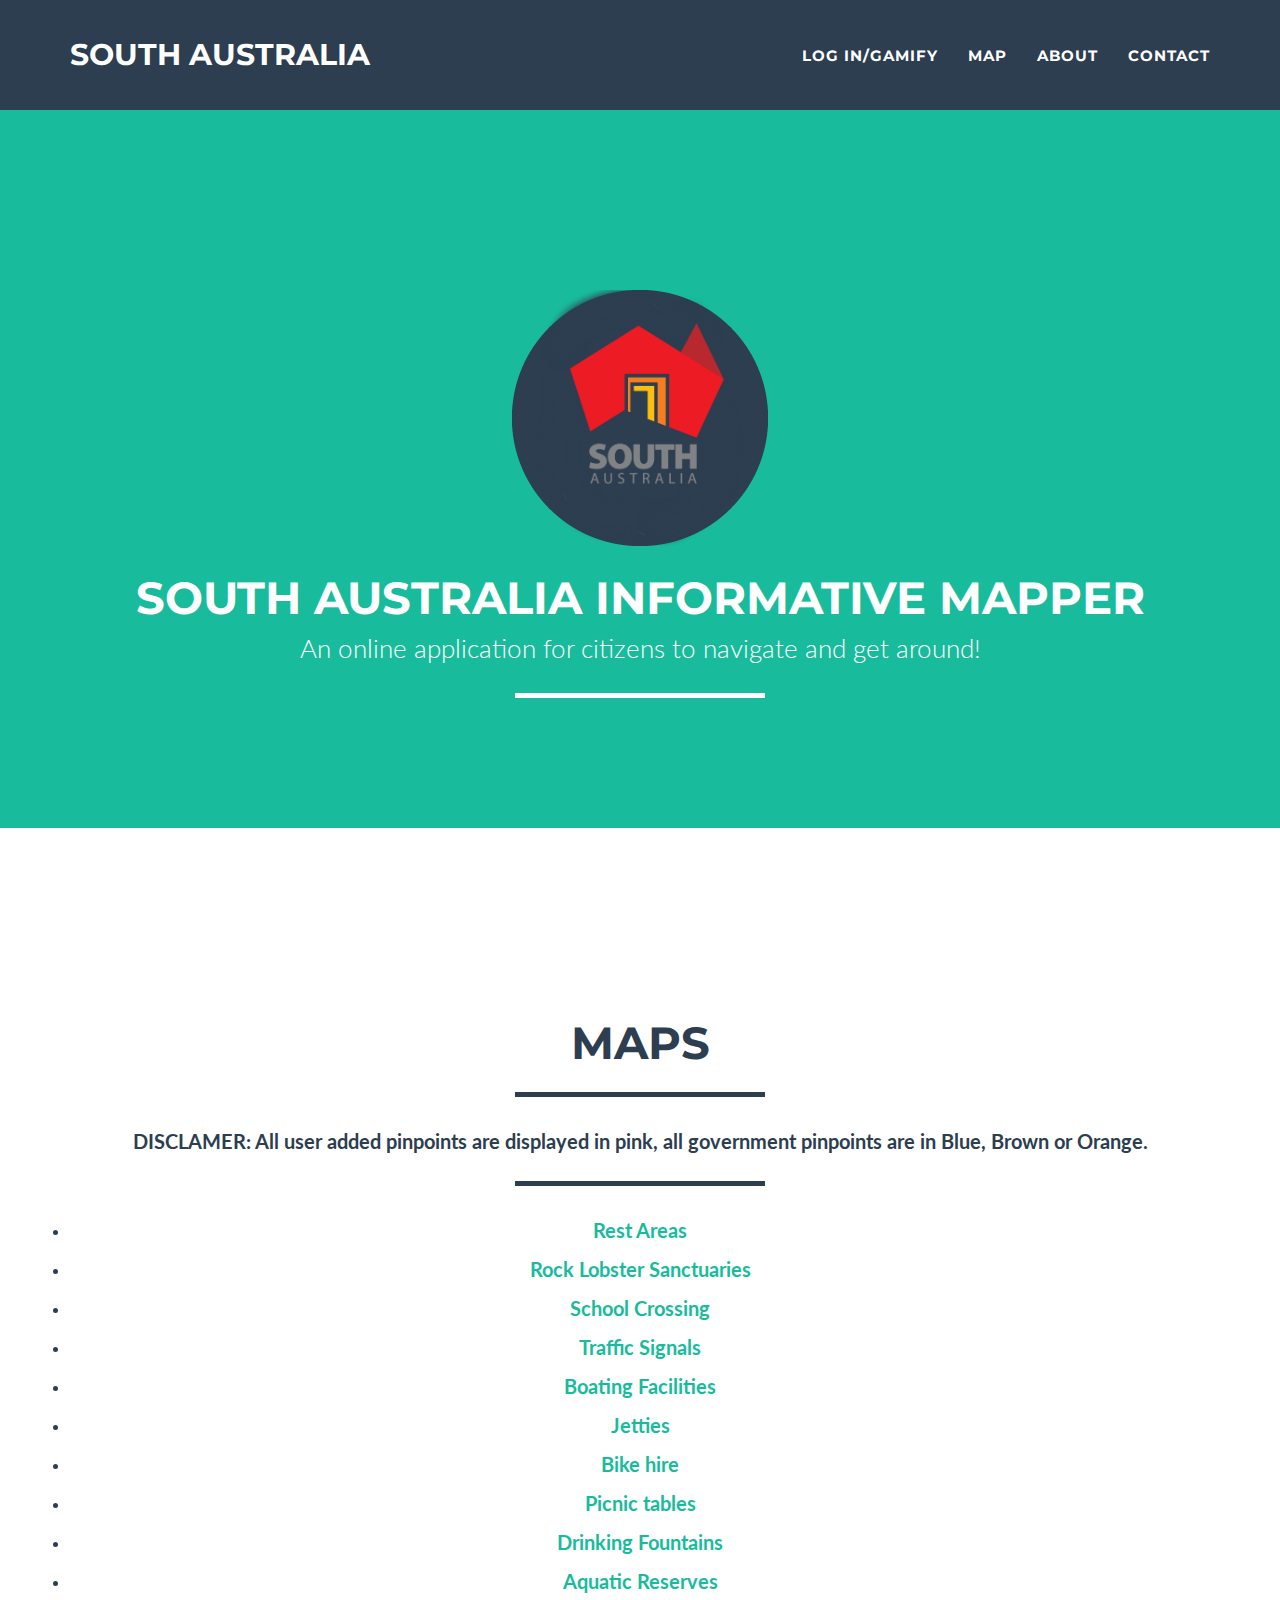
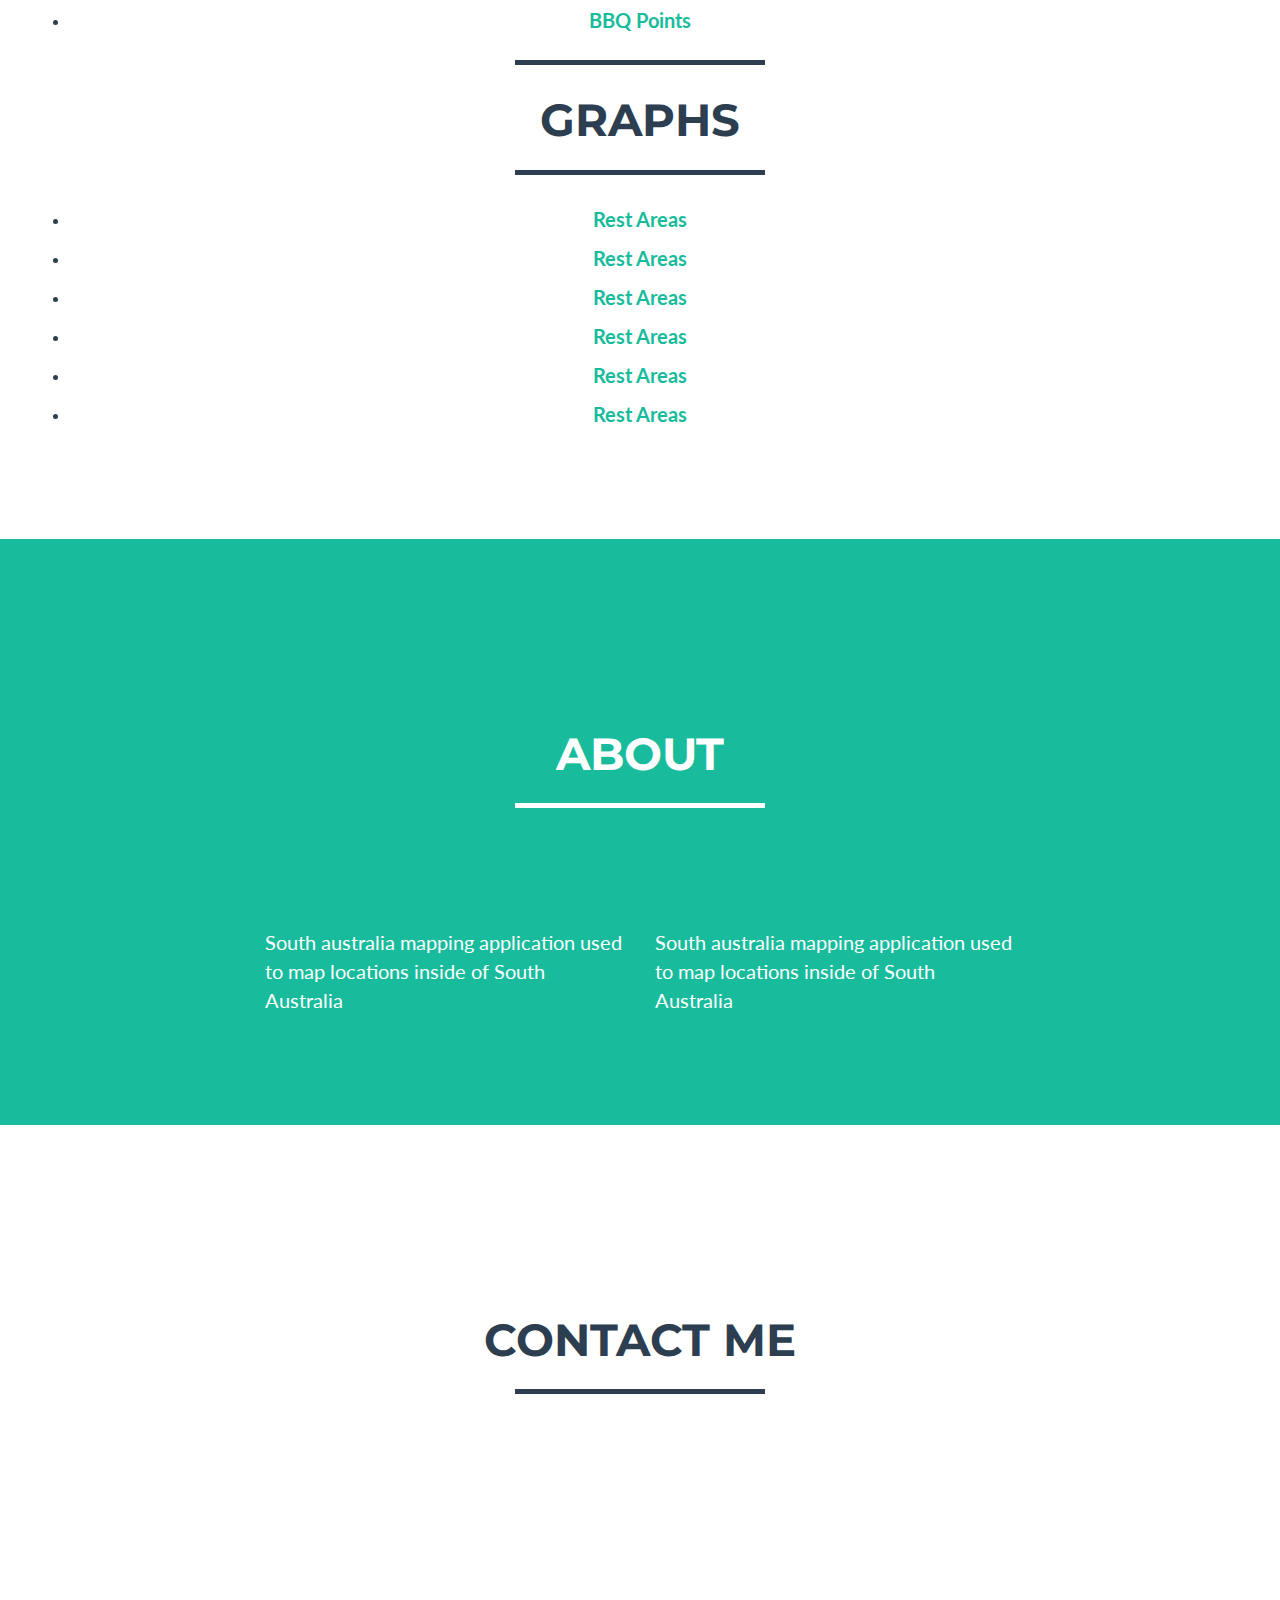
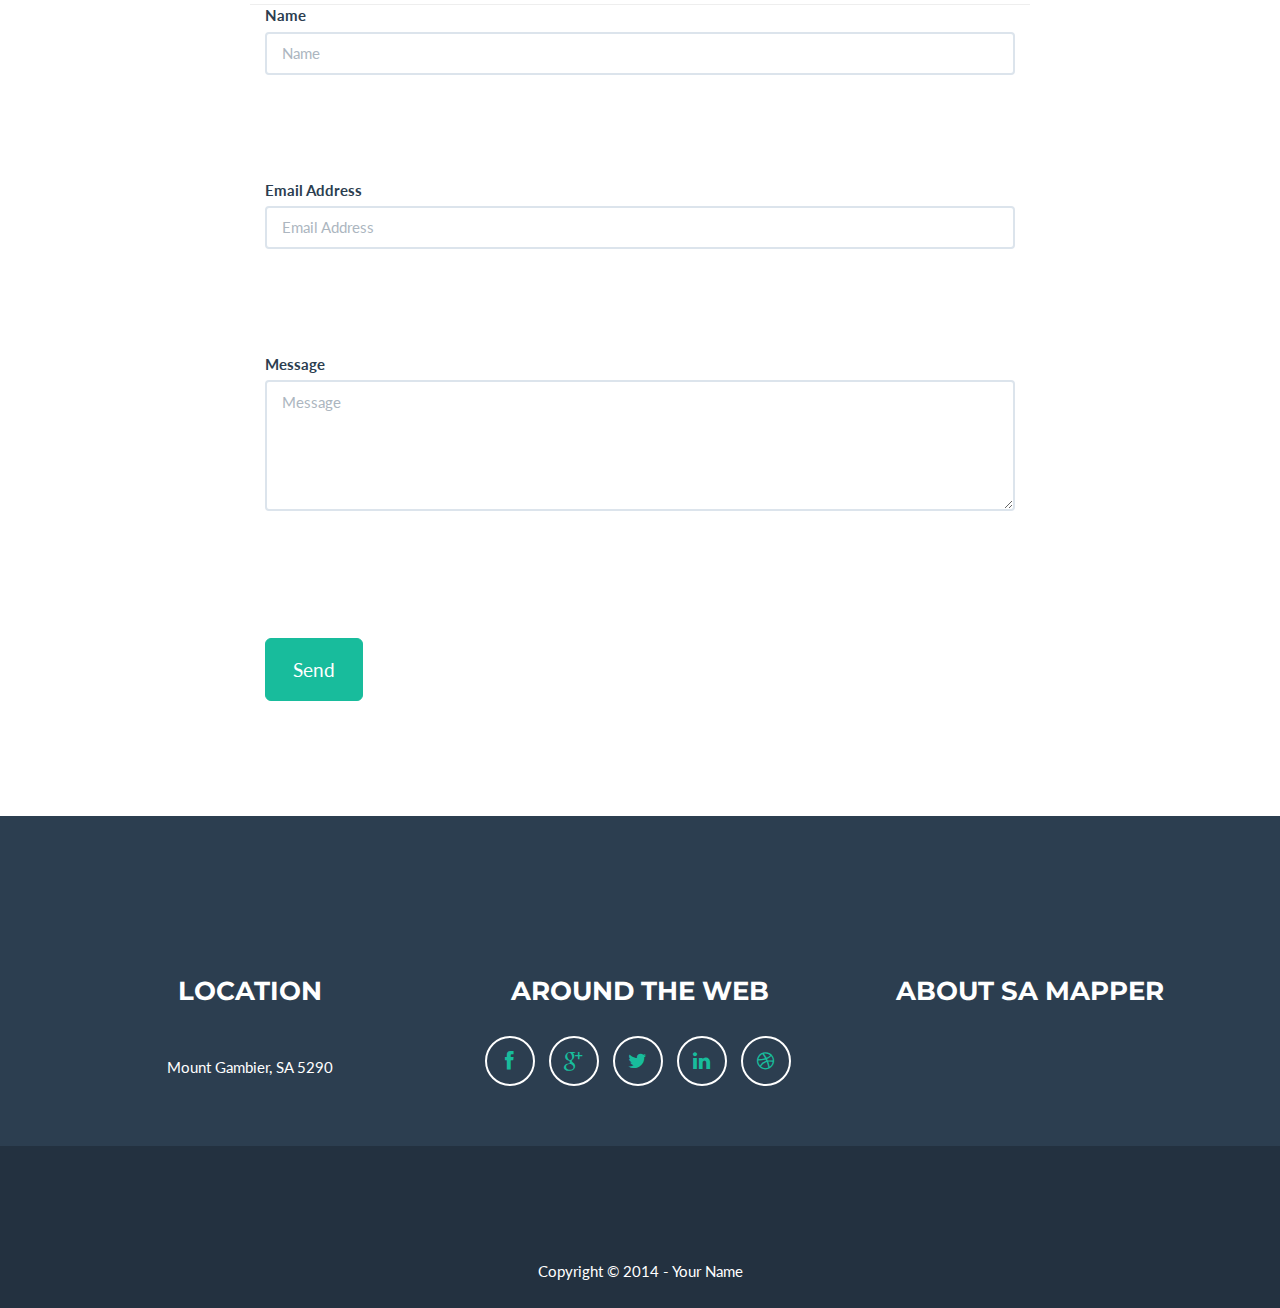
<file: govhak/index.html>
<!DOCTYPE html>
<html lang="en">

<head>

    <meta charset="utf-8">
    <meta name="viewport" content="width=device-width, initial-scale=1.0, user-scalable=no">
    <meta name="description" content="">
    <meta name="author" content="">

    <title>South Australia Map</title>

    <!-- Bootstrap Core CSS -->
    <link href="css/bootstrap.min.css" rel="stylesheet" type="text/css">
    <link href="css/freelancer.css" rel="stylesheet" type="text/css">

    <!-- Fonts -->
    <link href="font-awesome/css/font-awesome.min.css" rel="stylesheet" type="text/css">
    <link href='http://fonts.googleapis.com/css?family=Montserrat:400,700' rel='stylesheet' type='text/css'>
</head>

<body id="page-top" class="index">

    <!-- Navigation -->
    <nav class="navbar navbar-default navbar-fixed-top">
        <div class="container">
            <!-- Brand and toggle get grouped for better mobile display -->
            <div class="navbar-header page-scroll">
                <button type="button" class="navbar-toggle" data-toggle="collapse" data-target="#bs-example-navbar-collapse-1">
                    <span class="sr-only">Toggle navigation</span>
                    <span class="icon-bar"></span>
                    <span class="icon-bar"></span>
                    <span class="icon-bar"></span>
                </button>
                <a class="navbar-brand" href="#page-top">South Australia</a>
            </div>

            <!-- Collect the nav links, forms, and other content for toggling -->
            <div class="collapse navbar-collapse" id="bs-example-navbar-collapse-1">
                <ul class="nav navbar-nav navbar-right">
                    <li class="hidden">
                        <a href="#page-top"></a>
                    </li>
                    <li class="page-scroll">
                        <a href="/govhak/login.html">Log in/Gamify</a>
                    </li>
                    <li class="page-scroll">
                        <a href="#portfolio">Map</a>
                    </li>
                    <li class="page-scroll">
                        <a href="#about">About</a>
                    </li>
                    <li class="page-scroll">
                        <a href="#contact">Contact</a>
                    </li>
                </ul>
            </div>
            <!-- /.navbar-collapse -->
        </div>
        <!-- /.container-fluid -->
    </nav>

    <header>
        <div class="container">
            <div class="row">
                <div class="col-lg-12">
                    <img class="img-responsive" src="img/SA.png" alt="">
                    <div class="intro-text">
                        <span class="name">South Australia Informative Mapper</span>
                        <span class="skills">An online application for citizens to navigate and get around! </span>
                        <hr class="star-light">
                    </div>
                </div>
            </div>
        </div>
    </header>

    <section id="portfolio">
        <div class="container">
            <div class="row">
                <div class="col-lg-12 text-center">
                    <h2>Maps</h2>
                    <hr class="star-primary">
                    <p> <b> DISCLAMER: All user added pinpoints are displayed in pink, all government pinpoints are in Blue, Brown or Orange. </b> </p>
                    <hr class="star-primary">

                    <div class "map">
                    <li><a href="maps/Rest_Areas.html"> <p> <b> Rest Areas </b> </p></a>
                    <li><a href="maps/Rock_Lobster_Sanctuaries.html"> <p> <b> Rock Lobster Sanctuaries </b> </p></a>
                    <li><a href="maps/School_Crossing.html"> <p> <b> School Crossing </b> </p></a>
                    <li><a href="maps/Traffic_Signals.html"> <p> <b> Traffic Signals </b> </p></a>
                    <li><a href="maps/Boating_Facilities.html"> <p> <b> Boating Facilities </b> </p></a>
                    <li><a href="maps/Jetties.html"> <p> <b> Jetties </b> </p></a>
                    <li><a href="maps/Bike_Hire.html"> <p> <b> Bike hire </b> </p></a>
                    <li><a href="maps/Picnic_tables.html"> <p> <b> Picnic tables </b> </p></a>
                    <li><a href="maps/Drinking_Fountains.html"> <p> <b> Drinking Fountains </b> </p></a>
                    <li><a href="maps/Aquatic_Reserves.html"> <p> <b> Aquatic Reserves </b> </p></a>
                    <li><a href="maps/Bbq_point.html"> <p> <b> BBQ Points </b> </p></a>

                    </div>
                    <hr class="star-primary">
                 <h2> GRAPHS </h2>
                    <hr class="star-primary">
                <li><a href="maps/Rest_Areas.html"> <p> <b> Rest Areas </b> </p></a>
                    <li><a href="maps/Rest_Areas.html"> <p> <b> Rest Areas </b> </p></a>
                    <li><a href="maps/Rest_Areas.html"> <p> <b> Rest Areas </b> </p></a>
                    <li><a href="maps/Rest_Areas.html"> <p> <b> Rest Areas </b> </p></a>
                    <li><a href="maps/Rest_Areas.html"> <p> <b> Rest Areas </b> </p></a>
                    <li><a href="maps/Rest_Areas.html"> <p> <b> Rest Areas </b> </p></a>

               </div>
            </div>
            </div>
    </section>

    <section class="success" id="about">
        <div class="container">
            <div class="row">
                <div class="col-lg-12 text-center">
                    <h2>About</h2>
                    <hr class="star-light">
                </div>
            </div>
            <div class="row">
                <div class="col-lg-4 col-lg-offset-2">
                    <p>South australia mapping application used to map locations inside of South Australia</p>
                </div>
                <div class="col-lg-4">
                    <p>South australia mapping application used to map locations inside of South Australia</p>
                </div>
            </div>
        </div>
    </section>

    <section id="contact">
        <div class="container">
            <div class="row">
                <div class="col-lg-12 text-center">
                    <h2>Contact Me</h2>
                    <hr class="star-primary">
                </div>
            </div>
            <div class="row">
                <div class="col-lg-8 col-lg-offset-2">
                    <form role="form">
                        <div class="row">
                            <div class="form-group col-xs-12 floating-label-form-group">
                                <label for="name">Name</label>
                                <input class="form-control" type="text" name="name" placeholder="Name">
                            </div>
                        </div>
                        <div class="row">
                            <div class="form-group col-xs-12 floating-label-form-group">
                                <label for="email">Email Address</label>
                                <input class="form-control" type="email" name="email" placeholder="Email Address">
                            </div>
                        </div>
                        <div class="row">
                            <div class="form-group col-xs-12 floating-label-form-group">
                                <label for="message">Message</label>
                                <textarea placeholder="Message" class="form-control" rows="5"></textarea>
                            </div>
                        </div>
                        <br>
                        <div class="row">
                            <div class="form-group col-xs-12">
                                <button type="submit" class="btn btn-lg btn-success">Send</button>
                            </div>
                        </div>
                    </form>
                </div>
            </div>
        </div>
    </section>

    <footer class="text-center">
        <div class="footer-above">
            <div class="container">
                <div class="row">
                    <div class="footer-col col-md-4">
                        <h3>Location</h3>
                        <br>Mount Gambier, SA 5290</p>
                    </div>
                    <div class="footer-col col-md-4">
                        <h3>Around the Web</h3>
                        <ul class="list-inline">
                            <li><a href="#" class="btn-social btn-outline"><i class="fa fa-fw fa-facebook"></i></a>
                            </li>
                            <li><a href="#" class="btn-social btn-outline"><i class="fa fa-fw fa-google-plus"></i></a>
                            </li>
                            <li><a href="#" class="btn-social btn-outline"><i class="fa fa-fw fa-twitter"></i></a>
                            </li>
                            <li><a href="#" class="btn-social btn-outline"><i class="fa fa-fw fa-linkedin"></i></a>
                            </li>
                            <li><a href="#" class="btn-social btn-outline"><i class="fa fa-fw fa-dribbble"></i></a>
                            </li>
                        </ul>
                    </div>
                    <div class="footer-col col-md-4">
                        <h3>About SA Mapper</h3>
                        <p></p>
                    </div>
                </div>
            </div>
        </div>
        <div class="footer-below">
            <div class="container">
                <div class="row">
                    <div class="col-lg-12">
                        Copyright &copy; 2014 - Your Name
                    </div>
                </div>
            </div>
        </div>
    </footer>
  </body>
</html>
</file>
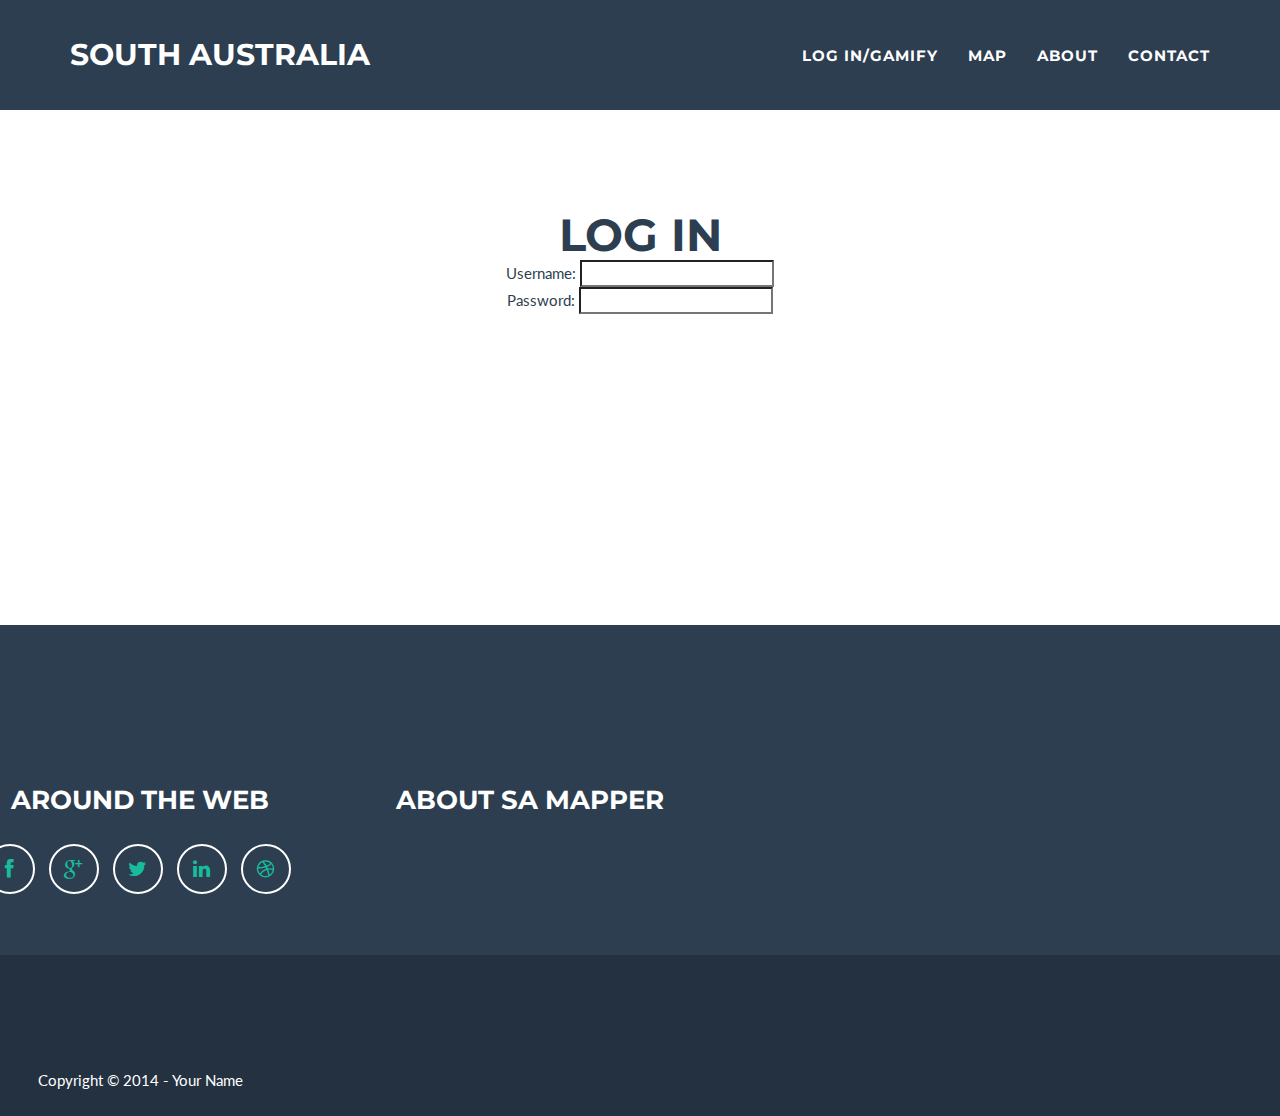
<file: govhak/login.html>
<!DOCTYPE html>
<html lang="en">

<head>

    <meta charset="utf-8">
    <meta name="viewport" content="width=device-width, initial-scale=1.0, user-scalable=no">
    <meta name="description" content="">
    <meta name="author" content="">

    <title>South Australia Map</title>

    <!-- Bootstrap Core CSS -->
    <link href="css/bootstrap.min.css" rel="stylesheet" type="text/css">
    <link href="css/freelancer.css" rel="stylesheet" type="text/css">

    <!-- Fonts -->
    <link href="font-awesome/css/font-awesome.min.css" rel="stylesheet" type="text/css">
    <link href='http://fonts.googleapis.com/css?family=Montserrat:400,700' rel='stylesheet' type='text/css'>

    <!-- IE8 support for HTML5 elements and media queries -->
    <!--[if lt IE 9]>
      <script src="https://oss.maxcdn.com/libs/html5shiv/3.7.0/html5shiv.js"></script>
      <script src="https://oss.maxcdn.com/libs/respond.js/1.3.0/respond.min.js"></script>
    <![endif]-->

</head>

<body id="page-top" class="index">

    <!-- Navigation -->
    <nav class="navbar navbar-default navbar-fixed-top">
        <div class="container">
            <!-- Brand and toggle get grouped for better mobile display -->
            <div class="navbar-header page-scroll">
                <button type="button" class="navbar-toggle" data-toggle="collapse" data-target="#bs-example-navbar-collapse-1">
                    <span class="sr-only">Toggle navigation</span>
                    <span class="icon-bar"></span>
                    <span class="icon-bar"></span>
                    <span class="icon-bar"></span>
                </button>
                <a class="navbar-brand" href="../index.html">South Australia</a>
            </div>

            <!-- Collect the nav links, forms, and other content for toggling -->
            <div class="collapse navbar-collapse" id="bs-example-navbar-collapse-1">
                <ul class="nav navbar-nav navbar-right">
                    <li class="hidden">
                        <a href="#page-top"></a>
                    </li>
                    <li class="page-scroll">
                        <a href="/login.html">Log in/Gamify</a>
                    </li>

                    <li class="page-scroll">
                        <a href="#portfolio">Map</a>
                    </li>
                    <li class="page-scroll">
                        <a href="#about">About</a>
                    </li>
                    <li class="page-scroll">
                        <a href="#contact">Contact</a>
                    </li>
                </ul>
            </div>
            <!-- /.navbar-collapse -->
        </div>
        <!-- /.container-fluid -->
    </nav>
<div class="navleft">
       <div class="row">
                <div class="col-lg-12 text-center">
                         <section id="portfolio">
                        <div class="login">
                        <h2> LOG IN </h2>
                        <form>
                        Username: <input type="text" name="Username"><br>
                        Password: <input type="text" name="Password">
                        </form>
                            </section> 



</div></div>
 <header>
<p> </p>
<p> </p>
<p> </p>
    </header>

<section>
    <!-- comments here -->
</section>

    <footer class="text-center">
        <div class="footer-above">
            <div class="container">
                <div class="row">
                    <div class="footer-col col-md-4">
                        <h3>Location</h3>
                        <br>Mount Gambier, SA 5290<p></p>
                    </div>
                    <div class="footer-col col-md-4">
                        <h3>Around the Web</h3>
                        <ul class="list-inline">
                            <li><a href="#" class="btn-social btn-outline"><i class="fa fa-fw fa-facebook"></i></a>
                            </li>
                            <li><a href="#" class="btn-social btn-outline"><i class="fa fa-fw fa-google-plus"></i></a>
                            </li>
                            <li><a href="#" class="btn-social btn-outline"><i class="fa fa-fw fa-twitter"></i></a>
                            </li>
                            <li><a href="#" class="btn-social btn-outline"><i class="fa fa-fw fa-linkedin"></i></a>
                            </li>
                            <li><a href="#" class="btn-social btn-outline"><i class="fa fa-fw fa-dribbble"></i></a>
                            </li>
                        </ul>
                    </div>
                    <div class="footer-col col-md-4">
                        <h3>About SA Mapper</h3>
                        <p></p>
                    </div>
                </div>
            </div>
        </div>
        <div class="footer-below">
            <div class="container">
                <div class="row">
                    <div class="col-lg-12">
                        Copyright © 2014 - Your Name
                    </div>
                </div>
            </div>
        </div>
    </footer>
</file>
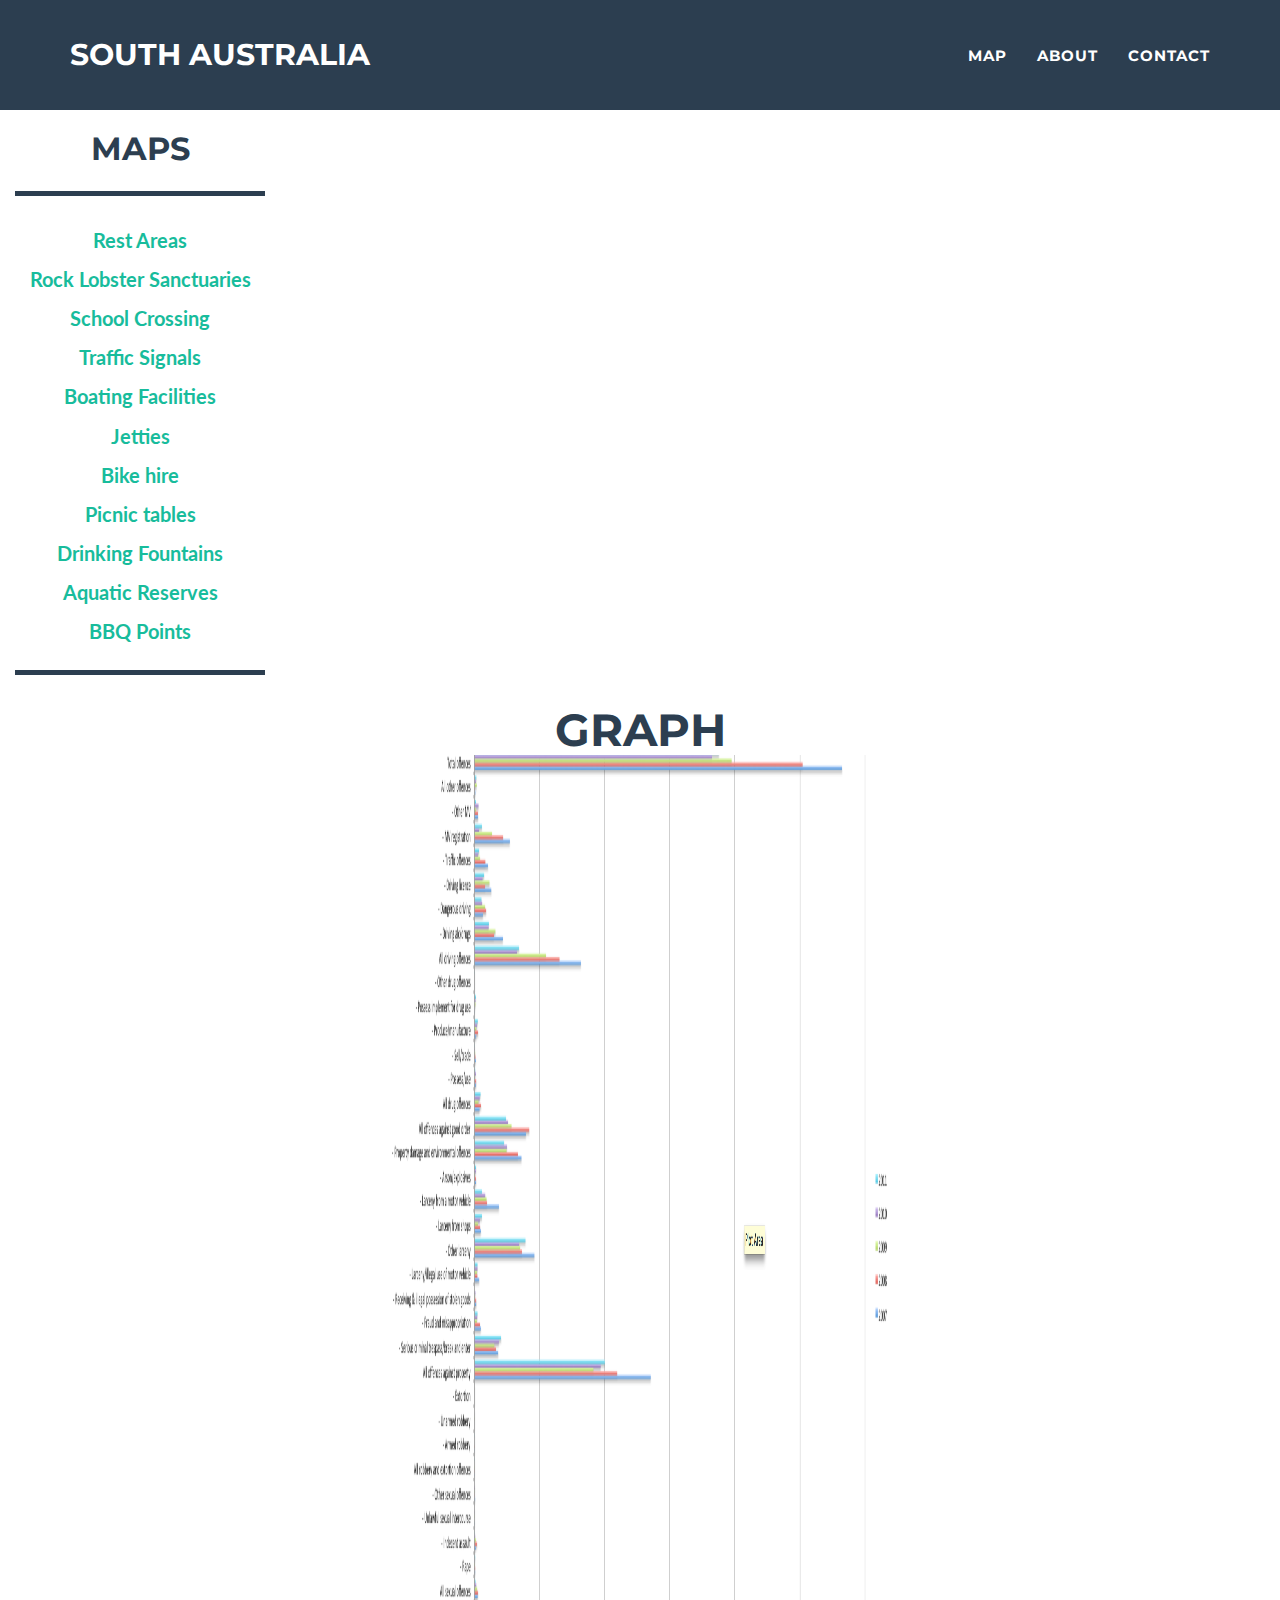
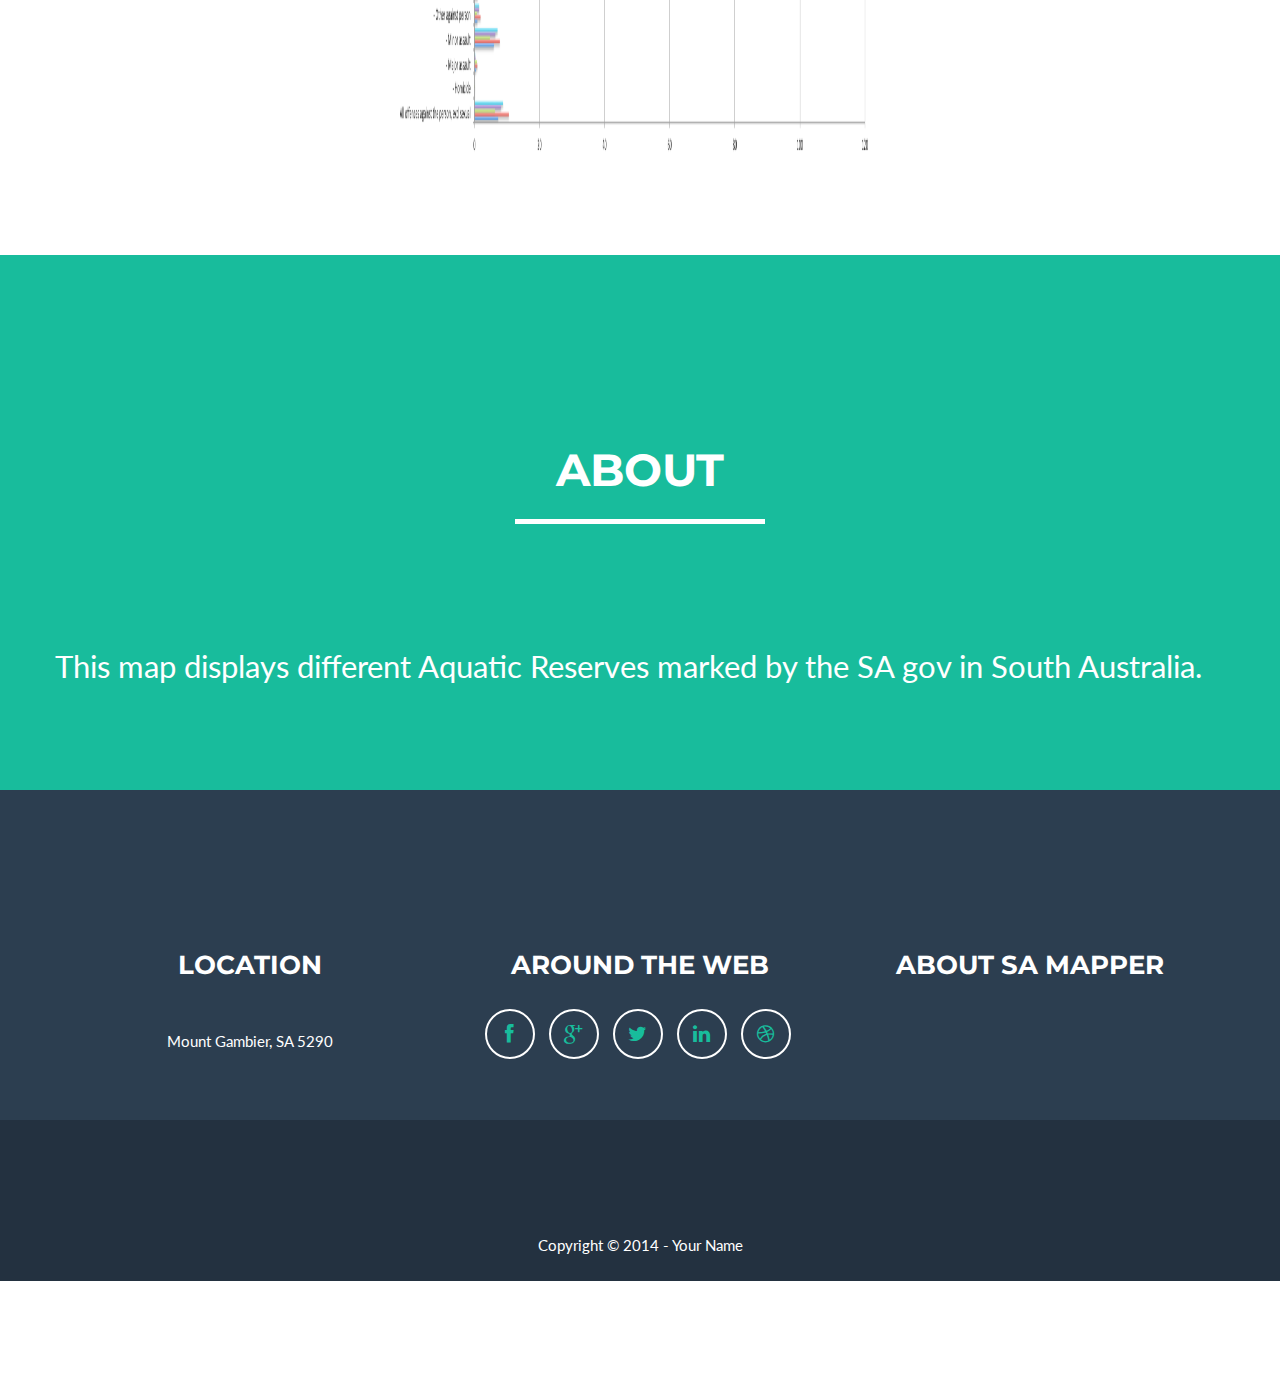
<file: govhak/Graphs/Crime.html>
<!DOCTYPE html>
<html lang="en">

<head>

    <meta charset="utf-8">
    <meta name="viewport" content="width=device-width, initial-scale=1.0, user-scalable=no">
    <meta name="description" content="">
    <meta name="author" content="">

    <title>South Australia Map</title>

    <!-- Bootstrap Core CSS -->
    <link href="../css/bootstrap.min.css" rel="stylesheet" type="text/css">
    <link href="../css/freelancer.css" rel="stylesheet" type="text/css">

    <!-- Fonts -->
    <link href="../font-awesome/css/font-awesome.min.css" rel="stylesheet" type="text/css">
    <link href='http://fonts.googleapis.com/css?family=Montserrat:400,700' rel='stylesheet' type='text/css'>

    <!-- IE8 support for HTML5 elements and media queries -->
    <!--[if lt IE 9]>
      <script src="https://oss.maxcdn.com/libs/html5shiv/3.7.0/html5shiv.js"></script>
      <script src="https://oss.maxcdn.com/libs/respond.js/1.3.0/respond.min.js"></script>
    <![endif]-->

</head>

<body id="page-top" class="index">

    <!-- Navigation -->
    <nav class="navbar navbar-default navbar-fixed-top">
        <div class="container">
            <!-- Brand and toggle get grouped for better mobile display -->
            <div class="navbar-header page-scroll">
                <button type="button" class="navbar-toggle" data-toggle="collapse" data-target="#bs-example-navbar-collapse-1">
                    <span class="sr-only">Toggle navigation</span>
                    <span class="icon-bar"></span>
                    <span class="icon-bar"></span>
                    <span class="icon-bar"></span>
                </button>
                <a class="navbar-brand" href="../index.html">South Australia</a>
            </div>

            <!-- Collect the nav links, forms, and other content for toggling -->
            <div class="collapse navbar-collapse" id="bs-example-navbar-collapse-1">
                <ul class="nav navbar-nav navbar-right">
                    <li class="hidden">
                        <a href="#page-top"></a>
                    </li>
                    <li class="page-scroll">
                        <a href="#portfolio">Map</a>
                    </li>
                    <li class="page-scroll">
                        <a href="#about">About</a>
                    </li>
                    <li class="page-scroll">
                        <a href="#contact">Contact</a>
                    </li>
                </ul>
            </div>
            <!-- /.navbar-collapse -->
        </div>
        <!-- /.container-fluid -->
    </nav>
<div class="navleft">
       <div class="row">
                <div class="col-lg-12 text-center">
                    <h2>Maps</h2>
                    <hr class="star-primary">
                    
                    

                    <div class="" "map"="">
                    <li><a href="maps/Rest_Areas.html"> <p> <b> Rest Areas </b> </p></a>
                    </li><li><a href="maps/Rock_Lobster_Sanctuaries.html"> <p> <b> Rock Lobster Sanctuaries </b> </p></a>
                    </li><li><a href="maps/School_Crossing.html"> <p> <b> School Crossing </b> </p></a>
                    </li><li><a href="maps/Traffic_Signals.html"> <p> <b> Traffic Signals </b> </p></a>
                    </li><li><a href="maps/Boating_Facilities.html"> <p> <b> Boating Facilities </b> </p></a>
                    </li><li><a href="maps/Jetties.html"> <p> <b> Jetties </b> </p></a>
                    </li><li><a href="maps/Bike_Hire.html"> <p> <b> Bike hire </b> </p></a>
                    </li><li><a href="maps/Picnic_tables.html"> <p> <b> Picnic tables </b> </p></a>
                    </li><li><a href="maps/Drinking_Fountains.html"> <p> <b> Drinking Fountains </b> </p></a>
                    </li><li><a href="maps/Aquatic_Reserves.html"> <p> <b> Aquatic Reserves </b> </p></a>
                    </li><li><a href="maps/Bbq_point.html"> <p> <b> BBQ Points </b> </p></a>

                    </li></div>
                    <hr class="star-primary">
                 
                    
                </div>
    


</div></div>
 <header>
<p> </p>
<p> </p>
<p> </p>
    </header>
     <section id="portfolio">
<section id="portfolio">
            <div class="containermap">
            <div class="row">
                <div class="col-lg-12 text-center">
                    <h2>Graph</h2>
                   <img src="../img/Graph/Crimegraph.png" width="500" height="1000">

                        
                    </div>
                    <hr class="star-primary">
                </div>
            </div>
            </div>
    </section>

    

    <section class="success" id="about">
        <div class="container">
            <div class="row">
                <div class="col-lg-12 text-center">
                    <h2>About</h2>
                    <hr class="star-light">
                </div>
            </div>
            <div class="row">
                <div class="abouttxt">
                    This map displays different Aquatic Reserves marked by the SA gov in South Australia.
                </div>
                <div class="col-lg-4">
                 
                </div>
            </div>
        </div>
    </section>

    <footer class="text-center">
        <div class="footer-above">
            <div class="container">
                <div class="row">
                    <div class="footer-col col-md-4">
                        <h3>Location</h3>
                        <br>Mount Gambier, SA 5290<p></p>
                    </div>
                    <div class="footer-col col-md-4">
                        <h3>Around the Web</h3>
                        <ul class="list-inline">
                            <li><a href="#" class="btn-social btn-outline"><i class="fa fa-fw fa-facebook"></i></a>
                            </li>
                            <li><a href="#" class="btn-social btn-outline"><i class="fa fa-fw fa-google-plus"></i></a>
                            </li>
                            <li><a href="#" class="btn-social btn-outline"><i class="fa fa-fw fa-twitter"></i></a>
                            </li>
                            <li><a href="#" class="btn-social btn-outline"><i class="fa fa-fw fa-linkedin"></i></a>
                            </li>
                            <li><a href="#" class="btn-social btn-outline"><i class="fa fa-fw fa-dribbble"></i></a>
                            </li>
                        </ul>
                    </div>
                    <div class="footer-col col-md-4">
                        <h3>About SA Mapper</h3>
                        <p></p>
                    </div>
                </div>
            </div>
        </div>
        <div class="footer-below">
            <div class="container">
                <div class="row">
                    <div class="col-lg-12">
                        Copyright © 2014 - Your Name
                    </div>
                </div>
            </div>
        </div>
    </footer>
</file>
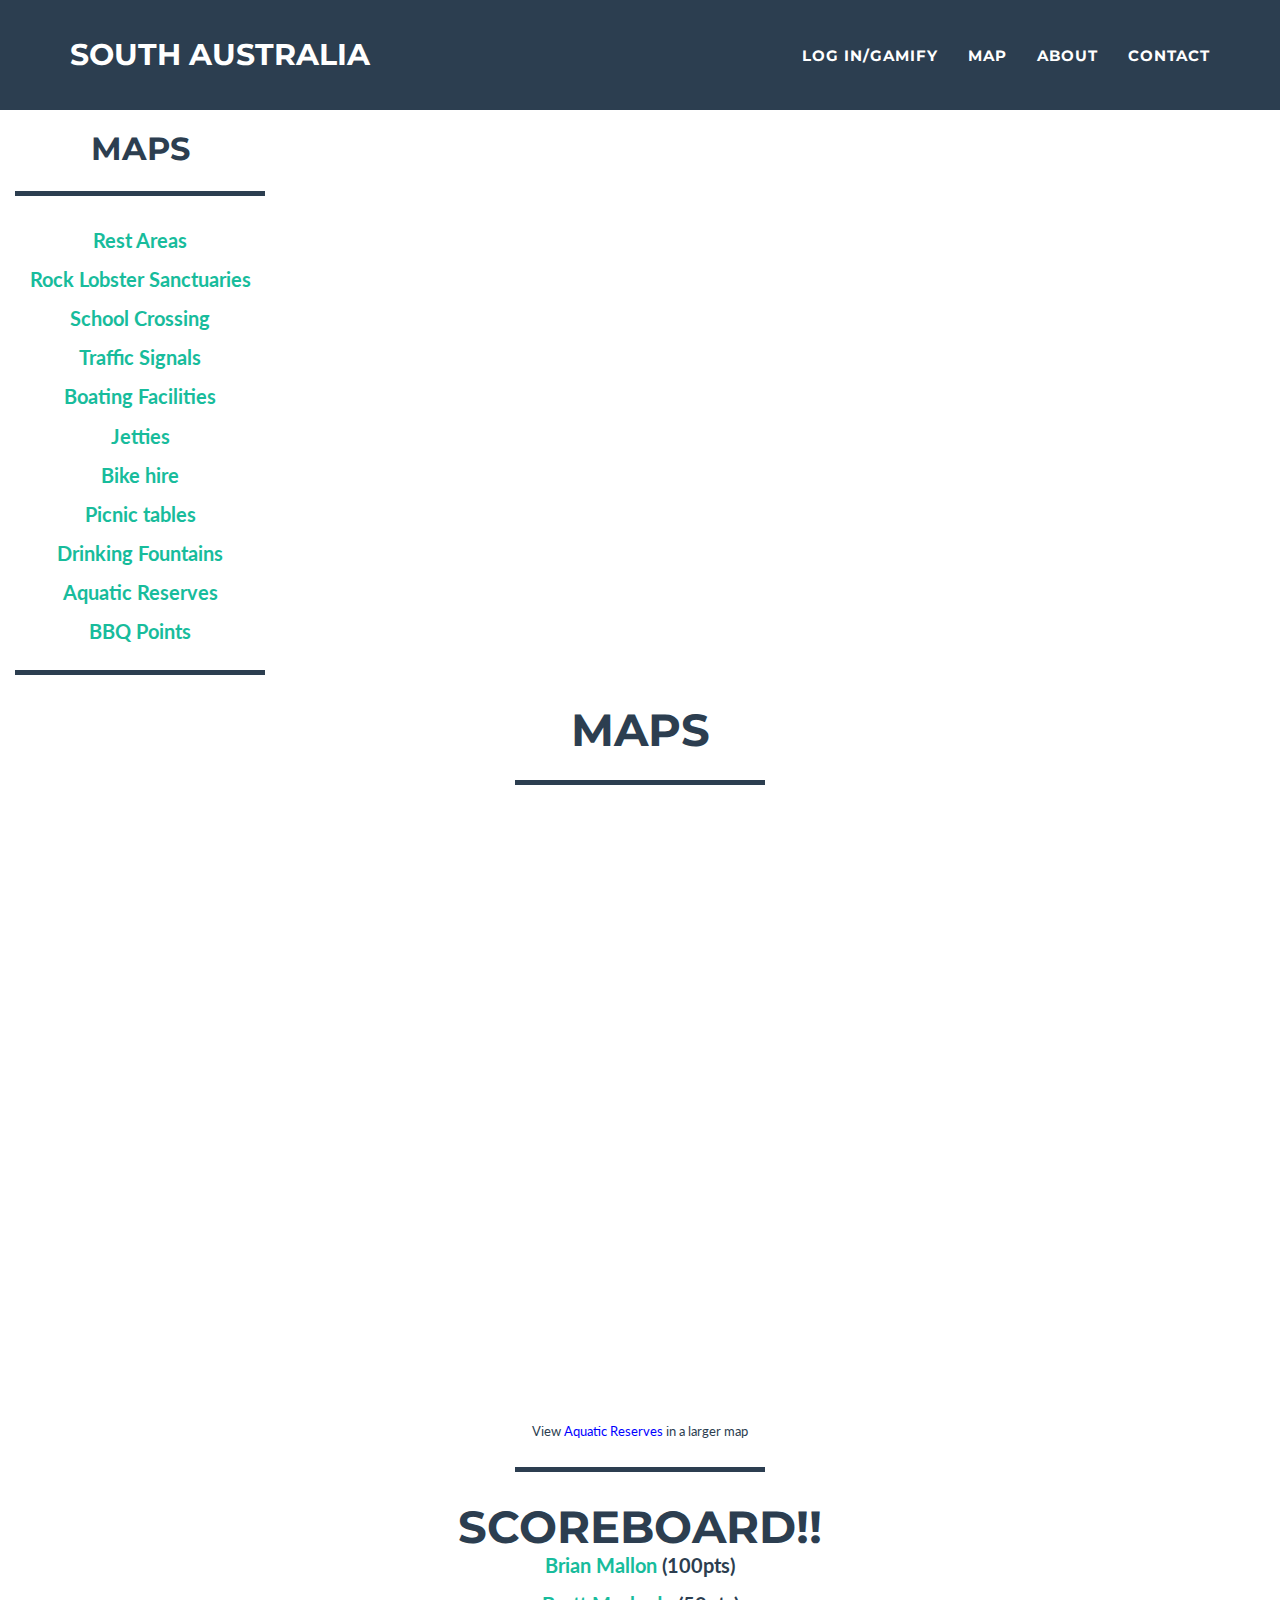
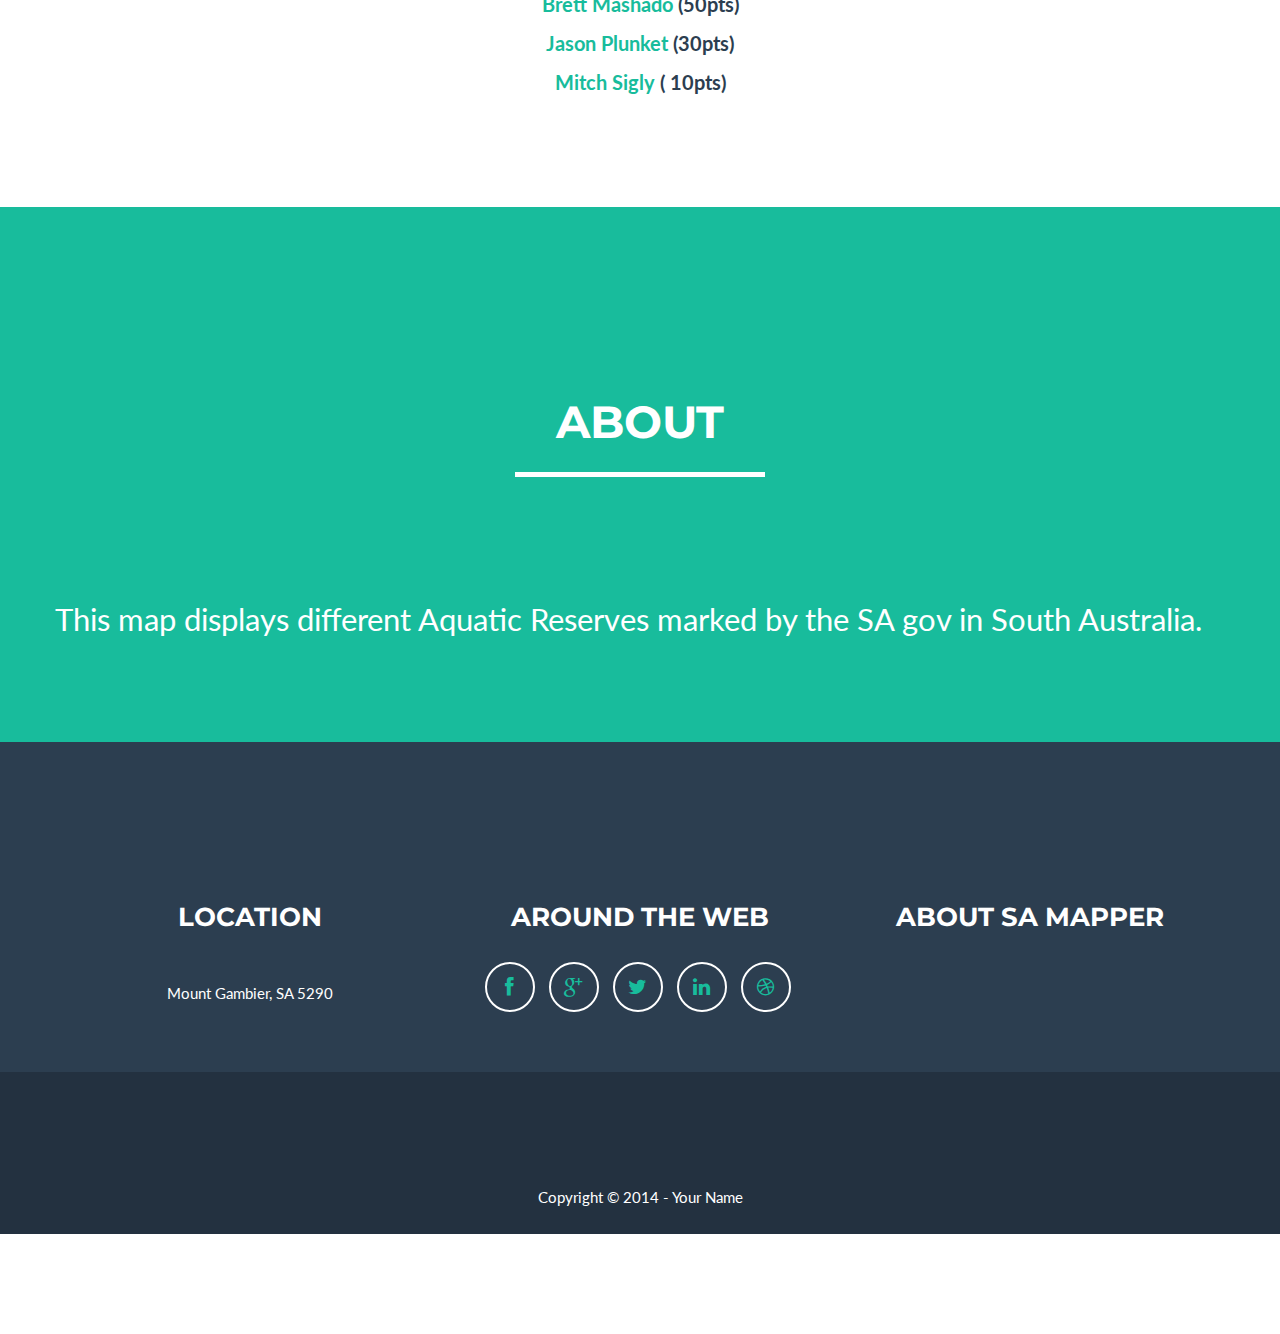
<file: govhak/maps/Aquatic_Reserves.html>
<!DOCTYPE html>
<html lang="en">

<head>

    <meta charset="utf-8">
    <meta name="viewport" content="width=device-width, initial-scale=1.0, user-scalable=no">
    <meta name="description" content="">
    <meta name="author" content="">

    <title>South Australia Map</title>

    <!-- Bootstrap Core CSS -->
    <link href="../css/bootstrap.min.css" rel="stylesheet" type="text/css">
    <link href="../css/freelancer.css" rel="stylesheet" type="text/css">

    <!-- Fonts -->
    <link href="../font-awesome/css/font-awesome.min.css" rel="stylesheet" type="text/css">
    <link href='http://fonts.googleapis.com/css?family=Montserrat:400,700' rel='stylesheet' type='text/css'>

    <!-- IE8 support for HTML5 elements and media queries -->
    <!--[if lt IE 9]>
      <script src="https://oss.maxcdn.com/libs/html5shiv/3.7.0/html5shiv.js"></script>
      <script src="https://oss.maxcdn.com/libs/respond.js/1.3.0/respond.min.js"></script>
    <![endif]-->

</head>

<body id="page-top" class="index">

    <!-- Navigation -->
    <nav class="navbar navbar-default navbar-fixed-top">
        <div class="container">
            <!-- Brand and toggle get grouped for better mobile display -->
            <div class="navbar-header page-scroll">
                <button type="button" class="navbar-toggle" data-toggle="collapse" data-target="#bs-example-navbar-collapse-1">
                    <span class="sr-only">Toggle navigation</span>
                    <span class="icon-bar"></span>
                    <span class="icon-bar"></span>
                    <span class="icon-bar"></span>
                </button>
                <a class="navbar-brand" href="../index.html">South Australia</a>
            </div>

            <!-- Collect the nav links, forms, and other content for toggling -->
            <div class="collapse navbar-collapse" id="bs-example-navbar-collapse-1">
                <ul class="nav navbar-nav navbar-right">
                    <li class="hidden">
                        <a href="#page-top"></a>
                    </li>
                    <li class="page-scroll">
                        <a href="/login.html">Log in/Gamify</a>
                    </li>

                    <li class="page-scroll">
                        <a href="#portfolio">Map</a>
                    </li>
                    <li class="page-scroll">
                        <a href="#about">About</a>
                    </li>
                    <li class="page-scroll">
                        <a href="#contact">Contact</a>
                    </li>
                </ul>
            </div>
            <!-- /.navbar-collapse -->
        </div>
        <!-- /.container-fluid -->
    </nav>
<div class="navleft">
       <div class="row">
                <div class="col-lg-12 text-center">
                    <h2>Maps</h2>
                    <hr class="star-primary">
                    
                    

                    <div class="map">
                    <li><a href="../maps/Rest_Areas.html"> <p> <b> Rest Areas </b> </p></a>
                    </li><li><a href="../maps/Rock_Lobster_Sanctuaries.html"> <p> <b> Rock Lobster Sanctuaries </b> </p></a>
                    </li><li><a href="../maps/School_Crossing.html"> <p> <b> School Crossing </b> </p></a>
                    </li><li><a href="../maps/Traffic_Signals.html"> <p> <b> Traffic Signals </b> </p></a>
                    </li><li><a href="../maps/Boating_Facilities.html"> <p> <b> Boating Facilities </b> </p></a>
                    </li><li><a href="../maps/Jetties.html"> <p> <b> Jetties </b> </p></a>
                    </li><li><a href="../maps/Bike_Hire.html"> <p> <b> Bike hire </b> </p></a>
                    </li><li><a href="../maps/Picnic_tables.html"> <p> <b> Picnic tables </b> </p></a>
                    </li><li><a href="../maps/Drinking_Fountains.html"> <p> <b> Drinking Fountains </b> </p></a>
                    </li><li><a href="../maps/Aquatic_Reserves.html"> <p> <b> Aquatic Reserves </b> </p></a>
                    </li><li><a href="../maps/Bbq_point.html"> <p> <b> BBQ Points </b> </p></a>

                    </li></div>
                    <hr class="star-primary">
                 
                    
                </div>
    


</div></div>
 <header>
<p> </p>
<p> </p>
<p> </p>
    </header>
     <section id="portfolio">
<section id="portfolio">
            <div class="containermap">
            <div class="row">
                <div class="col-lg-12 text-center">
                    <h2>Maps</h2>
                   <hr class="star-primary">

                    <div class="map">
                    
                        <iframe width="600" height="600" frameborder="0" scrolling="no" marginheight="0" marginwidth="0" src="https://www.google.com.au/maps/ms?msid=216563313234322538078.0004fdfafe96b5b86873c&amp;msa=0&amp;ie=UTF8&amp;t=m&amp;ll=-34.352507,136.417236&amp;spn=4.353094,7.03125&amp;z=7&amp;output=embed"></iframe><br><small>View <a href="https://www.google.com.au/maps/ms?msid=216563313234322538078.0004fdfafe96b5b86873c&amp;msa=0&amp;ie=UTF8&amp;t=m&amp;ll=-34.352507,136.417236&amp;spn=4.353094,7.03125&amp;z=7&amp;source=embed" style="color:#0000FF;text-align:left">Aquatic Reserves</a> in a larger map</small>
                        
           </div>
                    <hr class="star-primary">
                    <div class="scoreboard">  
                    <h2> SCOREBOARD!! </h2>
                    <li>
                        <a href="/userprofile.html"> <p><b>Brian Mallon </a> (100pts) </b> </p> </li>
                        <li> <a href="/userprofile.html"> <p><b>Brett Mashado </a> (50pts) </b> </p> </li>
                        <li> <a href="/userprofile.html"> <p><b>Jason Plunket </a> (30pts) </b> </p> </li>
                        <li> <a href="/userprofile.html"> <p><b>Mitch Sigly </a> ( 10pts) </b> </p> 

                    </li>
                    </div>
                    </div>
                    </div>
                </div>
                </div>
            </div>
            </div>
                </div>
            </div>
            </div>
    </section>

    

    <section class="success" id="about">
        <div class="container">
            <div class="row">
                <div class="col-lg-12 text-center">
                    <h2>About</h2>
                    <hr class="star-light">
                </div>
            </div>
            <div class="row">
                <div class="abouttxt">
                    This map displays different Aquatic Reserves marked by the SA gov in South Australia.
                </div>
                <div class="col-lg-4">
                 
                </div>
            </div>
        </div>
    </section>

    <footer class="text-center">
        <div class="footer-above">
            <div class="container">
                <div class="row">
                    <div class="footer-col col-md-4">
                        <h3>Location</h3>
                        <br>Mount Gambier, SA 5290<p></p>
                    </div>
                    <div class="footer-col col-md-4">
                        <h3>Around the Web</h3>
                        <ul class="list-inline">
                            <li><a href="#" class="btn-social btn-outline"><i class="fa fa-fw fa-facebook"></i></a>
                            </li>
                            <li><a href="#" class="btn-social btn-outline"><i class="fa fa-fw fa-google-plus"></i></a>
                            </li>
                            <li><a href="#" class="btn-social btn-outline"><i class="fa fa-fw fa-twitter"></i></a>
                            </li>
                            <li><a href="#" class="btn-social btn-outline"><i class="fa fa-fw fa-linkedin"></i></a>
                            </li>
                            <li><a href="#" class="btn-social btn-outline"><i class="fa fa-fw fa-dribbble"></i></a>
                            </li>
                        </ul>
                    </div>
                    <div class="footer-col col-md-4">
                        <h3>About SA Mapper</h3>
                        <p></p>
                    </div>
                </div>
            </div>
        </div>
        <div class="footer-below">
            <div class="container">
                <div class="row">
                    <div class="col-lg-12">
                        Copyright © 2014 - Your Name
                    </div>
                </div>
            </div>
        </div>
    </footer>
</file>
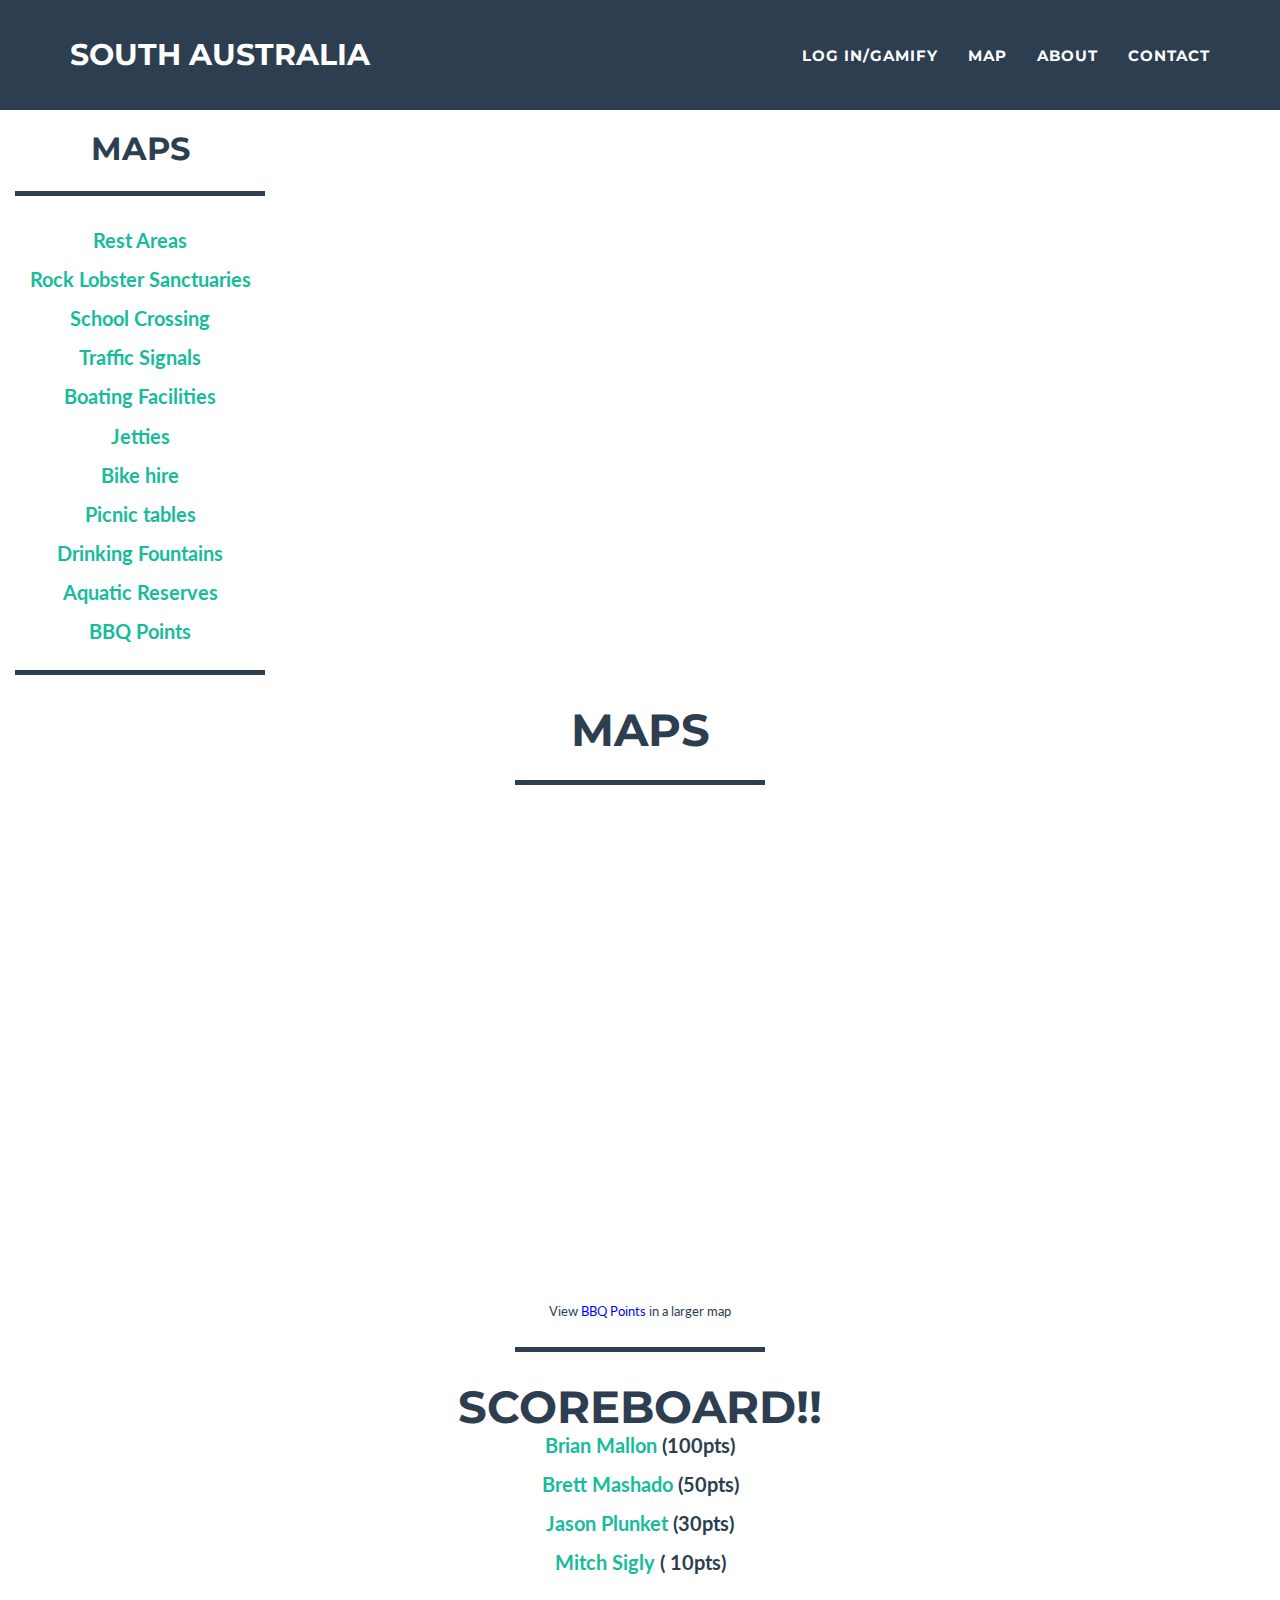
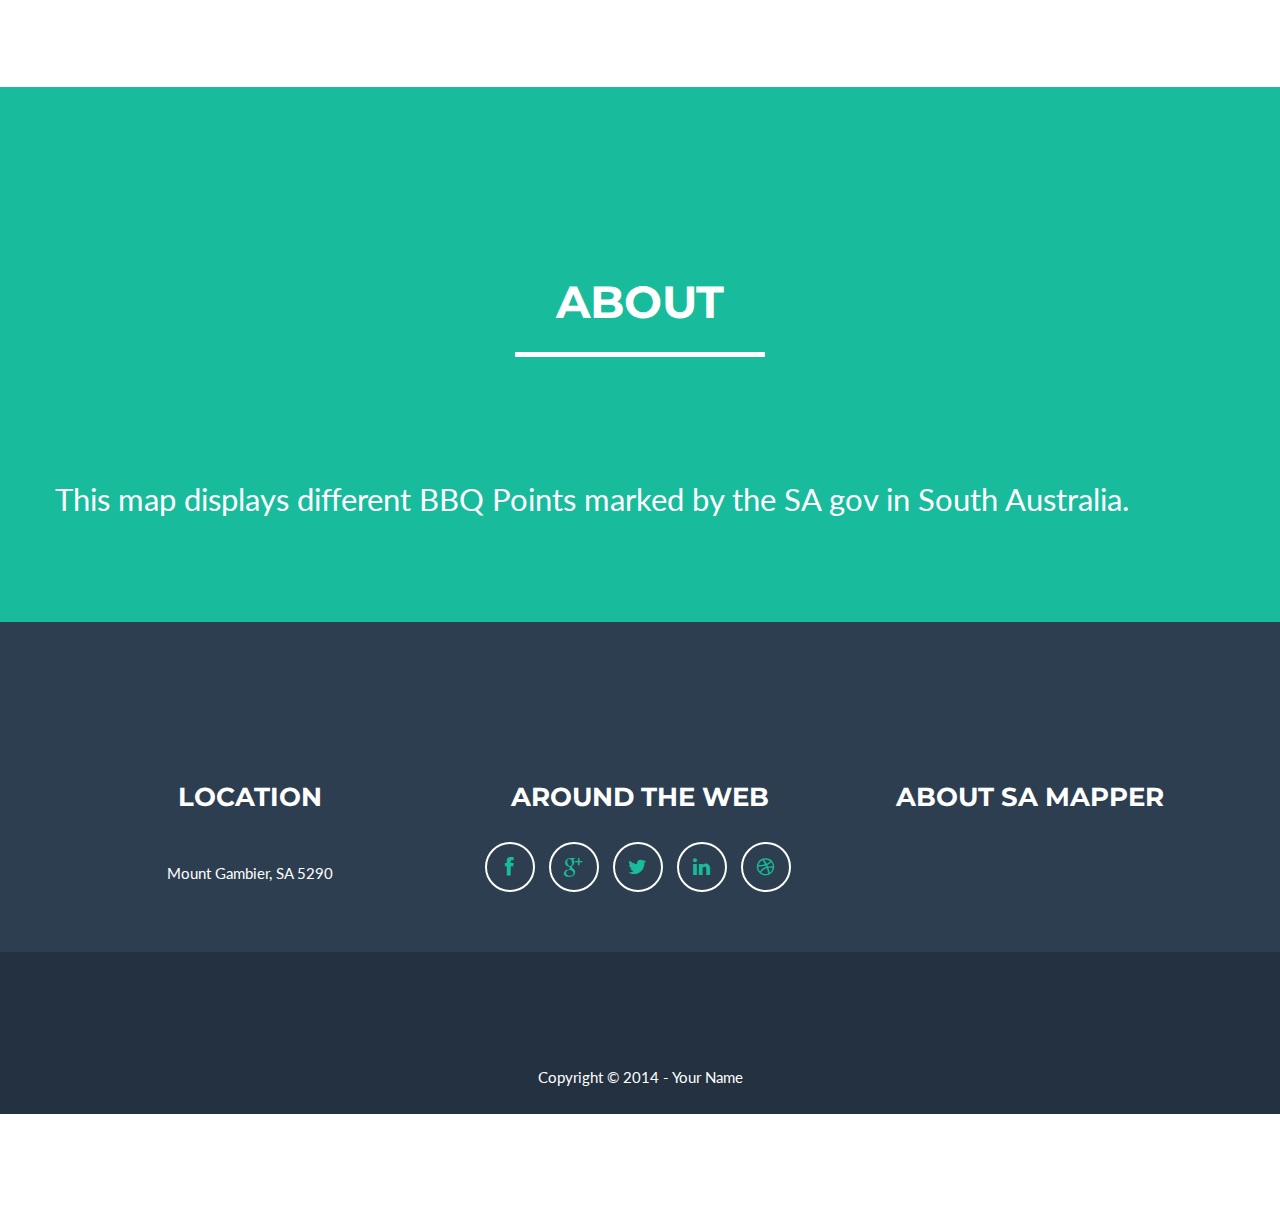
<file: govhak/maps/Bbq_point.html>
<!DOCTYPE html>
<html lang="en">

<head>

    <meta charset="utf-8">
    <meta name="viewport" content="width=device-width, initial-scale=1.0, user-scalable=no">
    <meta name="description" content="">
    <meta name="author" content="">

    <title>South Australia Map</title>

    <!-- Bootstrap Core CSS -->
    <link href="../css/bootstrap.min.css" rel="stylesheet" type="text/css">
    <link href="../css/freelancer.css" rel="stylesheet" type="text/css">

    <!-- Fonts -->
    <link href="../font-awesome/css/font-awesome.min.css" rel="stylesheet" type="text/css">
    <link href='http://fonts.googleapis.com/css?family=Montserrat:400,700' rel='stylesheet' type='text/css'>

    <!-- IE8 support for HTML5 elements and media queries -->
    <!--[if lt IE 9]>
      <script src="https://oss.maxcdn.com/libs/html5shiv/3.7.0/html5shiv.js"></script>
      <script src="https://oss.maxcdn.com/libs/respond.js/1.3.0/respond.min.js"></script>
    <![endif]-->

</head>

<body id="page-top" class="index">

    <!-- Navigation -->
    <nav class="navbar navbar-default navbar-fixed-top">
        <div class="container">
            <!-- Brand and toggle get grouped for better mobile display -->
            <div class="navbar-header page-scroll">
                <button type="button" class="navbar-toggle" data-toggle="collapse" data-target="#bs-example-navbar-collapse-1">
                    <span class="sr-only">Toggle navigation</span>
                    <span class="icon-bar"></span>
                    <span class="icon-bar"></span>
                    <span class="icon-bar"></span>
                </button>
                <a class="navbar-brand" href="../index.html">South Australia</a>
            </div>

            <!-- Collect the nav links, forms, and other content for toggling -->
            <div class="collapse navbar-collapse" id="bs-example-navbar-collapse-1">
                <ul class="nav navbar-nav navbar-right">
                    <li class="hidden">
                        <a href="#page-top"></a>
                    </li>
                    <li class="page-scroll">
                        <a href="/login.html">Log in/Gamify</a>
                    </li>

                    <li class="page-scroll">
                        <a href="#portfolio">Map</a>
                    </li>
                    <li class="page-scroll">
                        <a href="#about">About</a>
                    </li>
                    <li class="page-scroll">
                        <a href="#contact">Contact</a>
                    </li>
                </ul>
            </div>
            <!-- /.navbar-collapse -->
        </div>
        <!-- /.container-fluid -->
    </nav>
<div class="navleft">
       <div class="row">
                <div class="col-lg-12 text-center">
                    <h2>Maps</h2>
                    <hr class="star-primary">
                    
                    

                    <div class="" "map"="">
                    <li><a href="maps/Rest_Areas.html"> <p> <b> Rest Areas </b> </p></a>
                    </li><li><a href="maps/Rock_Lobster_Sanctuaries.html"> <p> <b> Rock Lobster Sanctuaries </b> </p></a>
                    </li><li><a href="maps/School_Crossing.html"> <p> <b> School Crossing </b> </p></a>
                    </li><li><a href="maps/Traffic_Signals.html"> <p> <b> Traffic Signals </b> </p></a>
                    </li><li><a href="maps/Boating_Facilities.html"> <p> <b> Boating Facilities </b> </p></a>
                    </li><li><a href="maps/Jetties.html"> <p> <b> Jetties </b> </p></a>
                    </li><li><a href="maps/Bike_Hire.html"> <p> <b> Bike hire </b> </p></a>
                    </li><li><a href="maps/Picnic_tables.html"> <p> <b> Picnic tables </b> </p></a>
                    </li><li><a href="maps/Drinking_Fountains.html"> <p> <b> Drinking Fountains </b> </p></a>
                    </li><li><a href="maps/Aquatic_Reserves.html"> <p> <b> Aquatic Reserves </b> </p></a>
                    </li><li><a href="maps/Bbq_point.html"> <p> <b> BBQ Points </b> </p></a>

                    </li></div>
                    <hr class="star-primary">
                 
                    
                </div>
    


</div></div>
 <header>
<p> </p>
<p> </p>
<p> </p>
    </header>
     <section id="portfolio">
<section id="portfolio">
            <div class="containermap">
            <div class="row">
                <div class="col-lg-12 text-center">
                    <h2>Maps</h2>
                   <hr class="star-primary">

                    <div class="" "map"="">
                    
                       <iframe width="640" height="480" frameborder="0" scrolling="no" marginheight="0" marginwidth="0" src="https://www.google.com.au/maps/ms?msa=0&amp;msid=216563313234322538078.0004fdfb919db5a33dc58&amp;hl=en&amp;ie=UTF8&amp;t=m&amp;ll=-34.919086,138.598795&amp;spn=0.033781,0.054932&amp;z=14&amp;output=embed"></iframe><br /><small>View <a href="https://www.google.com.au/maps/ms?msa=0&amp;msid=216563313234322538078.0004fdfb919db5a33dc58&amp;hl=en&amp;ie=UTF8&amp;t=m&amp;ll=-34.919086,138.598795&amp;spn=0.033781,0.054932&amp;z=14&amp;source=embed" style="color:#0000FF;text-align:left">BBQ Points</a> in a larger map</small>
                        
           </div>
                    <hr class="star-primary">
                    <div class="scoreboard">  
                    <h2> SCOREBOARD!! </h2>
                    <li>
                        <a href="/userprofile.html"> <p><b>Brian Mallon </a> (100pts) </b> </p> </li>
                        <li> <a href="/userprofile.html"> <p><b>Brett Mashado </a> (50pts) </b> </p> </li>
                        <li> <a href="/userprofile.html"> <p><b>Jason Plunket </a> (30pts) </b> </p> </li>
                        <li> <a href="/userprofile.html"> <p><b>Mitch Sigly </a> ( 10pts) </b> </p> 

                    </li>
                    </div>
                    </div>
                    </div>
                </div>
                </div>
            </div>
            </div>
                </div>
            </div>
            </div>
    </section>

    

    <section class="success" id="about">
        <div class="container">
            <div class="row">
                <div class="col-lg-12 text-center">
                    <h2>About</h2>
                    <hr class="star-light">
                </div>
            </div>
            <div class="row">
                <div class="abouttxt">
                    This map displays different BBQ Points marked by the SA gov in South Australia.
                </div>
                <div class="col-lg-4">
                 
                </div>
            </div>
        </div>
    </section>

    <footer class="text-center">
        <div class="footer-above">
            <div class="container">
                <div class="row">
                    <div class="footer-col col-md-4">
                        <h3>Location</h3>
                        <br>Mount Gambier, SA 5290<p></p>
                    </div>
                    <div class="footer-col col-md-4">
                        <h3>Around the Web</h3>
                        <ul class="list-inline">
                            <li><a href="#" class="btn-social btn-outline"><i class="fa fa-fw fa-facebook"></i></a>
                            </li>
                            <li><a href="#" class="btn-social btn-outline"><i class="fa fa-fw fa-google-plus"></i></a>
                            </li>
                            <li><a href="#" class="btn-social btn-outline"><i class="fa fa-fw fa-twitter"></i></a>
                            </li>
                            <li><a href="#" class="btn-social btn-outline"><i class="fa fa-fw fa-linkedin"></i></a>
                            </li>
                            <li><a href="#" class="btn-social btn-outline"><i class="fa fa-fw fa-dribbble"></i></a>
                            </li>
                        </ul>
                    </div>
                    <div class="footer-col col-md-4">
                        <h3>About SA Mapper</h3>
                        <p></p>
                    </div>
                </div>
            </div>
        </div>
        <div class="footer-below">
            <div class="container">
                <div class="row">
                    <div class="col-lg-12">
                        Copyright © 2014 - Your Name
                    </div>
                </div>
            </div>
        </div>
    </footer>
</file>
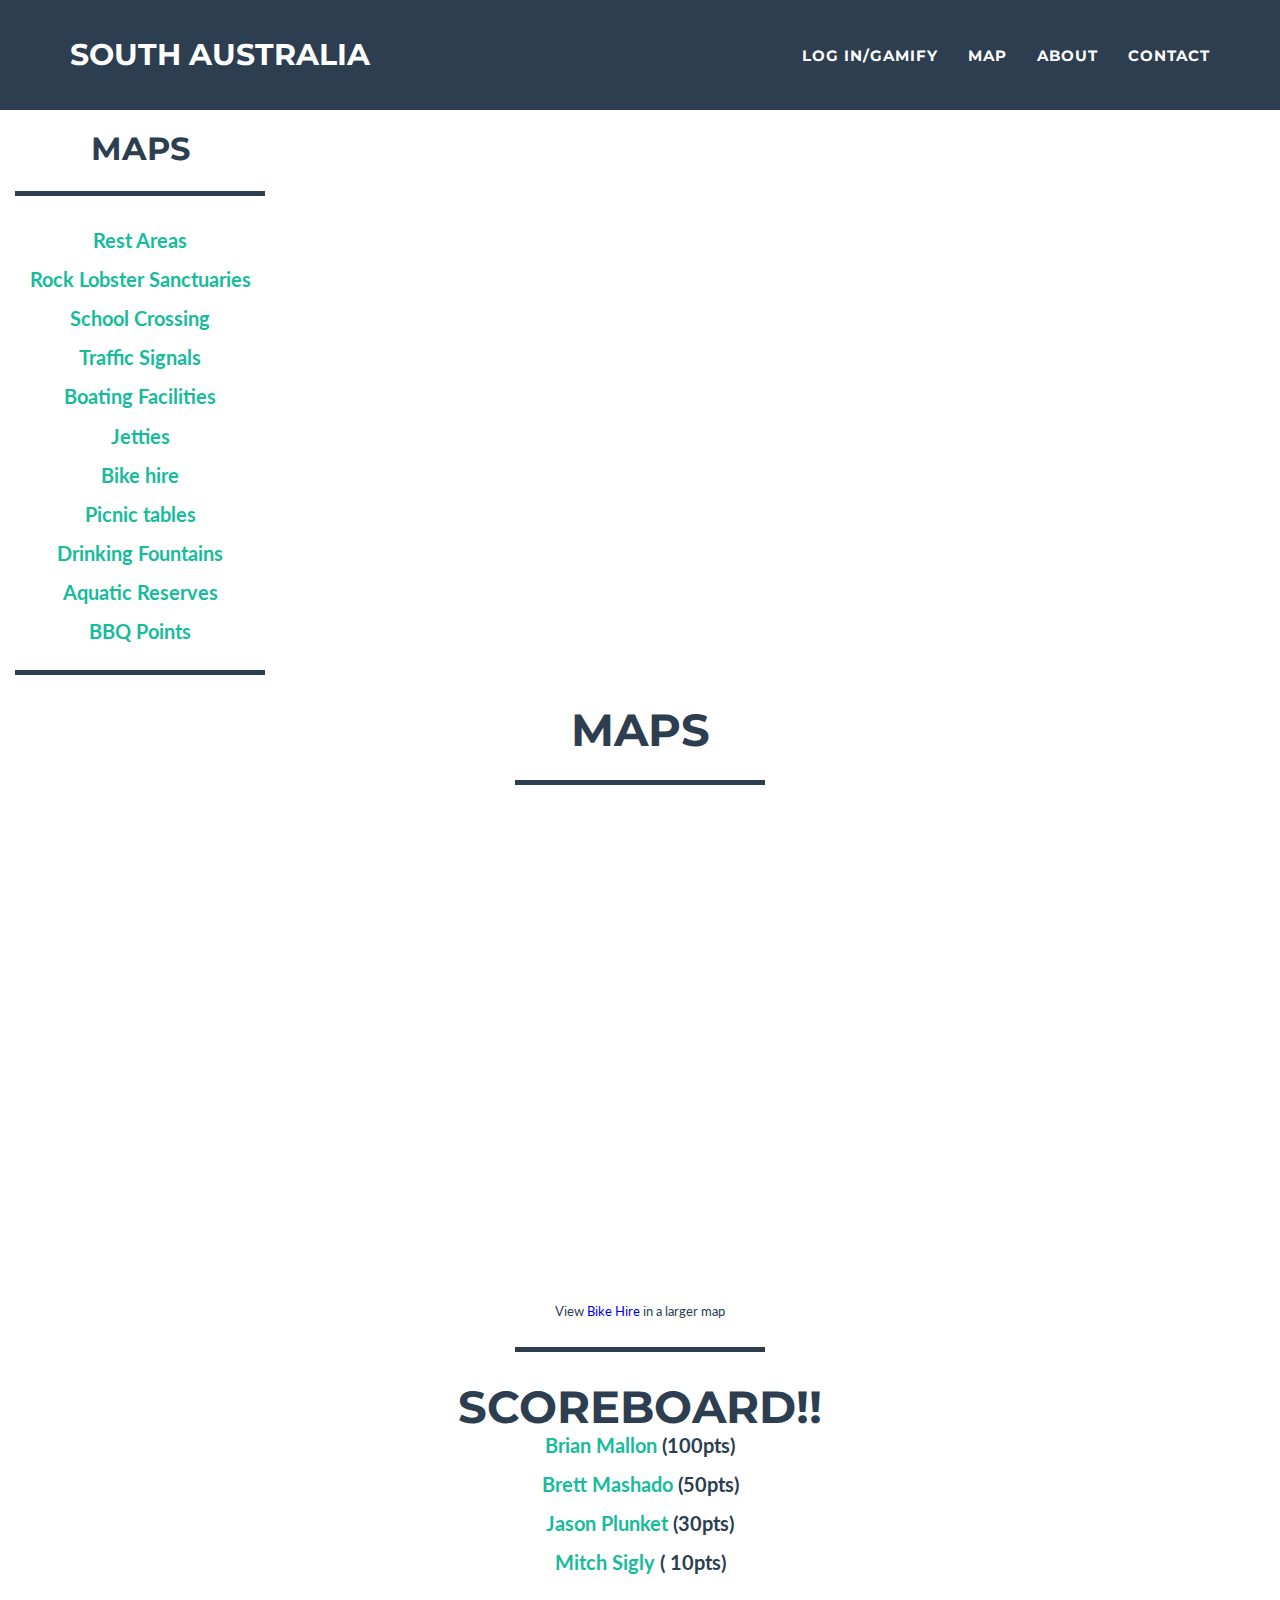
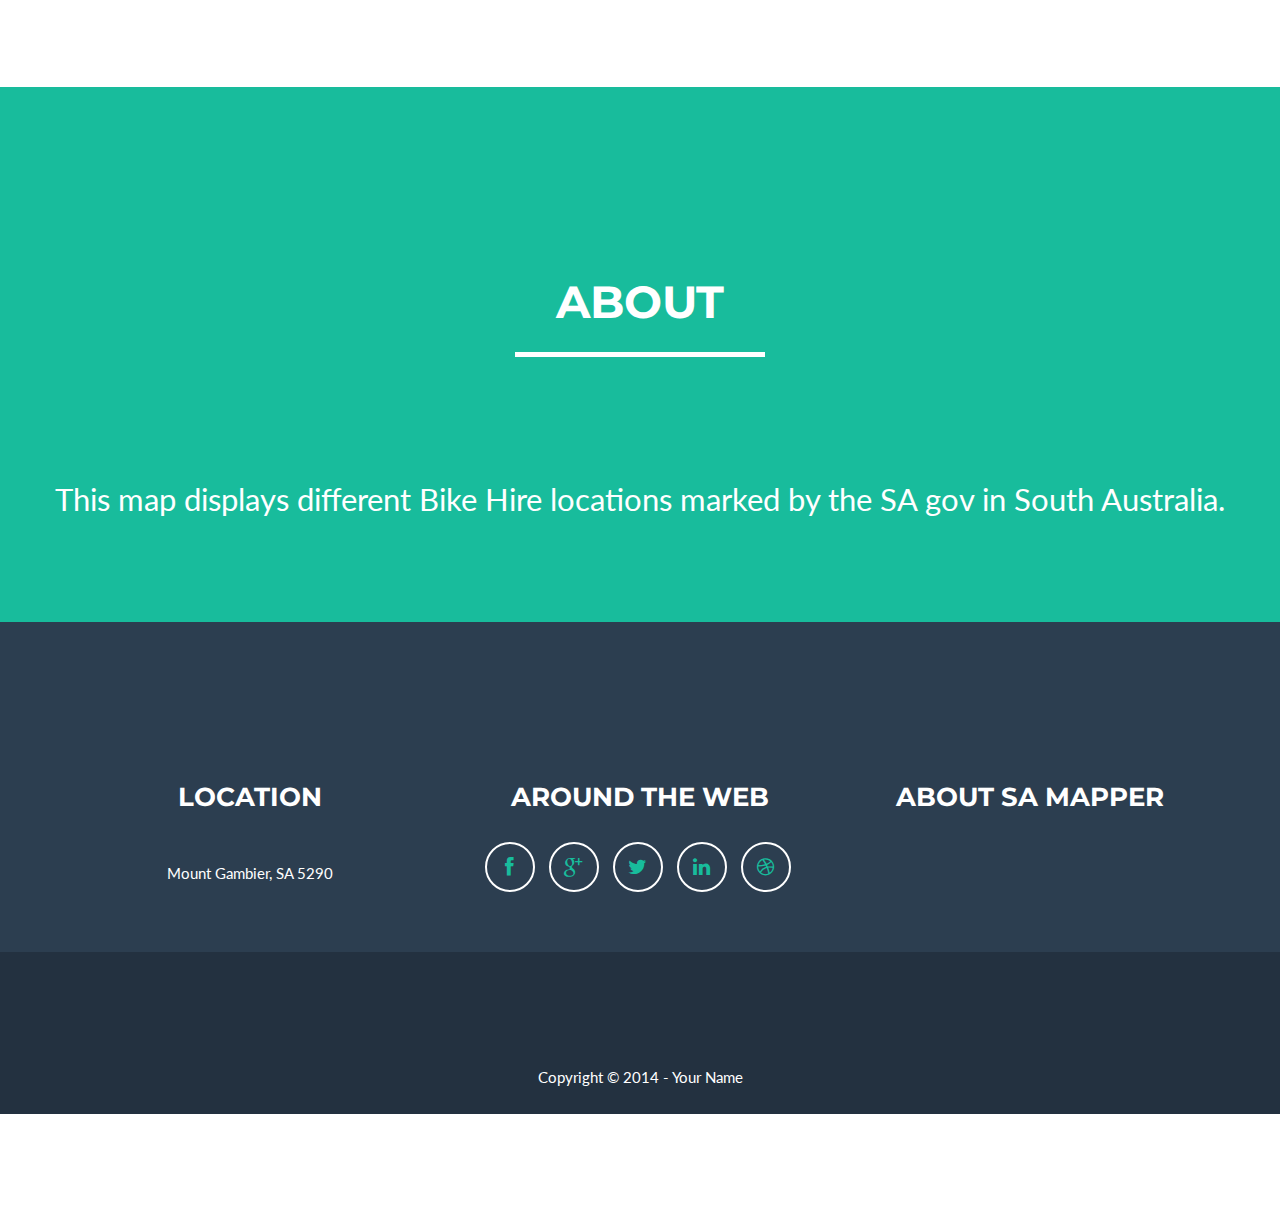
<file: govhak/maps/Bike_hire.html>
<!DOCTYPE html>
<html lang="en">

<head>

    <meta charset="utf-8">
    <meta name="viewport" content="width=device-width, initial-scale=1.0, user-scalable=no">
    <meta name="description" content="">
    <meta name="author" content="">

    <title>South Australia Map</title>

    <!-- Bootstrap Core CSS -->
    <link href="../css/bootstrap.min.css" rel="stylesheet" type="text/css">
    <link href="../css/freelancer.css" rel="stylesheet" type="text/css">

    <!-- Fonts -->
    <link href="../font-awesome/css/font-awesome.min.css" rel="stylesheet" type="text/css">
    <link href='http://fonts.googleapis.com/css?family=Montserrat:400,700' rel='stylesheet' type='text/css'>

    <!-- IE8 support for HTML5 elements and media queries -->
    <!--[if lt IE 9]>
      <script src="https://oss.maxcdn.com/libs/html5shiv/3.7.0/html5shiv.js"></script>
      <script src="https://oss.maxcdn.com/libs/respond.js/1.3.0/respond.min.js"></script>
    <![endif]-->

</head>

<body id="page-top" class="index">

    <!-- Navigation -->
    <nav class="navbar navbar-default navbar-fixed-top">
        <div class="container">
            <!-- Brand and toggle get grouped for better mobile display -->
            <div class="navbar-header page-scroll">
                <button type="button" class="navbar-toggle" data-toggle="collapse" data-target="#bs-example-navbar-collapse-1">
                    <span class="sr-only">Toggle navigation</span>
                    <span class="icon-bar"></span>
                    <span class="icon-bar"></span>
                    <span class="icon-bar"></span>
                </button>
                <a class="navbar-brand" href="../index.html">South Australia</a>
            </div>

            <!-- Collect the nav links, forms, and other content for toggling -->
            <div class="collapse navbar-collapse" id="bs-example-navbar-collapse-1">
                <ul class="nav navbar-nav navbar-right">
                    <li class="hidden">
                        <a href="#page-top"></a>
                    </li>
                    <li class="page-scroll">
                        <a href="/login.html">Log in/Gamify</a>
                    </li>

                    <li class="page-scroll">
                        <a href="#portfolio">Map</a>
                    </li>
                    <li class="page-scroll">
                        <a href="#about">About</a>
                    </li>
                    <li class="page-scroll">
                        <a href="#contact">Contact</a>
                    </li>
                </ul>
            </div>
            <!-- /.navbar-collapse -->
        </div>
        <!-- /.container-fluid -->
    </nav>
<div class="navleft">
       <div class="row">
                <div class="col-lg-12 text-center">
                    <h2>Maps</h2>
                    <hr class="star-primary">
                    
                    

                    <div class="" "map"="">
                    <li><a href="maps/Rest_Areas.html"> <p> <b> Rest Areas </b> </p></a>
                    </li><li><a href="maps/Rock_Lobster_Sanctuaries.html"> <p> <b> Rock Lobster Sanctuaries </b> </p></a>
                    </li><li><a href="maps/School_Crossing.html"> <p> <b> School Crossing </b> </p></a>
                    </li><li><a href="maps/Traffic_Signals.html"> <p> <b> Traffic Signals </b> </p></a>
                    </li><li><a href="maps/Boating_Facilities.html"> <p> <b> Boating Facilities </b> </p></a>
                    </li><li><a href="maps/Jetties.html"> <p> <b> Jetties </b> </p></a>
                    </li><li><a href="maps/Bike_Hire.html"> <p> <b> Bike hire </b> </p></a>
                    </li><li><a href="maps/Picnic_tables.html"> <p> <b> Picnic tables </b> </p></a>
                    </li><li><a href="maps/Drinking_Fountains.html"> <p> <b> Drinking Fountains </b> </p></a>
                    </li><li><a href="maps/Aquatic_Reserves.html"> <p> <b> Aquatic Reserves </b> </p></a>
                    </li><li><a href="maps/Bbq_point.html"> <p> <b> BBQ Points </b> </p></a>

                    </li></div>
                    <hr class="star-primary">
                 
                    
                </div>
    


</div></div>
 <header>
<p> </p>
<p> </p>
<p> </p>
    </header>
     <section id="portfolio">
<section id="portfolio">
            <div class="containermap">
            <div class="row">
                <div class="col-lg-12 text-center">
                    <h2>Maps</h2>
                   <hr class="star-primary">

                    <div class="" "map"="">
                    
                       <iframe width="640" height="480" frameborder="0" scrolling="no" marginheight="0" marginwidth="0" src="https://www.google.com.au/maps/ms?msa=0&amp;msid=216563313234322538078.0004fdf8aa5f5b7c8d820&amp;hl=en&amp;ie=UTF8&amp;t=m&amp;ll=-34.918382,138.603601&amp;spn=0.033782,0.054932&amp;z=14&amp;iwloc=0004fdf8aae6aebfc391e&amp;output=embed"></iframe><br /><small>View <a href="https://www.google.com.au/maps/ms?msa=0&amp;msid=216563313234322538078.0004fdf8aa5f5b7c8d820&amp;hl=en&amp;ie=UTF8&amp;t=m&amp;ll=-34.918382,138.603601&amp;spn=0.033782,0.054932&amp;z=14&amp;iwloc=0004fdf8aae6aebfc391e&amp;source=embed" style="color:#0000FF;text-align:left">Bike Hire</a> in a larger map</small>
                        
                              </div>
                    <hr class="star-primary">
                    <div class="scoreboard">  
                    <h2> SCOREBOARD!! </h2>
                    <li>
                        <a href="/userprofile.html"> <p><b>Brian Mallon </a> (100pts) </b> </p> </li>
                        <li> <a href="/userprofile.html"> <p><b>Brett Mashado </a> (50pts) </b> </p> </li>
                        <li> <a href="/userprofile.html"> <p><b>Jason Plunket </a> (30pts) </b> </p> </li>
                        <li> <a href="/userprofile.html"> <p><b>Mitch Sigly </a> ( 10pts) </b> </p> 

                    </li>
                    </div>
                    </div>
                    </div>
                </div>
                </div>
            </div>
            </div>
                </div>
            </div>
            </div>
    </section>

    

    <section class="success" id="about">
        <div class="container">
            <div class="row">
                <div class="col-lg-12 text-center">
                    <h2>About</h2>
                    <hr class="star-light">
                </div>
            </div>
            <div class="row">
               <div class="abouttxt">
                    This map displays different Bike Hire locations marked by the SA gov in South Australia.
                </div>
                <div class="col-lg-4">
                 
                </div>
            </div>
        </div>
    </section>

    <footer class="text-center">
        <div class="footer-above">
            <div class="container">
                <div class="row">
                    <div class="footer-col col-md-4">
                        <h3>Location</h3>
                        <br>Mount Gambier, SA 5290<p></p>
                    </div>
                    <div class="footer-col col-md-4">
                        <h3>Around the Web</h3>
                        <ul class="list-inline">
                            <li><a href="#" class="btn-social btn-outline"><i class="fa fa-fw fa-facebook"></i></a>
                            </li>
                            <li><a href="#" class="btn-social btn-outline"><i class="fa fa-fw fa-google-plus"></i></a>
                            </li>
                            <li><a href="#" class="btn-social btn-outline"><i class="fa fa-fw fa-twitter"></i></a>
                            </li>
                            <li><a href="#" class="btn-social btn-outline"><i class="fa fa-fw fa-linkedin"></i></a>
                            </li>
                            <li><a href="#" class="btn-social btn-outline"><i class="fa fa-fw fa-dribbble"></i></a>
                            </li>
                        </ul>
                    </div>
                    <div class="footer-col col-md-4">
                        <h3>About SA Mapper</h3>
                        <p></p>
                    </div>
                </div>
            </div>
        </div>
        <div class="footer-below">
            <div class="container">
                <div class="row">
                    <div class="col-lg-12">
                        Copyright © 2014 - Your Name
                    </div>
                </div>
            </div>
        </div>
    </footer>
</file>
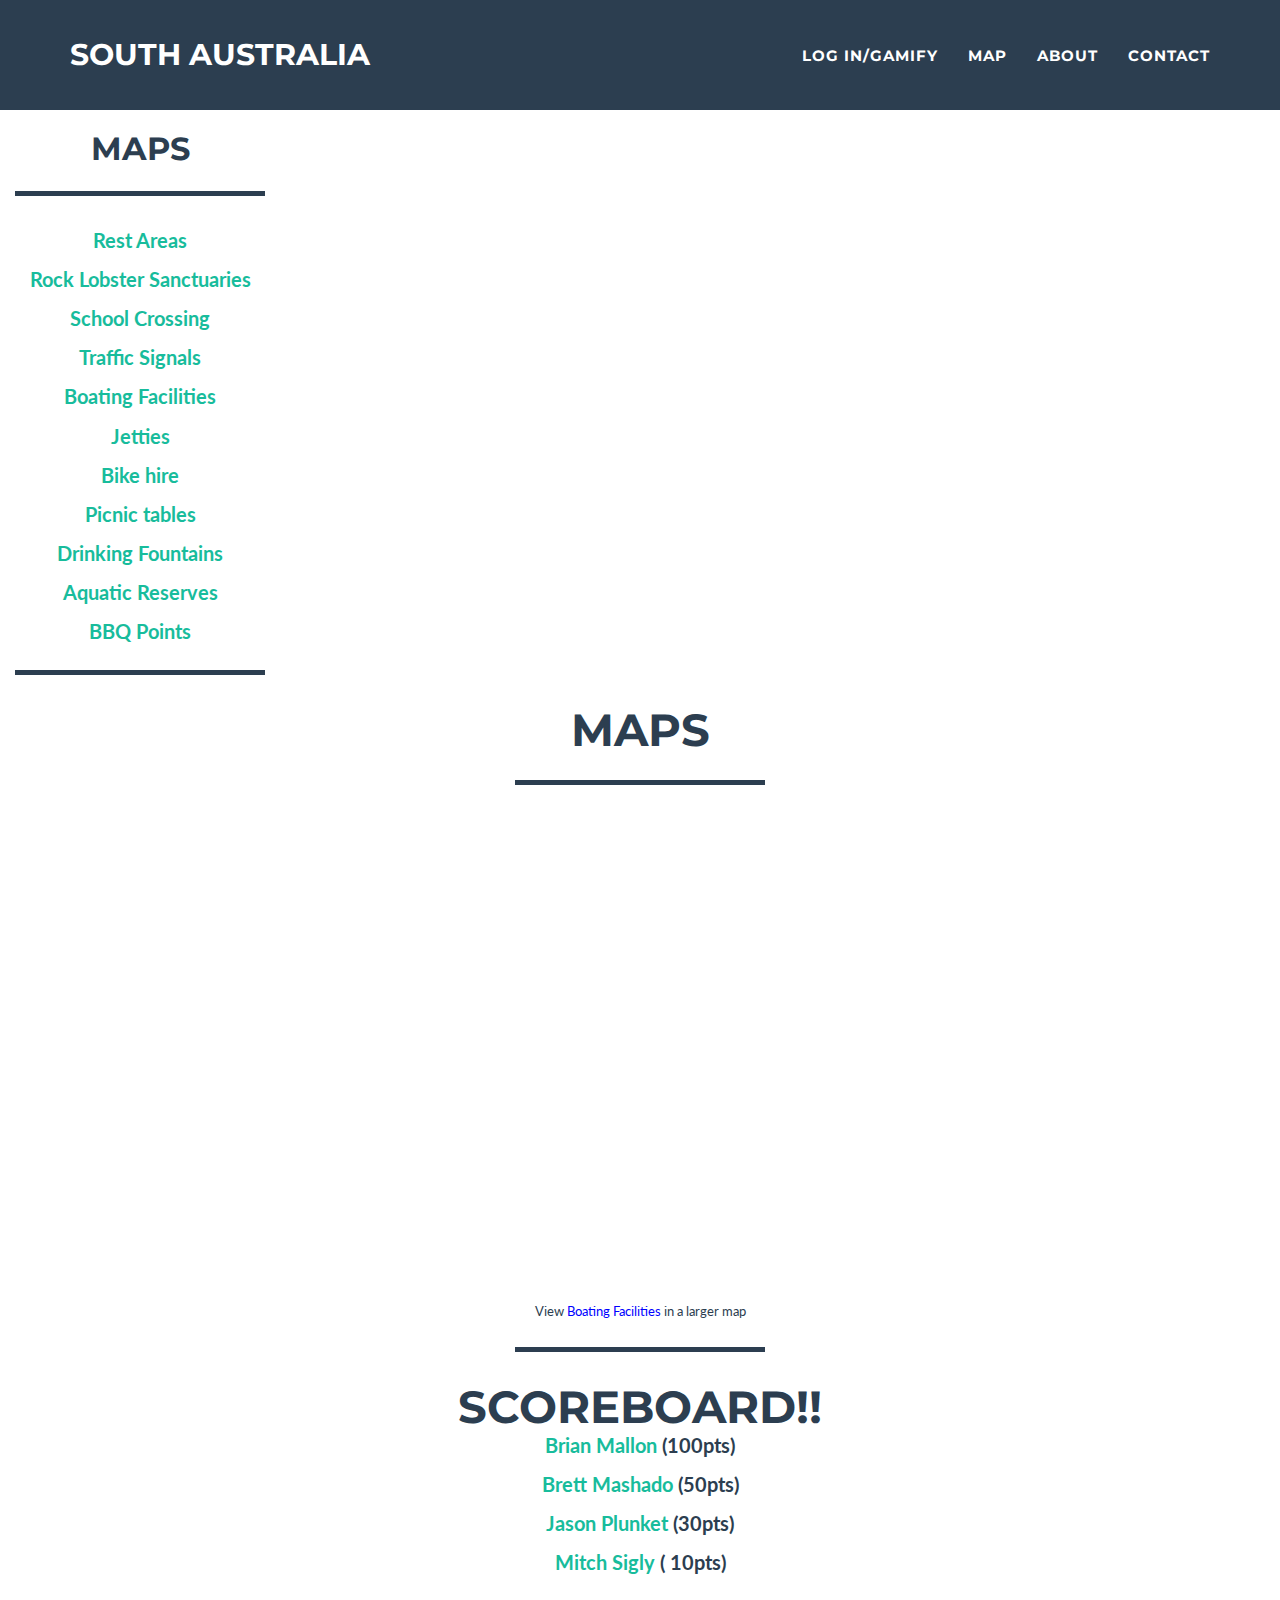
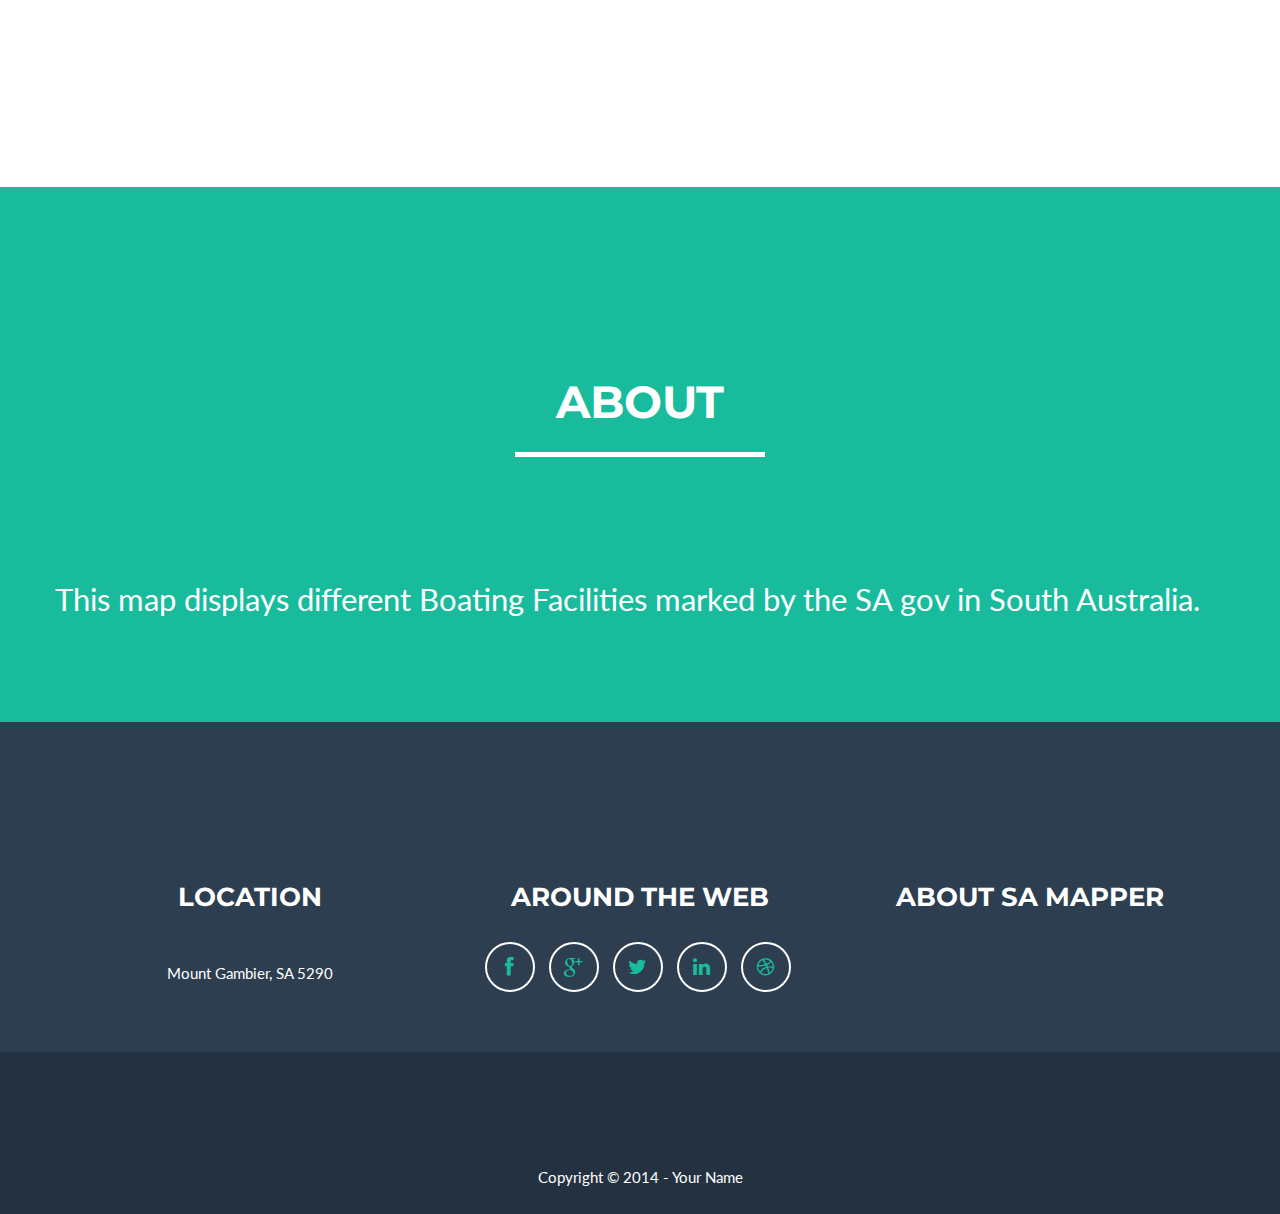
<file: govhak/maps/Boating_Facilities.html>
<!DOCTYPE html>
<html lang="en">

<head>

    <meta charset="utf-8">
    <meta name="viewport" content="width=device-width, initial-scale=1.0, user-scalable=no">
    <meta name="description" content="">
    <meta name="author" content="">

    <title>South Australia Map</title>

    <!-- Bootstrap Core CSS -->
    <link href="../css/bootstrap.min.css" rel="stylesheet" type="text/css">
    <link href="../css/freelancer.css" rel="stylesheet" type="text/css">

    <!-- Fonts -->
    <link href="../font-awesome/css/font-awesome.min.css" rel="stylesheet" type="text/css">
    <link href='http://fonts.googleapis.com/css?family=Montserrat:400,700' rel='stylesheet' type='text/css'>

    <!-- IE8 support for HTML5 elements and media queries -->
    <!--[if lt IE 9]>
      <script src="https://oss.maxcdn.com/libs/html5shiv/3.7.0/html5shiv.js"></script>
      <script src="https://oss.maxcdn.com/libs/respond.js/1.3.0/respond.min.js"></script>
    <![endif]-->

</head>

<body id="page-top" class="index">

    <!-- Navigation -->
    <nav class="navbar navbar-default navbar-fixed-top">
        <div class="container">
            <!-- Brand and toggle get grouped for better mobile display -->
            <div class="navbar-header page-scroll">
                <button type="button" class="navbar-toggle" data-toggle="collapse" data-target="#bs-example-navbar-collapse-1">
                    <span class="sr-only">Toggle navigation</span>
                    <span class="icon-bar"></span>
                    <span class="icon-bar"></span>
                    <span class="icon-bar"></span>
                </button>
                <a class="navbar-brand" href="../index.html">South Australia</a>
            </div>

            <!-- Collect the nav links, forms, and other content for toggling -->
            <div class="collapse navbar-collapse" id="bs-example-navbar-collapse-1">
                <ul class="nav navbar-nav navbar-right">
                    <li class="hidden">
                        <a href="#page-top"></a>
                    </li>
                    <li class="page-scroll">
                        <a href="/login.html">Log in/Gamify</a>
                    </li>

                    <li class="page-scroll">
                        <a href="#portfolio">Map</a>
                    </li>
                    <li class="page-scroll">
                        <a href="#about">About</a>
                    </li>
                    <li class="page-scroll">
                        <a href="#contact">Contact</a>
                    </li>
                </ul>
            </div>
            <!-- /.navbar-collapse -->
        </div>
        <!-- /.container-fluid -->
    </nav>
<div class="navleft">
       <div class="row">
                <div class="col-lg-12 text-center">
                    <h2>Maps</h2>
                    <hr class="star-primary">
                    
                    

                    <div class="" "map"="">
                    <li><a href="maps/Rest_Areas.html"> <p> <b> Rest Areas </b> </p></a>
                    </li><li><a href="maps/Rock_Lobster_Sanctuaries.html"> <p> <b> Rock Lobster Sanctuaries </b> </p></a>
                    </li><li><a href="maps/School_Crossing.html"> <p> <b> School Crossing </b> </p></a>
                    </li><li><a href="maps/Traffic_Signals.html"> <p> <b> Traffic Signals </b> </p></a>
                    </li><li><a href="maps/Boating_Facilities.html"> <p> <b> Boating Facilities </b> </p></a>
                    </li><li><a href="maps/Jetties.html"> <p> <b> Jetties </b> </p></a>
                    </li><li><a href="maps/Bike_Hire.html"> <p> <b> Bike hire </b> </p></a>
                    </li><li><a href="maps/Picnic_tables.html"> <p> <b> Picnic tables </b> </p></a>
                    </li><li><a href="maps/Drinking_Fountains.html"> <p> <b> Drinking Fountains </b> </p></a>
                    </li><li><a href="maps/Aquatic_Reserves.html"> <p> <b> Aquatic Reserves </b> </p></a>
                    </li><li><a href="maps/Bbq_point.html"> <p> <b> BBQ Points </b> </p></a>

                    </li></div>
                    <hr class="star-primary">
                 
                    
                </div>
    


</div></div>
 <header>
<p> </p>
<p> </p>
<p> </p>
    </header>
     <section id="portfolio">
<section id="portfolio">
            <div class="containermap">
            <div class="row">
                <div class="col-lg-12 text-center">
                    <h2>Maps</h2>
                   <hr class="star-primary">

                    <div class="" "map"="">
                    
                        <iframe width="640" height="480" frameborder="0" scrolling="no" marginheight="0" marginwidth="0" src="https://www.google.com.au/maps/ms?msa=0&amp;msid=216563313234322538078.0004fdf88386afee65bbb&amp;hl=en&amp;ie=UTF8&amp;t=m&amp;ll=-35.083956,137.263184&amp;spn=8.626478,14.0625&amp;z=6&amp;output=embed"></iframe><br /><small>View <a href="https://www.google.com.au/maps/ms?msa=0&amp;msid=216563313234322538078.0004fdf88386afee65bbb&amp;hl=en&amp;ie=UTF8&amp;t=m&amp;ll=-35.083956,137.263184&amp;spn=8.626478,14.0625&amp;z=6&amp;source=embed" style="color:#0000FF;text-align:left">Boating Facilities</a> in a larger map</small>
                        
                    </div>
                    <hr class="star-primary">
                    <div class="scoreboard">  
                    <h2> SCOREBOARD!! </h2>
                    <li>
                        <a href="/userprofile.html"> <p><b>Brian Mallon </a> (100pts) </b> </p> </li>
                        <li> <a href="/userprofile.html"> <p><b>Brett Mashado </a> (50pts) </b> </p> </li>
                        <li> <a href="/userprofile.html"> <p><b>Jason Plunket </a> (30pts) </b> </p> </li>
                        <li> <a href="/userprofile.html"> <p><b>Mitch Sigly </a> ( 10pts) </b> </p> 

                    </li>
                    </div>
                    </div>
                    </div>
                </div>
                </div>
            </div>
            </div>
                </div>
            </div>
            </div>
    </section>

                </div>
            </div>
            </div>
    </section>

    

    <section class="success" id="about">
        <div class="container">
            <div class="row">
                <div class="col-lg-12 text-center">
                    <h2>About</h2>
                    <hr class="star-light">
                </div>
            </div>
            <div class="row">
            <div class="abouttxt">
                    This map displays different Boating Facilities marked by the SA gov in South Australia.
                </div>
                <div class="col-lg-4">
                 
                </div>
            </div>
        </div>
    </section>

    <footer class="text-center">
        <div class="footer-above">
            <div class="container">
                <div class="row">
                    <div class="footer-col col-md-4">
                        <h3>Location</h3>
                        <br>Mount Gambier, SA 5290<p></p>
                    </div>
                    <div class="footer-col col-md-4">
                        <h3>Around the Web</h3>
                        <ul class="list-inline">
                            <li><a href="#" class="btn-social btn-outline"><i class="fa fa-fw fa-facebook"></i></a>
                            </li>
                            <li><a href="#" class="btn-social btn-outline"><i class="fa fa-fw fa-google-plus"></i></a>
                            </li>
                            <li><a href="#" class="btn-social btn-outline"><i class="fa fa-fw fa-twitter"></i></a>
                            </li>
                            <li><a href="#" class="btn-social btn-outline"><i class="fa fa-fw fa-linkedin"></i></a>
                            </li>
                            <li><a href="#" class="btn-social btn-outline"><i class="fa fa-fw fa-dribbble"></i></a>
                            </li>
                        </ul>
                    </div>
                    <div class="footer-col col-md-4">
                        <h3>About SA Mapper</h3>
                        <p></p>
                    </div>
                </div>
            </div>
        </div>
        <div class="footer-below">
            <div class="container">
                <div class="row">
                    <div class="col-lg-12">
                        Copyright © 2014 - Your Name
                    </div>
                </div>
            </div>
        </div>
    </footer>
</file>
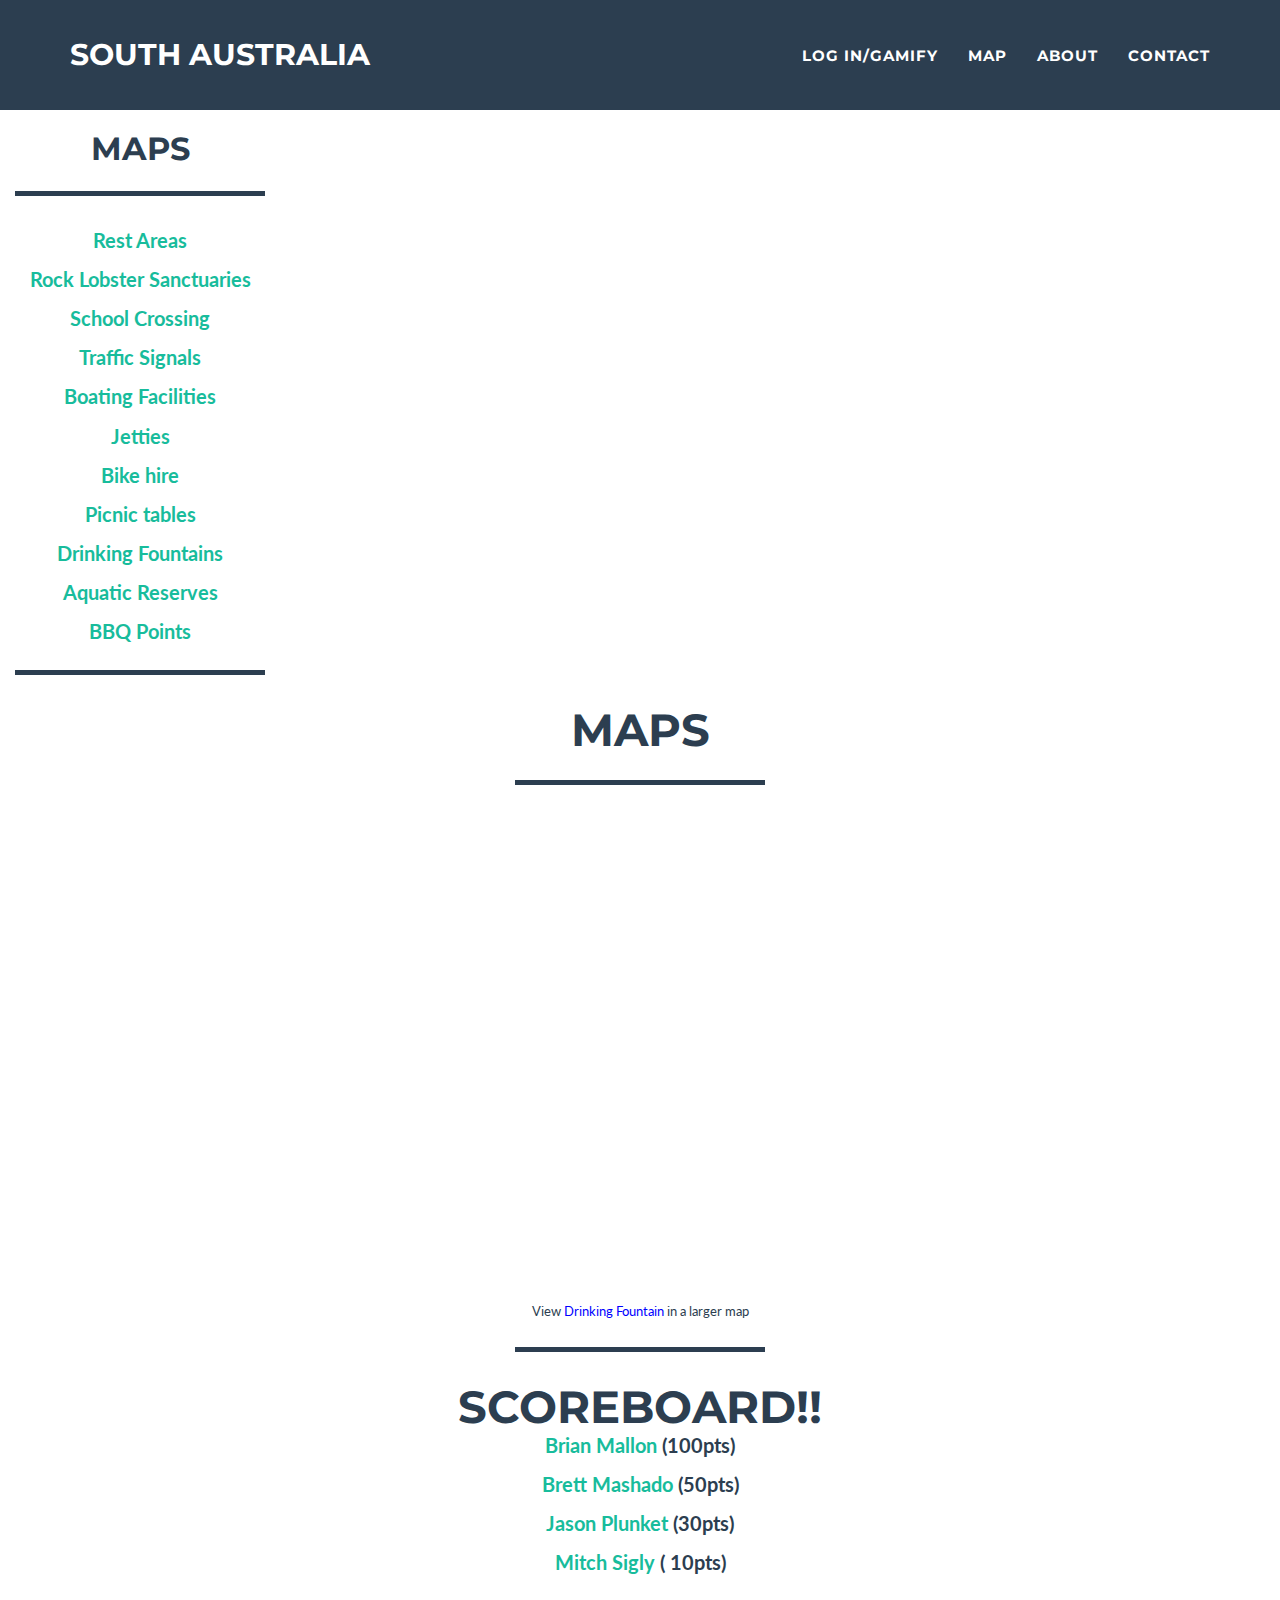
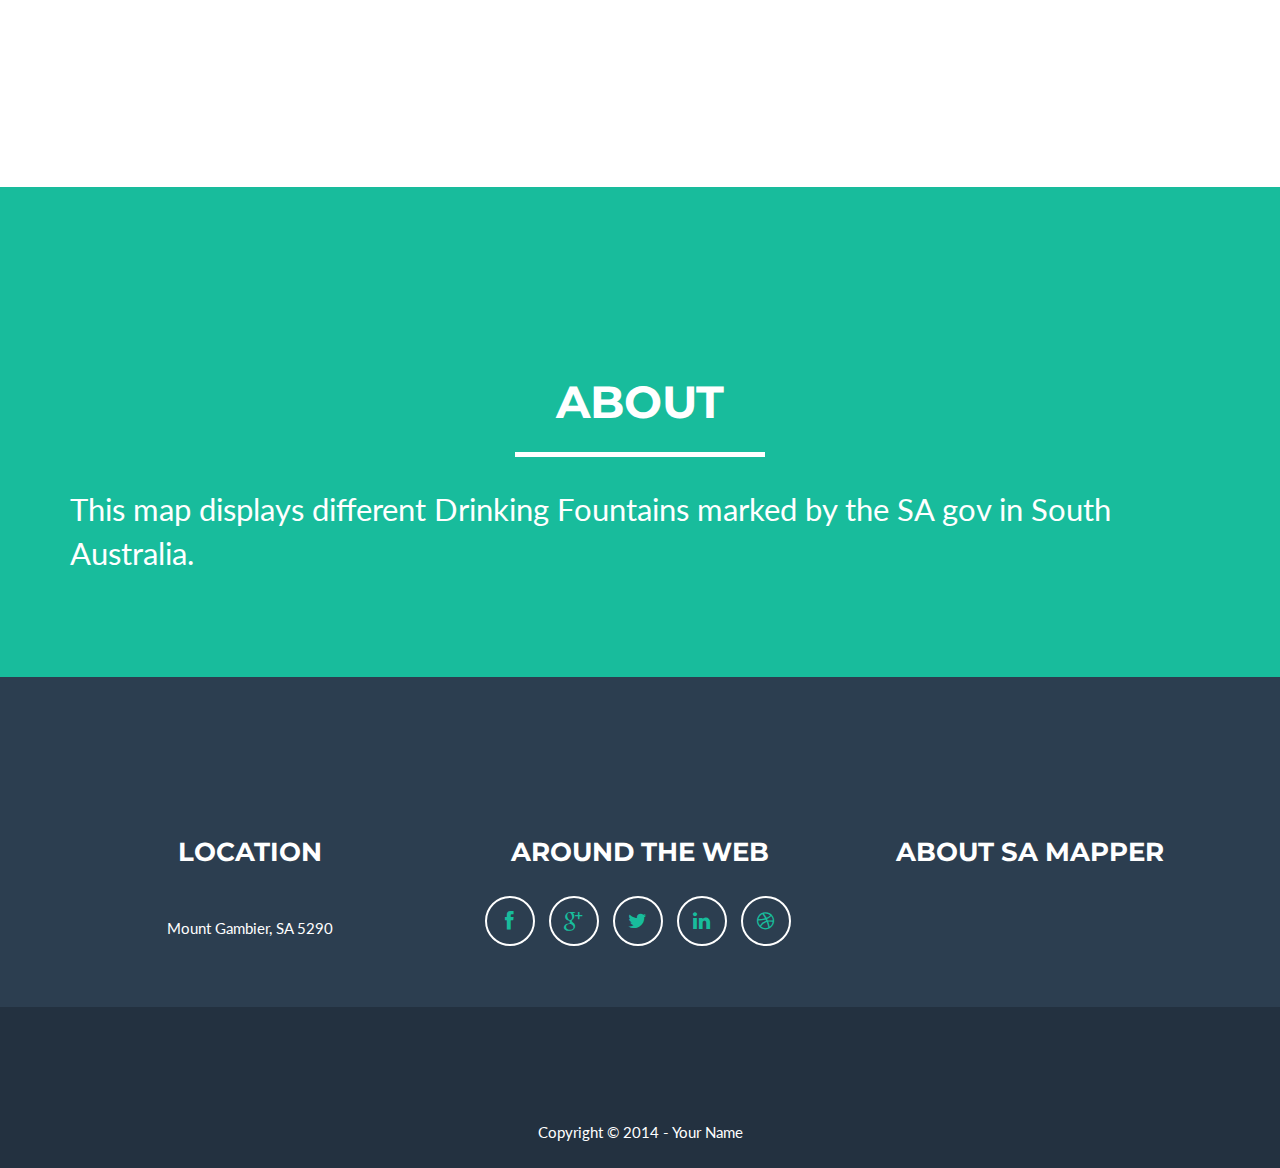
<file: govhak/maps/Drinking_fountains.html>
<!DOCTYPE html>
<html lang="en">

<head>

    <meta charset="utf-8">
    <meta name="viewport" content="width=device-width, initial-scale=1.0, user-scalable=no">
    <meta name="description" content="">
    <meta name="author" content="">

    <title>South Australia Map</title>

    <!-- Bootstrap Core CSS -->
    <link href="../css/bootstrap.min.css" rel="stylesheet" type="text/css">
    <link href="../css/freelancer.css" rel="stylesheet" type="text/css">

    <!-- Fonts -->
    <link href="../font-awesome/css/font-awesome.min.css" rel="stylesheet" type="text/css">
    <link href='http://fonts.googleapis.com/css?family=Montserrat:400,700' rel='stylesheet' type='text/css'>

    <!-- IE8 support for HTML5 elements and media queries -->
    <!--[if lt IE 9]>
      <script src="https://oss.maxcdn.com/libs/html5shiv/3.7.0/html5shiv.js"></script>
      <script src="https://oss.maxcdn.com/libs/respond.js/1.3.0/respond.min.js"></script>
    <![endif]-->

</head>

<body id="page-top" class="index">

    <!-- Navigation -->
    <nav class="navbar navbar-default navbar-fixed-top">
        <div class="container">
            <!-- Brand and toggle get grouped for better mobile display -->
            <div class="navbar-header page-scroll">
                <button type="button" class="navbar-toggle" data-toggle="collapse" data-target="#bs-example-navbar-collapse-1">
                    <span class="sr-only">Toggle navigation</span>
                    <span class="icon-bar"></span>
                    <span class="icon-bar"></span>
                    <span class="icon-bar"></span>
                </button>
                <a class="navbar-brand" href="../index.html">South Australia</a>
            </div>

            <!-- Collect the nav links, forms, and other content for toggling -->
            <div class="collapse navbar-collapse" id="bs-example-navbar-collapse-1">
                <ul class="nav navbar-nav navbar-right">
                    <li class="hidden">
                        <a href="#page-top"></a>
                    </li>
                    <li class="page-scroll">
                        <a href="/login.html">Log in/Gamify</a>
                    </li>

                    <li class="page-scroll">
                        <a href="#portfolio">Map</a>
                    </li>
                    <li class="page-scroll">
                        <a href="#about">About</a>
                    </li>
                    <li class="page-scroll">
                        <a href="#contact">Contact</a>
                    </li>
                </ul>
            </div>
            <!-- /.navbar-collapse -->
        </div>
        <!-- /.container-fluid -->
    </nav>
<div class="navleft">
       <div class="row">
                <div class="col-lg-12 text-center">
                    <h2>Maps</h2>
                    <hr class="star-primary">
                    
                    

                    <div class="" "map"="">
                    <li><a href="maps/Rest_Areas.html"> <p> <b> Rest Areas </b> </p></a>
                    </li><li><a href="maps/Rock_Lobster_Sanctuaries.html"> <p> <b> Rock Lobster Sanctuaries </b> </p></a>
                    </li><li><a href="maps/School_Crossing.html"> <p> <b> School Crossing </b> </p></a>
                    </li><li><a href="maps/Traffic_Signals.html"> <p> <b> Traffic Signals </b> </p></a>
                    </li><li><a href="maps/Boating_Facilities.html"> <p> <b> Boating Facilities </b> </p></a>
                    </li><li><a href="maps/Jetties.html"> <p> <b> Jetties </b> </p></a>
                    </li><li><a href="maps/Bike_Hire.html"> <p> <b> Bike hire </b> </p></a>
                    </li><li><a href="maps/Picnic_tables.html"> <p> <b> Picnic tables </b> </p></a>
                    </li><li><a href="maps/Drinking_Fountains.html"> <p> <b> Drinking Fountains </b> </p></a>
                    </li><li><a href="maps/Aquatic_Reserves.html"> <p> <b> Aquatic Reserves </b> </p></a>
                    </li><li><a href="maps/Bbq_point.html"> <p> <b> BBQ Points </b> </p></a>

                    </li></div>
                    <hr class="star-primary">
                 
                    
                </div>
    


</div></div>
 <header>
<p> </p>
<p> </p>
<p> </p>
    </header>
     <section id="portfolio">
<section id="portfolio">
            <div class="containermap">
            <div class="row">
                <div class="col-lg-12 text-center">
                    <h2>Maps</h2>
                   <hr class="star-primary">

                    <div class="" "map"="">
                    
                        <iframe width="640" height="480" frameborder="0" scrolling="no" marginheight="0" marginwidth="0" src="https://www.google.com.au/maps/ms?msa=0&amp;msid=216563313234322538078.0004fdf94a0bd13752bf4&amp;hl=en&amp;ie=UTF8&amp;t=m&amp;ll=-34.91993,138.598967&amp;spn=0.033781,0.054932&amp;z=14&amp;output=embed"></iframe><br /><small>View <a href="https://www.google.com.au/maps/ms?msa=0&amp;msid=216563313234322538078.0004fdf94a0bd13752bf4&amp;hl=en&amp;ie=UTF8&amp;t=m&amp;ll=-34.91993,138.598967&amp;spn=0.033781,0.054932&amp;z=14&amp;source=embed" style="color:#0000FF;text-align:left">Drinking Fountain</a> in a larger map</small>
                        
                                        </div>
                    <hr class="star-primary">
                    <div class="scoreboard">  
                    <h2> SCOREBOARD!! </h2>
                    <li>
                        <a href="/userprofile.html"> <p><b>Brian Mallon </a> (100pts) </b> </p> </li>
                        <li> <a href="/userprofile.html"> <p><b>Brett Mashado </a> (50pts) </b> </p> </li>
                        <li> <a href="/userprofile.html"> <p><b>Jason Plunket </a> (30pts) </b> </p> </li>
                        <li> <a href="/userprofile.html"> <p><b>Mitch Sigly </a> ( 10pts) </b> </p> 

                    </li>
                    </div>
                    </div>
                    </div>
                </div>
                </div>
            </div>
            </div>
                </div>
            </div>
            </div>
    </section>

                </div>
            </div>
            </div>
    </section>

    

    <section class="success" id="about">
        <div class="container">
            <div class="row">
                <div class="col-lg-12 text-center">
                    <h2>About</h2>
                    <hr class="star-light">
                </div>
            </div>
            <div class="abouttxt">
                    This map displays different Drinking Fountains marked by the SA gov in South Australia.
                </div>
                <div class="col-lg-4">
                 
                </div>
            </div>
        </div>
    </section>

    <footer class="text-center">
        <div class="footer-above">
            <div class="container">
                <div class="row">
                    <div class="footer-col col-md-4">
                        <h3>Location</h3>
                        <br>Mount Gambier, SA 5290<p></p>
                    </div>
                    <div class="footer-col col-md-4">
                        <h3>Around the Web</h3>
                        <ul class="list-inline">
                            <li><a href="#" class="btn-social btn-outline"><i class="fa fa-fw fa-facebook"></i></a>
                            </li>
                            <li><a href="#" class="btn-social btn-outline"><i class="fa fa-fw fa-google-plus"></i></a>
                            </li>
                            <li><a href="#" class="btn-social btn-outline"><i class="fa fa-fw fa-twitter"></i></a>
                            </li>
                            <li><a href="#" class="btn-social btn-outline"><i class="fa fa-fw fa-linkedin"></i></a>
                            </li>
                            <li><a href="#" class="btn-social btn-outline"><i class="fa fa-fw fa-dribbble"></i></a>
                            </li>
                        </ul>
                    </div>
                    <div class="footer-col col-md-4">
                        <h3>About SA Mapper</h3>
                        <p></p>
                    </div>
                </div>
            </div>
        </div>
        <div class="footer-below">
            <div class="container">
                <div class="row">
                    <div class="col-lg-12">
                        Copyright © 2014 - Your Name
                    </div>
                </div>
            </div>
        </div>
    </footer>
</file>
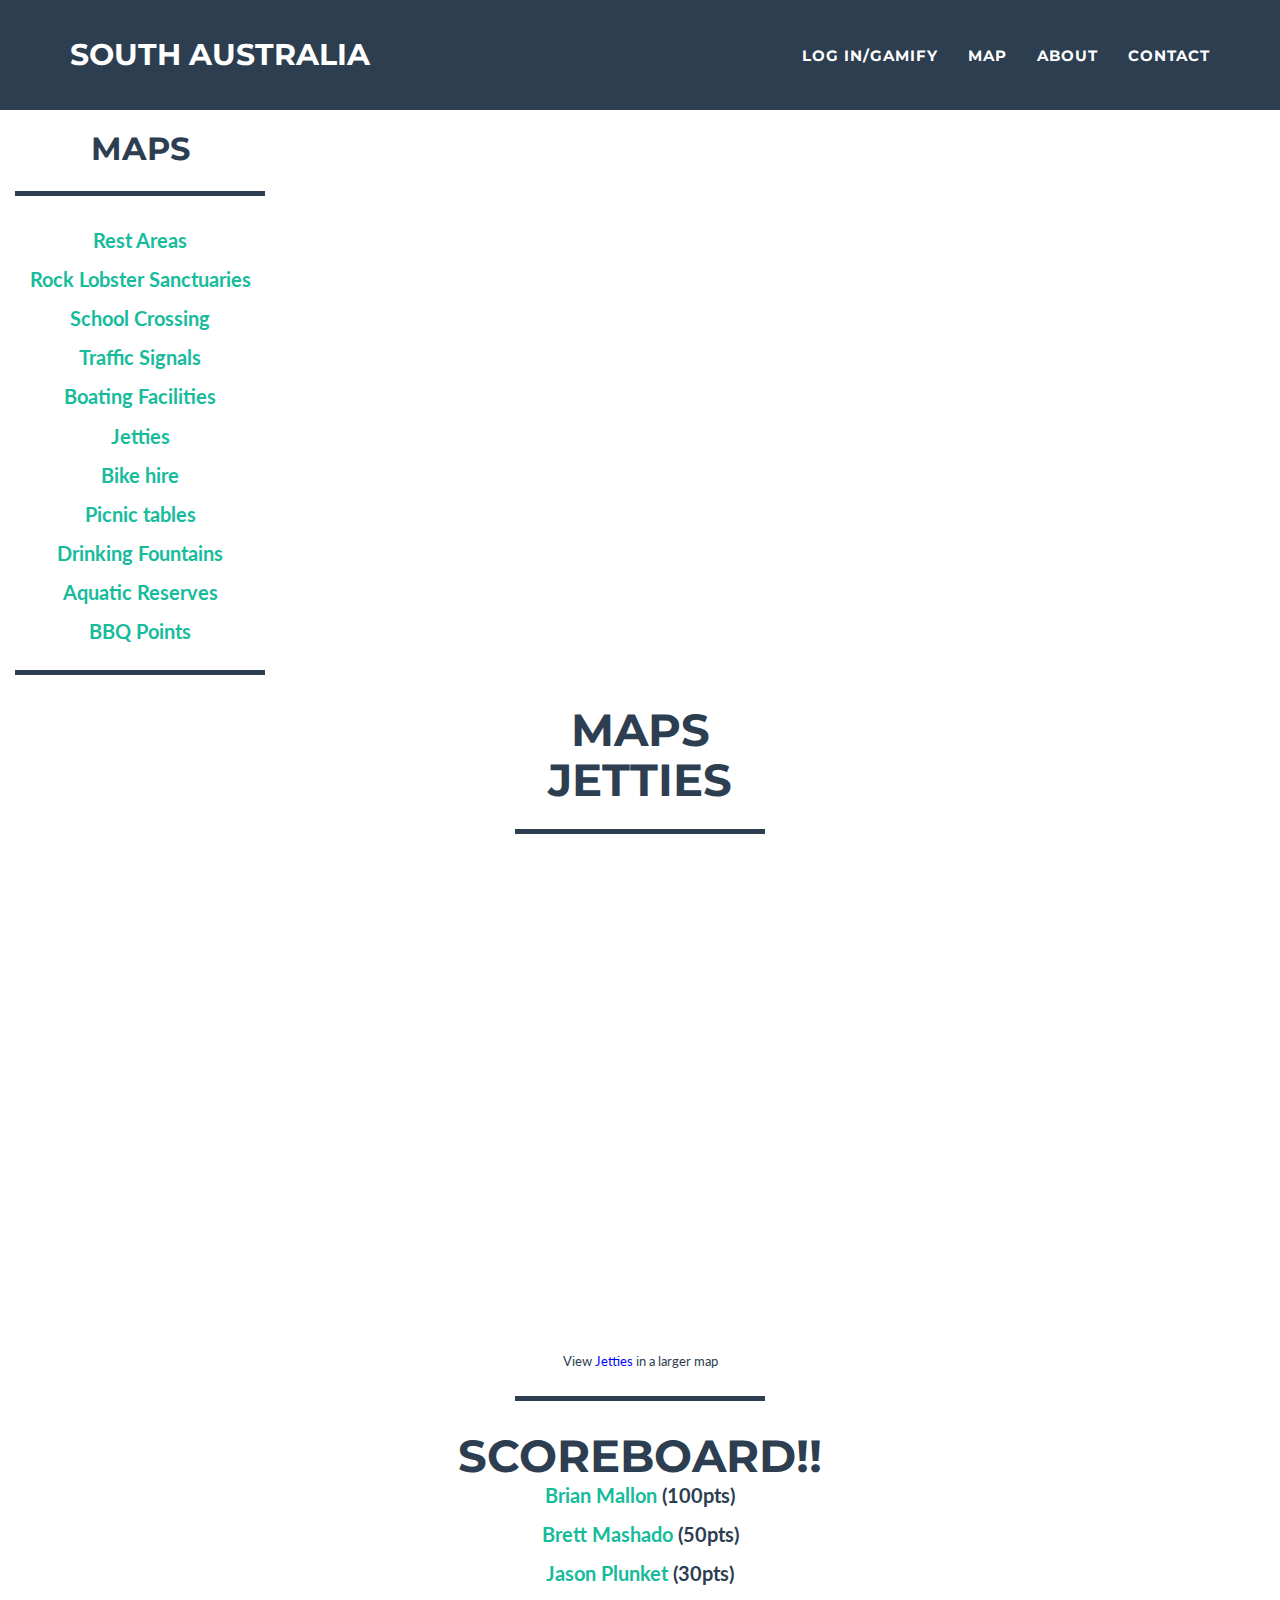
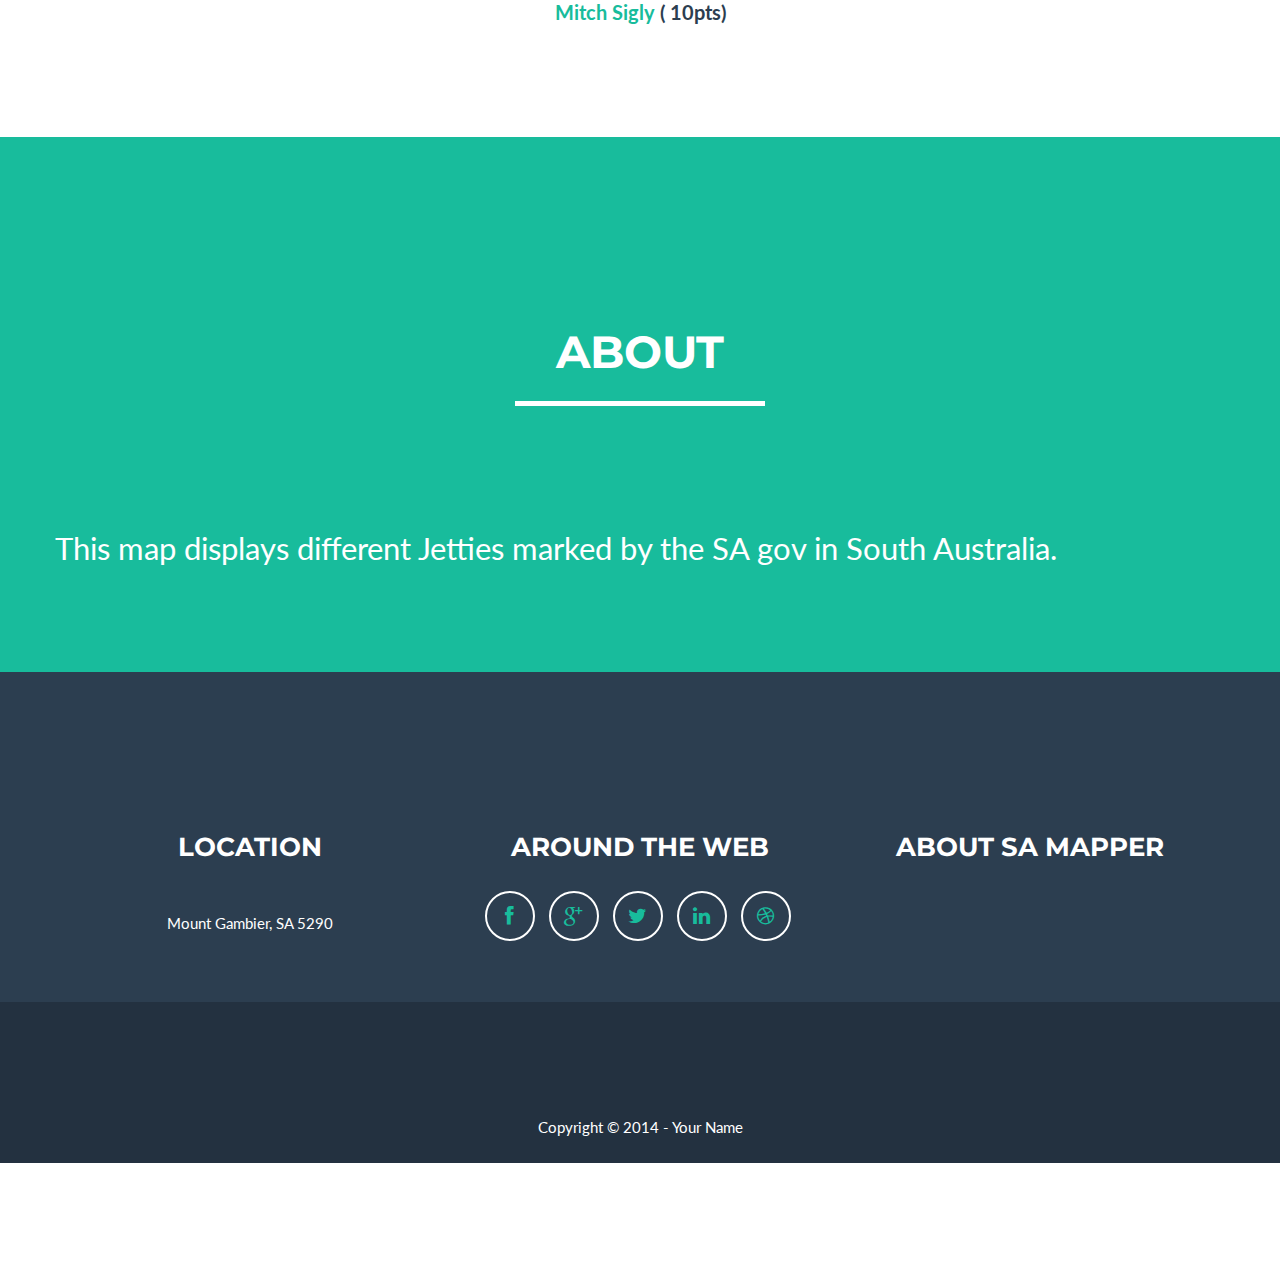
<file: govhak/maps/Jetties.html>
<!DOCTYPE html>
<html lang="en">

<head>

    <meta charset="utf-8">
    <meta name="viewport" content="width=device-width, initial-scale=1.0, user-scalable=no">
    <meta name="description" content="">
    <meta name="author" content="">

    <title>South Australia Map</title>

    <!-- Bootstrap Core CSS -->
    <link href="../css/bootstrap.min.css" rel="stylesheet" type="text/css">
    <link href="../css/freelancer.css" rel="stylesheet" type="text/css">

    <!-- Fonts -->
    <link href="../font-awesome/css/font-awesome.min.css" rel="stylesheet" type="text/css">
    <link href='http://fonts.googleapis.com/css?family=Montserrat:400,700' rel='stylesheet' type='text/css'>

    <!-- IE8 support for HTML5 elements and media queries -->
    <!--[if lt IE 9]>
      <script src="https://oss.maxcdn.com/libs/html5shiv/3.7.0/html5shiv.js"></script>
      <script src="https://oss.maxcdn.com/libs/respond.js/1.3.0/respond.min.js"></script>
    <![endif]-->

</head>

<body id="page-top" class="index">

    <!-- Navigation -->
    <nav class="navbar navbar-default navbar-fixed-top">
        <div class="container">
            <!-- Brand and toggle get grouped for better mobile display -->
            <div class="navbar-header page-scroll">
                <button type="button" class="navbar-toggle" data-toggle="collapse" data-target="#bs-example-navbar-collapse-1">
                    <span class="sr-only">Toggle navigation</span>
                    <span class="icon-bar"></span>
                    <span class="icon-bar"></span>
                    <span class="icon-bar"></span>
                </button>
                <a class="navbar-brand" href="../index.html">South Australia</a>
            </div>

            <!-- Collect the nav links, forms, and other content for toggling -->
            <div class="collapse navbar-collapse" id="bs-example-navbar-collapse-1">
                <ul class="nav navbar-nav navbar-right">
                    <li class="hidden">
                        <a href="#page-top"></a>
                    </li>
                    <li class="page-scroll">
                        <a href="/login.html">Log in/Gamify</a>
                    </li>

                    <li class="page-scroll">
                        <a href="#portfolio">Map</a>
                    </li>
                    <li class="page-scroll">
                        <a href="#about">About</a>
                    </li>
                    <li class="page-scroll">
                        <a href="#contact">Contact</a>
                    </li>
                </ul>
            </div>
            <!-- /.navbar-collapse -->
        </div>
        <!-- /.container-fluid -->
    </nav>
<div class="navleft">
       <div class="row">
                <div class="col-lg-12 text-center">
                    <h2>Maps</h2>
                    <hr class="star-primary">
                    
                    

                    <div class="" "map"="">
                    <li><a href="maps/Rest_Areas.html"> <p> <b> Rest Areas </b> </p></a>
                    </li><li><a href="maps/Rock_Lobster_Sanctuaries.html"> <p> <b> Rock Lobster Sanctuaries </b> </p></a>
                    </li><li><a href="maps/School_Crossing.html"> <p> <b> School Crossing </b> </p></a>
                    </li><li><a href="maps/Traffic_Signals.html"> <p> <b> Traffic Signals </b> </p></a>
                    </li><li><a href="maps/Boating_Facilities.html"> <p> <b> Boating Facilities </b> </p></a>
                    </li><li><a href="maps/Jetties.html"> <p> <b> Jetties </b> </p></a>
                    </li><li><a href="maps/Bike_Hire.html"> <p> <b> Bike hire </b> </p></a>
                    </li><li><a href="maps/Picnic_tables.html"> <p> <b> Picnic tables </b> </p></a>
                    </li><li><a href="maps/Drinking_Fountains.html"> <p> <b> Drinking Fountains </b> </p></a>
                    </li><li><a href="maps/Aquatic_Reserves.html"> <p> <b> Aquatic Reserves </b> </p></a>
                    </li><li><a href="maps/Bbq_point.html"> <p> <b> BBQ Points </b> </p></a>

                    </li></div>
                    <hr class="star-primary">
                 
                    
                </div>
    


</div></div>
 <header>
<p> </p>
<p> </p>
<p> </p>
    </header>
     <section id="portfolio">
<section id="portfolio">
            <div class="containermap">
            <div class="row">
                <div class="col-lg-12 text-center">
                    <h2>Maps</h2>
                    <h2>Jetties </h2>
                   <hr class="star-primary">

                    <div class="" "map"="">
                    
                        <iframe width="640" height="480" frameborder="0" scrolling="no" marginheight="0" marginwidth="0" src="https://www.google.com.au/maps/ms?msa=0&amp;msid=216563313234322538078.0004fdf88efc127004a9e&amp;hl=en&amp;ie=UTF8&amp;t=m&amp;ll=-35.029996,136.560059&amp;spn=8.632159,14.0625&amp;z=6&amp;output=embed"></iframe><br /><small>View <a href="https://www.google.com.au/maps/ms?msa=0&amp;msid=216563313234322538078.0004fdf88efc127004a9e&amp;hl=en&amp;ie=UTF8&amp;t=m&amp;ll=-35.029996,136.560059&amp;spn=8.632159,14.0625&amp;z=6&amp;source=embed" style="color:#0000FF;text-align:left">Jetties</a> in a larger map</small>                        
                               </div>
                    <hr class="star-primary">
                    <div class="scoreboard">  
                    <h2> SCOREBOARD!! </h2>
                    <li>
                        <a href="/userprofile.html"> <p><b>Brian Mallon </a> (100pts) </b> </p> </li>
                        <li> <a href="/userprofile.html"> <p><b>Brett Mashado </a> (50pts) </b> </p> </li>
                        <li> <a href="/userprofile.html"> <p><b>Jason Plunket </a> (30pts) </b> </p> </li>
                        <li> <a href="/userprofile.html"> <p><b>Mitch Sigly </a> ( 10pts) </b> </p> 

                    </li>
                    </div>
                    </div>
                    </div>
                </div>
                </div>
            </div>
            </div>
                </div>
            </div>
            </div>
    </section>

    

    <section class="success" id="about">
        <div class="container">
            <div class="row">
                <div class="col-lg-12 text-center">
                    <h2>About</h2>
                    <hr class="star-light">
                </div>
            </div>
            <div class="row">
                <div class="abouttxt">
                    This map displays different Jetties marked by the SA gov in South Australia.
                </div>
                <div class="col-lg-4">
                 
                </div>
            </div>
        </div>
    </section>

    <footer class="text-center">
        <div class="footer-above">
            <div class="container">
                <div class="row">
                    <div class="footer-col col-md-4">
                        <h3>Location</h3>
                        <br>Mount Gambier, SA 5290<p></p>
                    </div>
                    <div class="footer-col col-md-4">
                        <h3>Around the Web</h3>
                        <ul class="list-inline">
                            <li><a href="#" class="btn-social btn-outline"><i class="fa fa-fw fa-facebook"></i></a>
                            </li>
                            <li><a href="#" class="btn-social btn-outline"><i class="fa fa-fw fa-google-plus"></i></a>
                            </li>
                            <li><a href="#" class="btn-social btn-outline"><i class="fa fa-fw fa-twitter"></i></a>
                            </li>
                            <li><a href="#" class="btn-social btn-outline"><i class="fa fa-fw fa-linkedin"></i></a>
                            </li>
                            <li><a href="#" class="btn-social btn-outline"><i class="fa fa-fw fa-dribbble"></i></a>
                            </li>
                        </ul>
                    </div>
                    <div class="footer-col col-md-4">
                        <h3>About SA Mapper</h3>
                        <p></p>
                    </div>
                </div>
            </div>
        </div>
        <div class="footer-below">
            <div class="container">
                <div class="row">
                    <div class="col-lg-12">
                        Copyright © 2014 - Your Name
                    </div>
                </div>
            </div>
        </div>
    </footer>
</file>
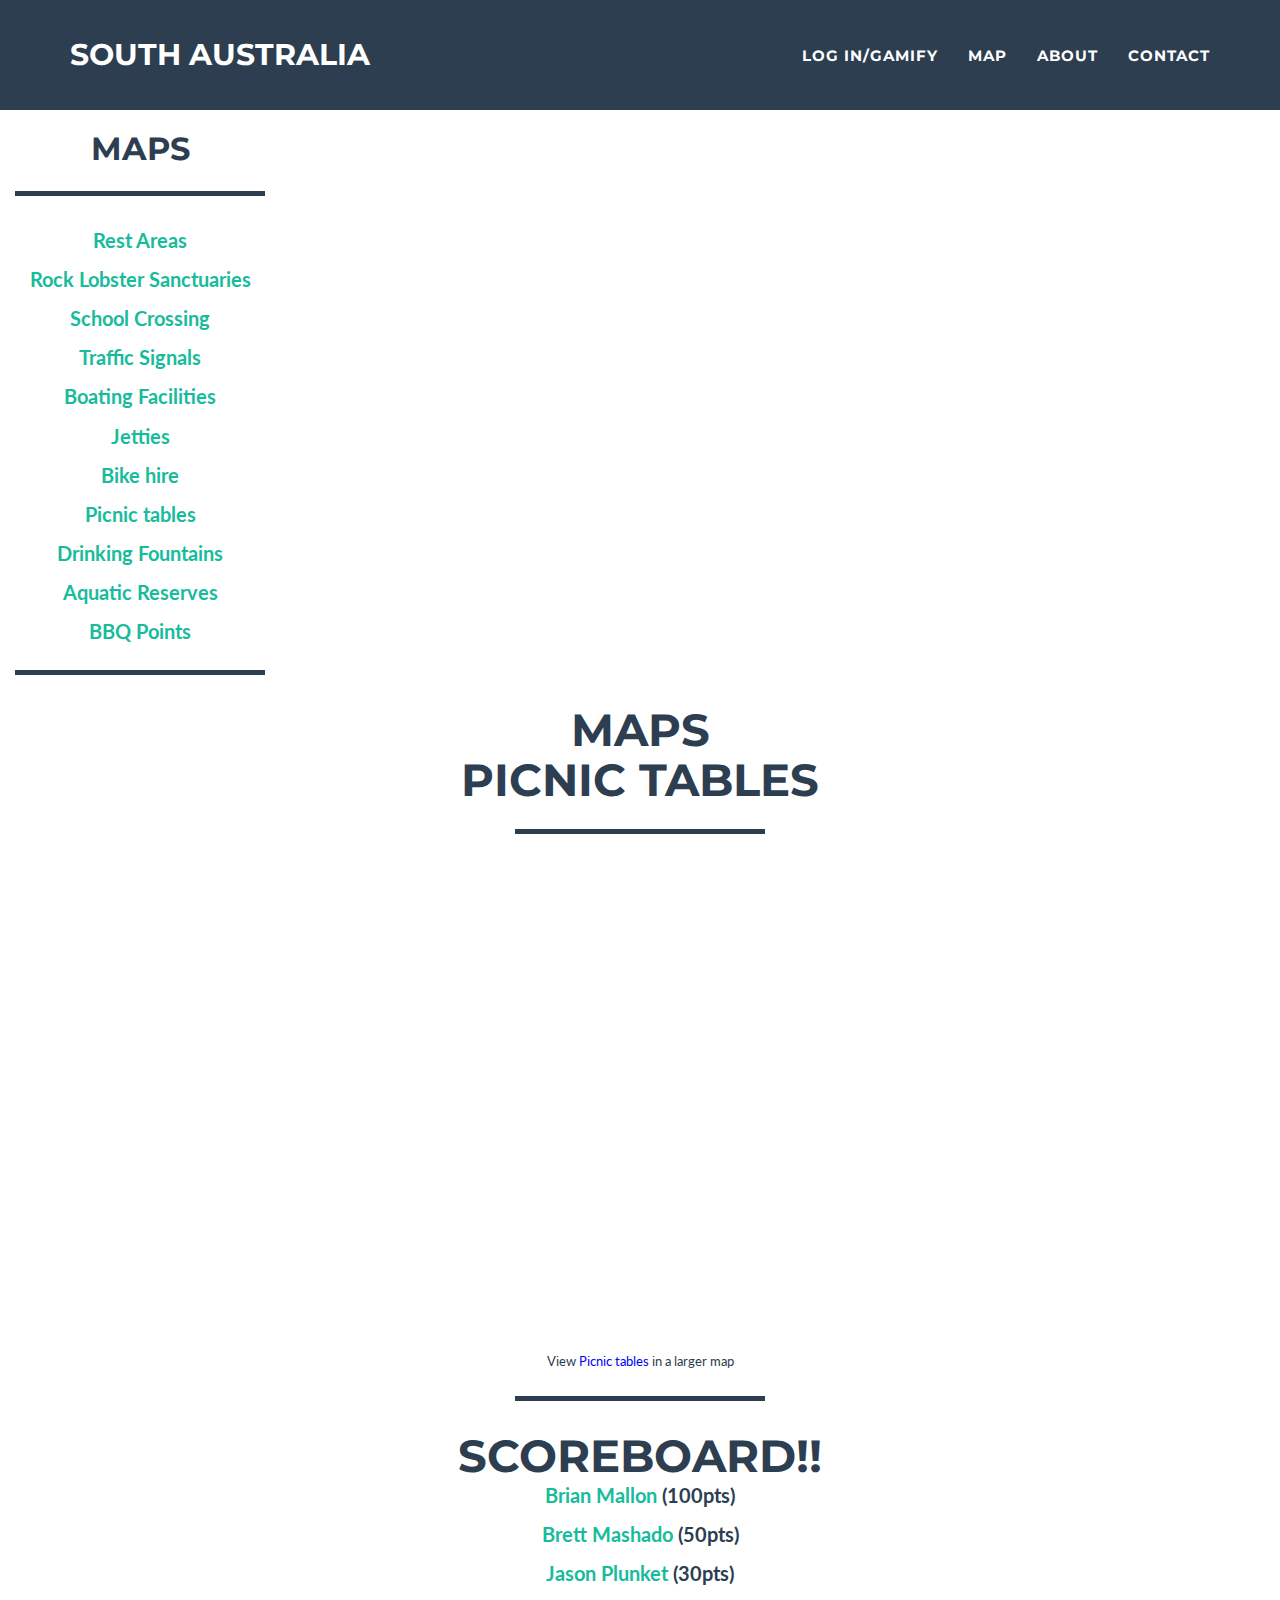
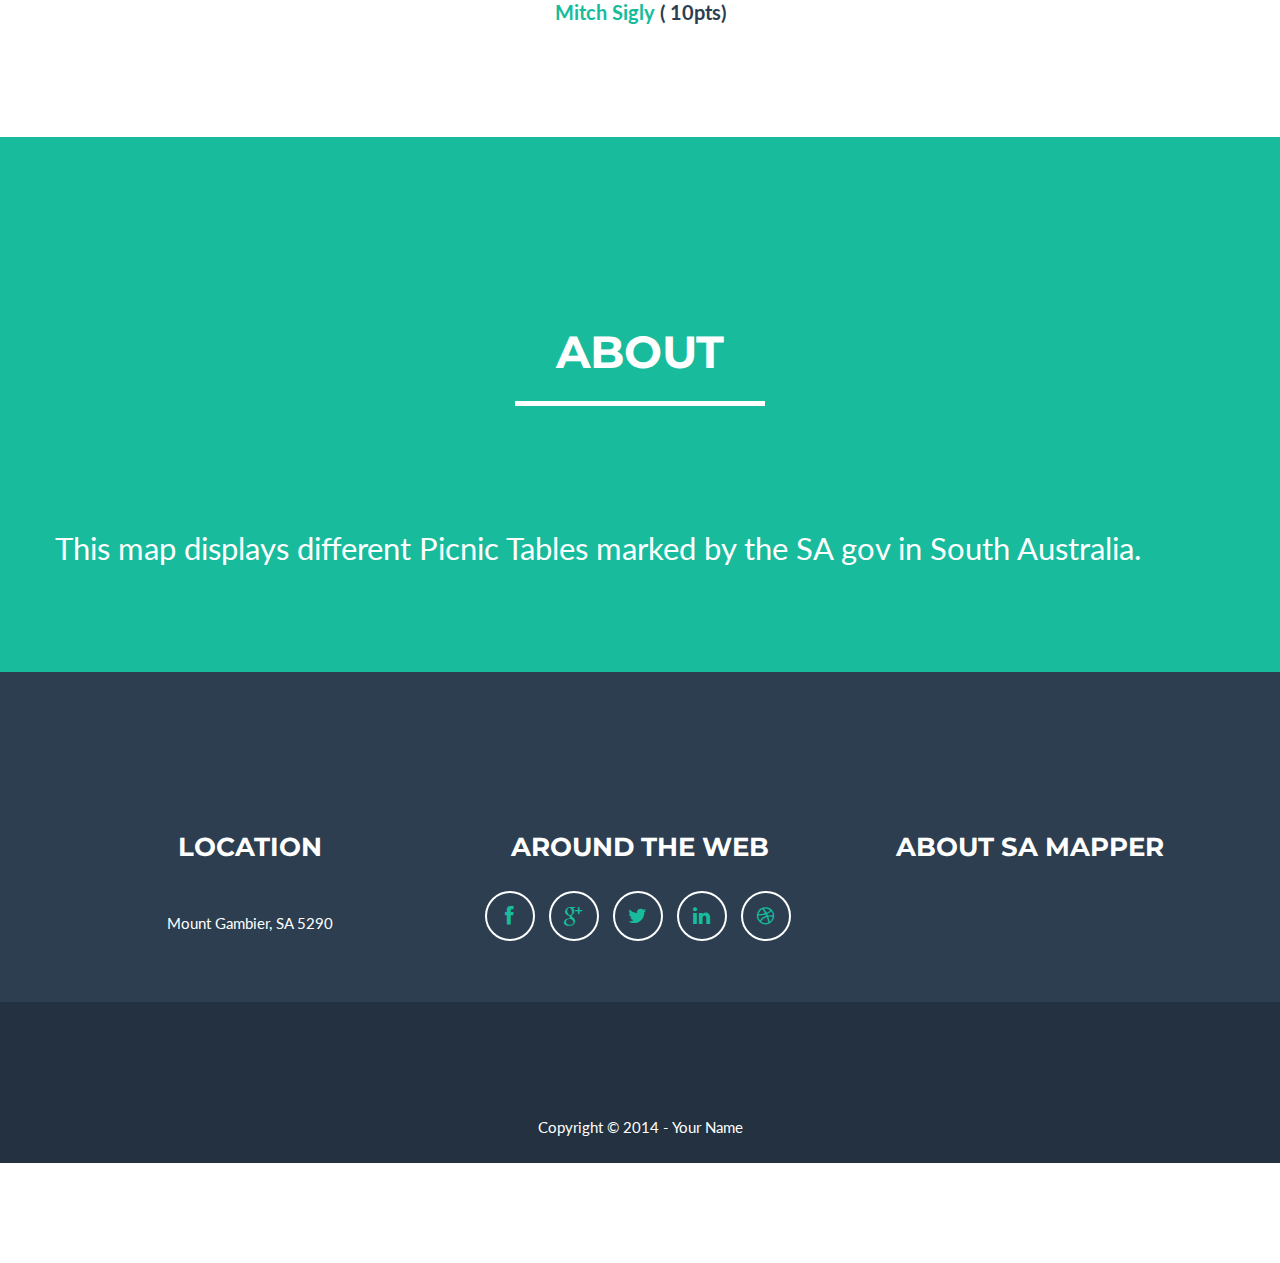
<file: govhak/maps/Picnic_tables.html>
<!DOCTYPE html>
<html lang="en">

<head>

    <meta charset="utf-8">
    <meta name="viewport" content="width=device-width, initial-scale=1.0, user-scalable=no">
    <meta name="description" content="">
    <meta name="author" content="">

    <title>South Australia Map</title>

    <!-- Bootstrap Core CSS -->
    <link href="../css/bootstrap.min.css" rel="stylesheet" type="text/css">
    <link href="../css/freelancer.css" rel="stylesheet" type="text/css">

    <!-- Fonts -->
    <link href="../font-awesome/css/font-awesome.min.css" rel="stylesheet" type="text/css">
    <link href='http://fonts.googleapis.com/css?family=Montserrat:400,700' rel='stylesheet' type='text/css'>

    <!-- IE8 support for HTML5 elements and media queries -->
    <!--[if lt IE 9]>
      <script src="https://oss.maxcdn.com/libs/html5shiv/3.7.0/html5shiv.js"></script>
      <script src="https://oss.maxcdn.com/libs/respond.js/1.3.0/respond.min.js"></script>
    <![endif]-->

</head>

<body id="page-top" class="index">

    <!-- Navigation -->
    <nav class="navbar navbar-default navbar-fixed-top">
        <div class="container">
            <!-- Brand and toggle get grouped for better mobile display -->
            <div class="navbar-header page-scroll">
                <button type="button" class="navbar-toggle" data-toggle="collapse" data-target="#bs-example-navbar-collapse-1">
                    <span class="sr-only">Toggle navigation</span>
                    <span class="icon-bar"></span>
                    <span class="icon-bar"></span>
                    <span class="icon-bar"></span>
                </button>
                <a class="navbar-brand" href="../index.html">South Australia</a>
            </div>

            <!-- Collect the nav links, forms, and other content for toggling -->
            <div class="collapse navbar-collapse" id="bs-example-navbar-collapse-1">
                <ul class="nav navbar-nav navbar-right">
                    <li class="hidden">
                        <a href="#page-top"></a>
                    </li>
                    <li class="page-scroll">
                        <a href="/login.html">Log in/Gamify</a>
                    </li>

                    <li class="page-scroll">
                        <a href="#portfolio">Map</a>
                    </li>
                    <li class="page-scroll">
                        <a href="#about">About</a>
                    </li>
                    <li class="page-scroll">
                        <a href="#contact">Contact</a>
                    </li>
                </ul>
            </div>
            <!-- /.navbar-collapse -->
        </div>
        <!-- /.container-fluid -->
    </nav>
<div class="navleft">
       <div class="row">
                <div class="col-lg-12 text-center">
                    <h2>Maps</h2>
                    <hr class="star-primary">
                    
                    

                    <div class="" "map"="">
                    <li><a href="maps/Rest_Areas.html"> <p> <b> Rest Areas </b> </p></a>
                    </li><li><a href="maps/Rock_Lobster_Sanctuaries.html"> <p> <b> Rock Lobster Sanctuaries </b> </p></a>
                    </li><li><a href="maps/School_Crossing.html"> <p> <b> School Crossing </b> </p></a>
                    </li><li><a href="maps/Traffic_Signals.html"> <p> <b> Traffic Signals </b> </p></a>
                    </li><li><a href="maps/Boating_Facilities.html"> <p> <b> Boating Facilities </b> </p></a>
                    </li><li><a href="maps/Jetties.html"> <p> <b> Jetties </b> </p></a>
                    </li><li><a href="maps/Bike_Hire.html"> <p> <b> Bike hire </b> </p></a>
                    </li><li><a href="maps/Picnic_tables.html"> <p> <b> Picnic tables </b> </p></a>
                    </li><li><a href="maps/Drinking_Fountains.html"> <p> <b> Drinking Fountains </b> </p></a>
                    </li><li><a href="maps/Aquatic_Reserves.html"> <p> <b> Aquatic Reserves </b> </p></a>
                    </li><li><a href="maps/Bbq_point.html"> <p> <b> BBQ Points </b> </p></a>

                    </li></div>
                    <hr class="star-primary">
                 
                    
                </div>
    


</div></div>
 <header>
<p> </p>
<p> </p>
<p> </p>
    </header>
     <section id="portfolio">
<section id="portfolio">
            <div class="containermap">
            <div class="row">
                <div class="col-lg-12 text-center">
                    <h2>Maps</h2>
                    <h2>Picnic Tables </h2>
                   <hr class="star-primary">

                    <div class="" "map"="">
                    
                        <iframe width="640" height="480" frameborder="0" scrolling="no" marginheight="0" marginwidth="0" src="https://www.google.com.au/maps/ms?msa=0&amp;msid=216563313234322538078.0004fdf90e00101cf33fc&amp;hl=en&amp;ie=UTF8&amp;t=m&amp;ll=-34.919578,138.600168&amp;spn=0.033781,0.054932&amp;z=14&amp;output=embed"></iframe><br /><small>View <a href="https://www.google.com.au/maps/ms?msa=0&amp;msid=216563313234322538078.0004fdf90e00101cf33fc&amp;hl=en&amp;ie=UTF8&amp;t=m&amp;ll=-34.919578,138.600168&amp;spn=0.033781,0.054932&amp;z=14&amp;source=embed" style="color:#0000FF;text-align:left">Picnic tables</a> in a larger map</small>
                        
                              </div>
                    <hr class="star-primary">
                    <div class="scoreboard">  
                    <h2> SCOREBOARD!! </h2>
                    <li>
                        <a href="/userprofile.html"> <p><b>Brian Mallon </a> (100pts) </b> </p> </li>
                        <li> <a href="/userprofile.html"> <p><b>Brett Mashado </a> (50pts) </b> </p> </li>
                        <li> <a href="/userprofile.html"> <p><b>Jason Plunket </a> (30pts) </b> </p> </li>
                        <li> <a href="/userprofile.html"> <p><b>Mitch Sigly </a> ( 10pts) </b> </p> 

                    </li>
                    </div>
                    </div>
                    </div>
                </div>
                </div>
            </div>
            </div>
                </div>
            </div>
            </div>
    </section>

    

    <section class="success" id="about">
        <div class="container">
            <div class="row">
                <div class="col-lg-12 text-center">
                    <h2>About</h2>
                    <hr class="star-light">
                </div>
            </div>
            <div class="row">
                <div class="abouttxt">
                    This map displays different Picnic Tables marked by the SA gov in South Australia.
                </div>
                <div class="col-lg-4">
                 
                </div>
            </div>
        </div>
    </section>

    <footer class="text-center">
        <div class="footer-above">
            <div class="container">
                <div class="row">
                    <div class="footer-col col-md-4">
                        <h3>Location</h3>
                        <br>Mount Gambier, SA 5290<p></p>
                    </div>
                    <div class="footer-col col-md-4">
                        <h3>Around the Web</h3>
                        <ul class="list-inline">
                            <li><a href="#" class="btn-social btn-outline"><i class="fa fa-fw fa-facebook"></i></a>
                            </li>
                            <li><a href="#" class="btn-social btn-outline"><i class="fa fa-fw fa-google-plus"></i></a>
                            </li>
                            <li><a href="#" class="btn-social btn-outline"><i class="fa fa-fw fa-twitter"></i></a>
                            </li>
                            <li><a href="#" class="btn-social btn-outline"><i class="fa fa-fw fa-linkedin"></i></a>
                            </li>
                            <li><a href="#" class="btn-social btn-outline"><i class="fa fa-fw fa-dribbble"></i></a>
                            </li>
                        </ul>
                    </div>
                    <div class="footer-col col-md-4">
                        <h3>About SA Mapper</h3>
                        <p></p>
                    </div>
                </div>
            </div>
        </div>
        <div class="footer-below">
            <div class="container">
                <div class="row">
                    <div class="col-lg-12">
                        Copyright © 2014 - Your Name
                    </div>
                </div>
            </div>
        </div>
    </footer>
</file>
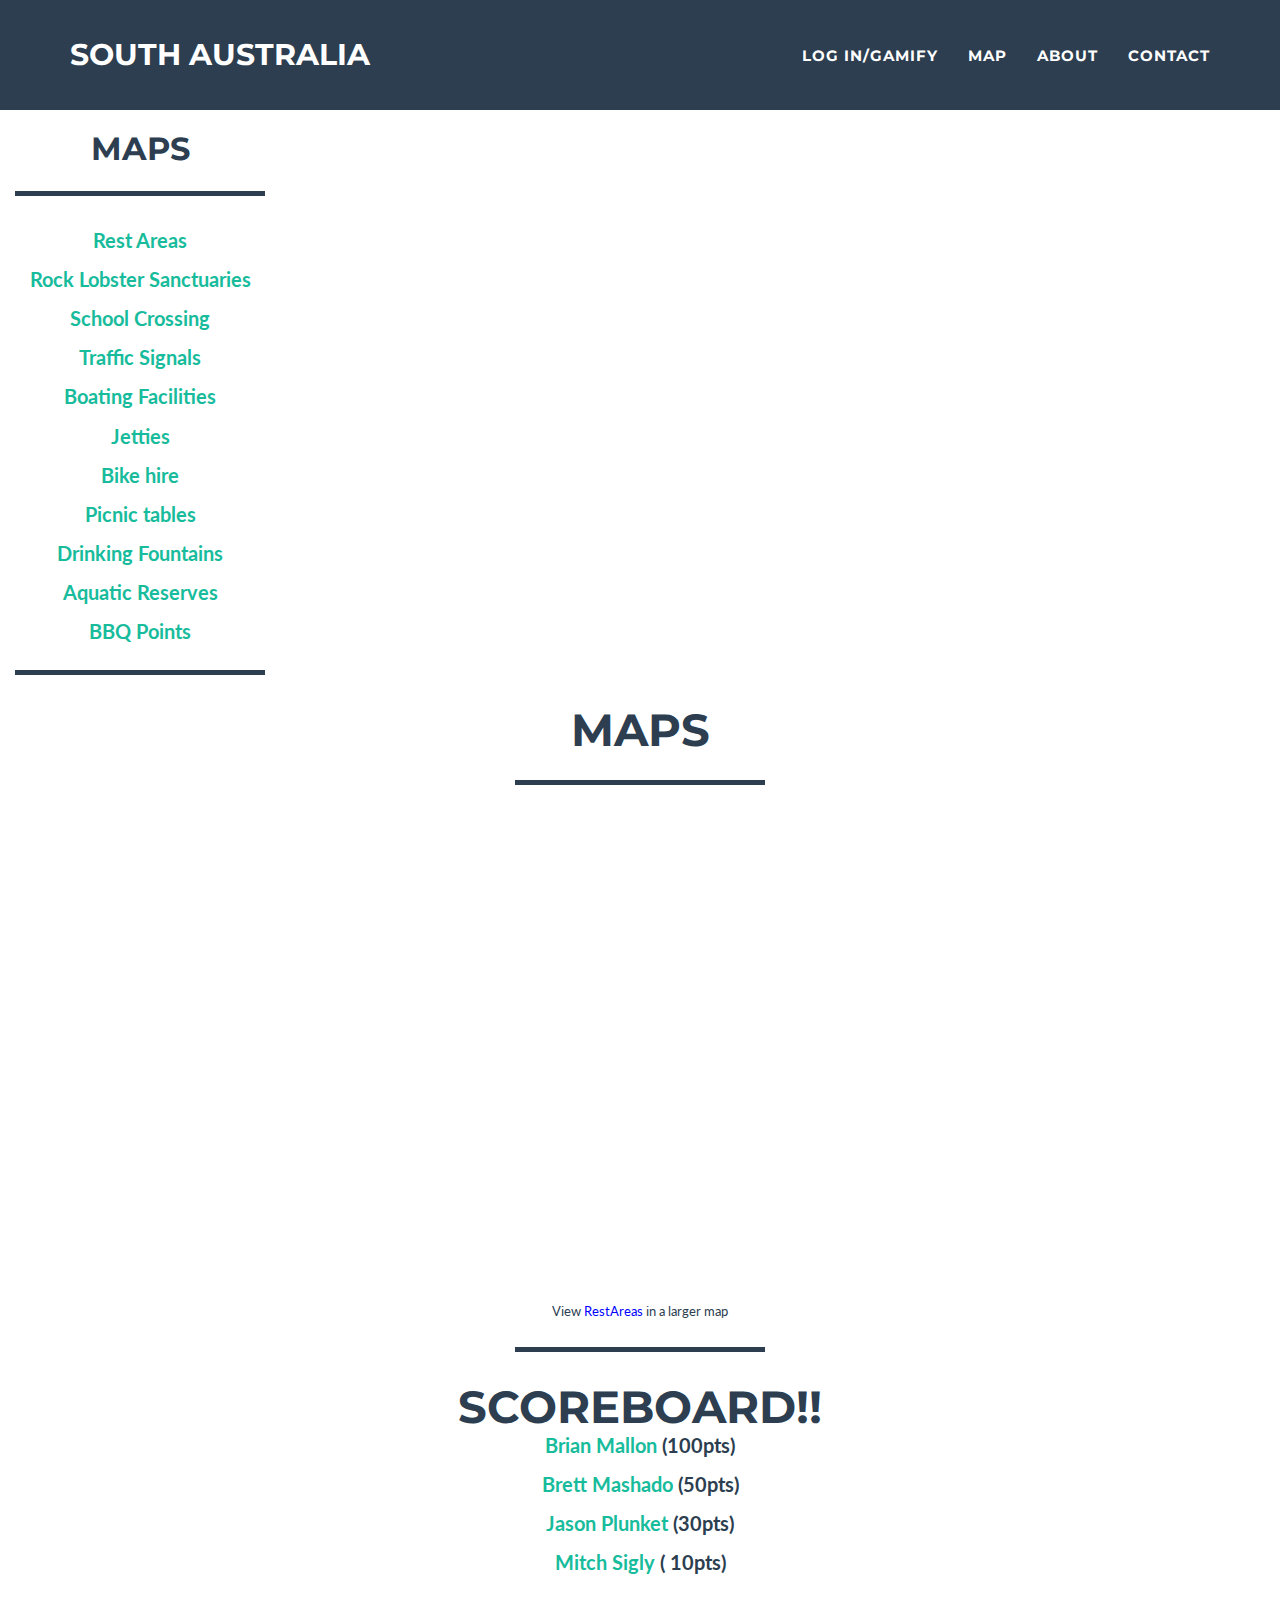
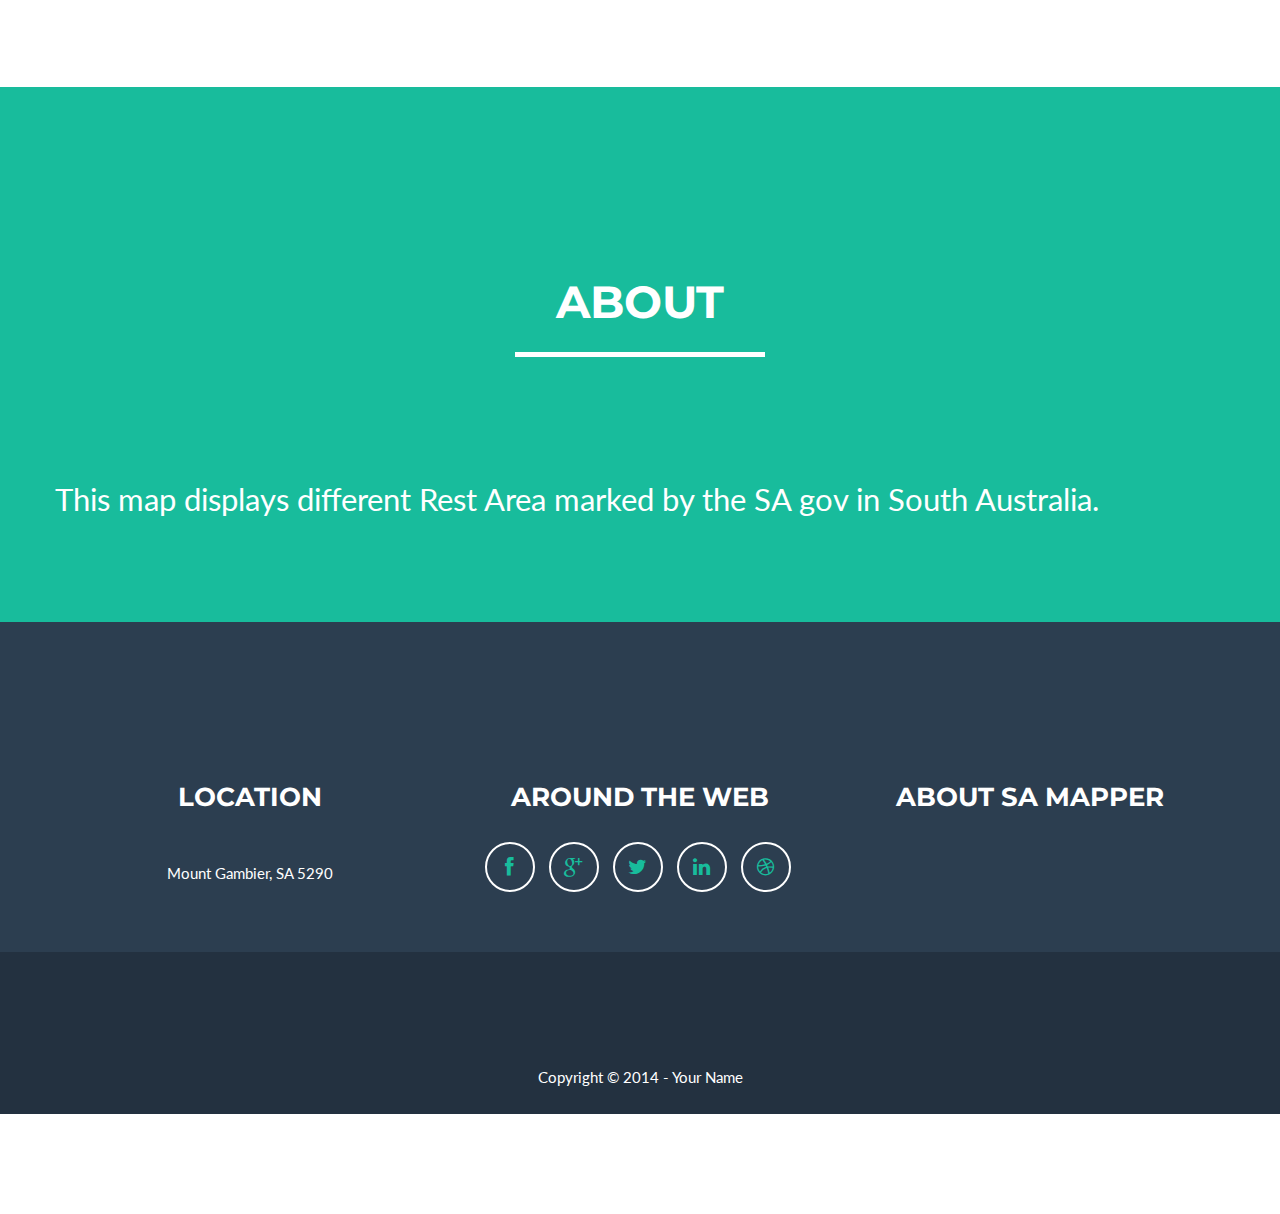
<file: govhak/maps/Rest_Areas.html>
<!DOCTYPE html>
<html lang="en">

<head>

    <meta charset="utf-8">
    <meta name="viewport" content="width=device-width, initial-scale=1.0, user-scalable=no">
    <meta name="description" content="">
    <meta name="author" content="">

    <title>South Australia Map</title>

    <!-- Bootstrap Core CSS -->
    <link href="../css/bootstrap.min.css" rel="stylesheet" type="text/css">
    <link href="../css/freelancer.css" rel="stylesheet" type="text/css">

    <!-- Fonts -->
    <link href="../font-awesome/css/font-awesome.min.css" rel="stylesheet" type="text/css">
    <link href='http://fonts.googleapis.com/css?family=Montserrat:400,700' rel='stylesheet' type='text/css'>

    <!-- IE8 support for HTML5 elements and media queries -->
    <!--[if lt IE 9]>
      <script src="https://oss.maxcdn.com/libs/html5shiv/3.7.0/html5shiv.js"></script>
      <script src="https://oss.maxcdn.com/libs/respond.js/1.3.0/respond.min.js"></script>
    <![endif]-->

</head>

<body id="page-top" class="index">

    <!-- Navigation -->
    <nav class="navbar navbar-default navbar-fixed-top">
        <div class="container">
            <!-- Brand and toggle get grouped for better mobile display -->
            <div class="navbar-header page-scroll">
                <button type="button" class="navbar-toggle" data-toggle="collapse" data-target="#bs-example-navbar-collapse-1">
                    <span class="sr-only">Toggle navigation</span>
                    <span class="icon-bar"></span>
                    <span class="icon-bar"></span>
                    <span class="icon-bar"></span>
                </button>
                <a class="navbar-brand" href="../index.html">South Australia</a>
            </div>

            <!-- Collect the nav links, forms, and other content for toggling -->
            <div class="collapse navbar-collapse" id="bs-example-navbar-collapse-1">
                <ul class="nav navbar-nav navbar-right">
                    <li class="hidden">
                        <a href="#page-top"></a>
                    </li>
                    <li class="page-scroll">
                        <a href="/login.html">Log in/Gamify</a>
                    </li>

                    <li class="page-scroll">
                        <a href="#portfolio">Map</a>
                    </li>
                    <li class="page-scroll">
                        <a href="#about">About</a>
                    </li>
                    <li class="page-scroll">
                        <a href="#contact">Contact</a>
                    </li>
                </ul>
            </div>
            <!-- /.navbar-collapse -->
        </div>
        <!-- /.container-fluid -->
    </nav>
<div class="navleft">
       <div class="row">
                <div class="col-lg-12 text-center">
                    <h2>Maps</h2>
                    <hr class="star-primary">
                    
                    

                    <div class="" "map"="">
                    <li><a href="maps/Rest_Areas.html"> <p> <b> Rest Areas </b> </p></a>
                    </li><li><a href="maps/Rock_Lobster_Sanctuaries.html"> <p> <b> Rock Lobster Sanctuaries </b> </p></a>
                    </li><li><a href="maps/School_Crossing.html"> <p> <b> School Crossing </b> </p></a>
                    </li><li><a href="maps/Traffic_Signals.html"> <p> <b> Traffic Signals </b> </p></a>
                    </li><li><a href="maps/Boating_Facilities.html"> <p> <b> Boating Facilities </b> </p></a>
                    </li><li><a href="maps/Jetties.html"> <p> <b> Jetties </b> </p></a>
                    </li><li><a href="maps/Bike_Hire.html"> <p> <b> Bike hire </b> </p></a>
                    </li><li><a href="maps/Picnic_tables.html"> <p> <b> Picnic tables </b> </p></a>
                    </li><li><a href="maps/Drinking_Fountains.html"> <p> <b> Drinking Fountains </b> </p></a>
                    </li><li><a href="maps/Aquatic_Reserves.html"> <p> <b> Aquatic Reserves </b> </p></a>
                    </li><li><a href="maps/Bbq_point.html"> <p> <b> BBQ Points </b> </p></a>

                    </li></div>
                    <hr class="star-primary">
                 
                    
                </div>
    


</div></div>
 <header>
<p> </p>
<p> </p>
<p> </p>
    </header>
     <section id="portfolio">
<section id="portfolio">
            <div class="containermap">
            <div class="row">
                <div class="col-lg-12 text-center">
                    <h2>Maps</h2>
                   <hr class="star-primary">

                    <div class="" "map"="">
                    
                    
                        <iframe width="640" height="480" frameborder="0" scrolling="no" marginheight="0" marginwidth="0" src="https://www.google.com.au/maps/ms?msa=0&amp;msid=216563313234322538078.0004fdf687270f181a931&amp;hl=en&amp;ie=UTF8&amp;t=m&amp;ll=-32.212801,135&amp;spn=17.803198,28.125&amp;z=5&amp;output=embed"></iframe><br /><small>View <a href="https://www.google.com.au/maps/ms?msa=0&amp;msid=216563313234322538078.0004fdf687270f181a931&amp;hl=en&amp;ie=UTF8&amp;t=m&amp;ll=-32.212801,135&amp;spn=17.803198,28.125&amp;z=5&amp;source=embed" style="color:#0000FF;text-align:left">RestAreas</a> in a larger map</small>
                        
                    </div>
                    <hr class="star-primary">
                    <div class="scoreboard">  
                    <h2> SCOREBOARD!! </h2>
                    <li>
                        <a href="/userprofile.html"> <p><b>Brian Mallon </a> (100pts) </b> </p> </li>
                        <li> <a href="/userprofile.html"> <p><b>Brett Mashado </a> (50pts) </b> </p> </li>
                        <li> <a href="/userprofile.html"> <p><b>Jason Plunket </a> (30pts) </b> </p> </li>
                        <li> <a href="/userprofile.html"> <p><b>Mitch Sigly </a> ( 10pts) </b> </p> 

                    </li>
                    </div>
                    </div>
                    </div>
                </div>
                </div>
            </div>
            </div>
    </section>

    

    <section class="success" id="about">
        <div class="container">
            <div class="row">
                <div class="col-lg-12 text-center">
                    <h2>About</h2>
                    <hr class="star-light">
                </div>
            </div>
            <div class="row">
                <div class="abouttxt">
                    This map displays different Rest Area marked by the SA gov in South Australia.
                </div>
                <div class="col-lg-4">
                 
                </div>
            </div>
        </div>
    </section>

    <footer class="text-center">
        <div class="footer-above">
            <div class="container">
                <div class="row">
                    <div class="footer-col col-md-4">
                        <h3>Location</h3>
                        <br>Mount Gambier, SA 5290<p></p>
                    </div>
                    <div class="footer-col col-md-4">
                        <h3>Around the Web</h3>
                        <ul class="list-inline">
                            <li><a href="#" class="btn-social btn-outline"><i class="fa fa-fw fa-facebook"></i></a>
                            </li>
                            <li><a href="#" class="btn-social btn-outline"><i class="fa fa-fw fa-google-plus"></i></a>
                            </li>
                            <li><a href="#" class="btn-social btn-outline"><i class="fa fa-fw fa-twitter"></i></a>
                            </li>
                            <li><a href="#" class="btn-social btn-outline"><i class="fa fa-fw fa-linkedin"></i></a>
                            </li>
                            <li><a href="#" class="btn-social btn-outline"><i class="fa fa-fw fa-dribbble"></i></a>
                            </li>
                        </ul>
                    </div>
                    <div class="footer-col col-md-4">
                        <h3>About SA Mapper</h3>
                        <p></p>
                    </div>
                </div>
            </div>
        </div>
        <div class="footer-below">
            <div class="container">
                <div class="row">
                    <div class="col-lg-12">
                        Copyright © 2014 - Your Name
                    </div>
                </div>
            </div>
        </div>
    </footer>
</file>
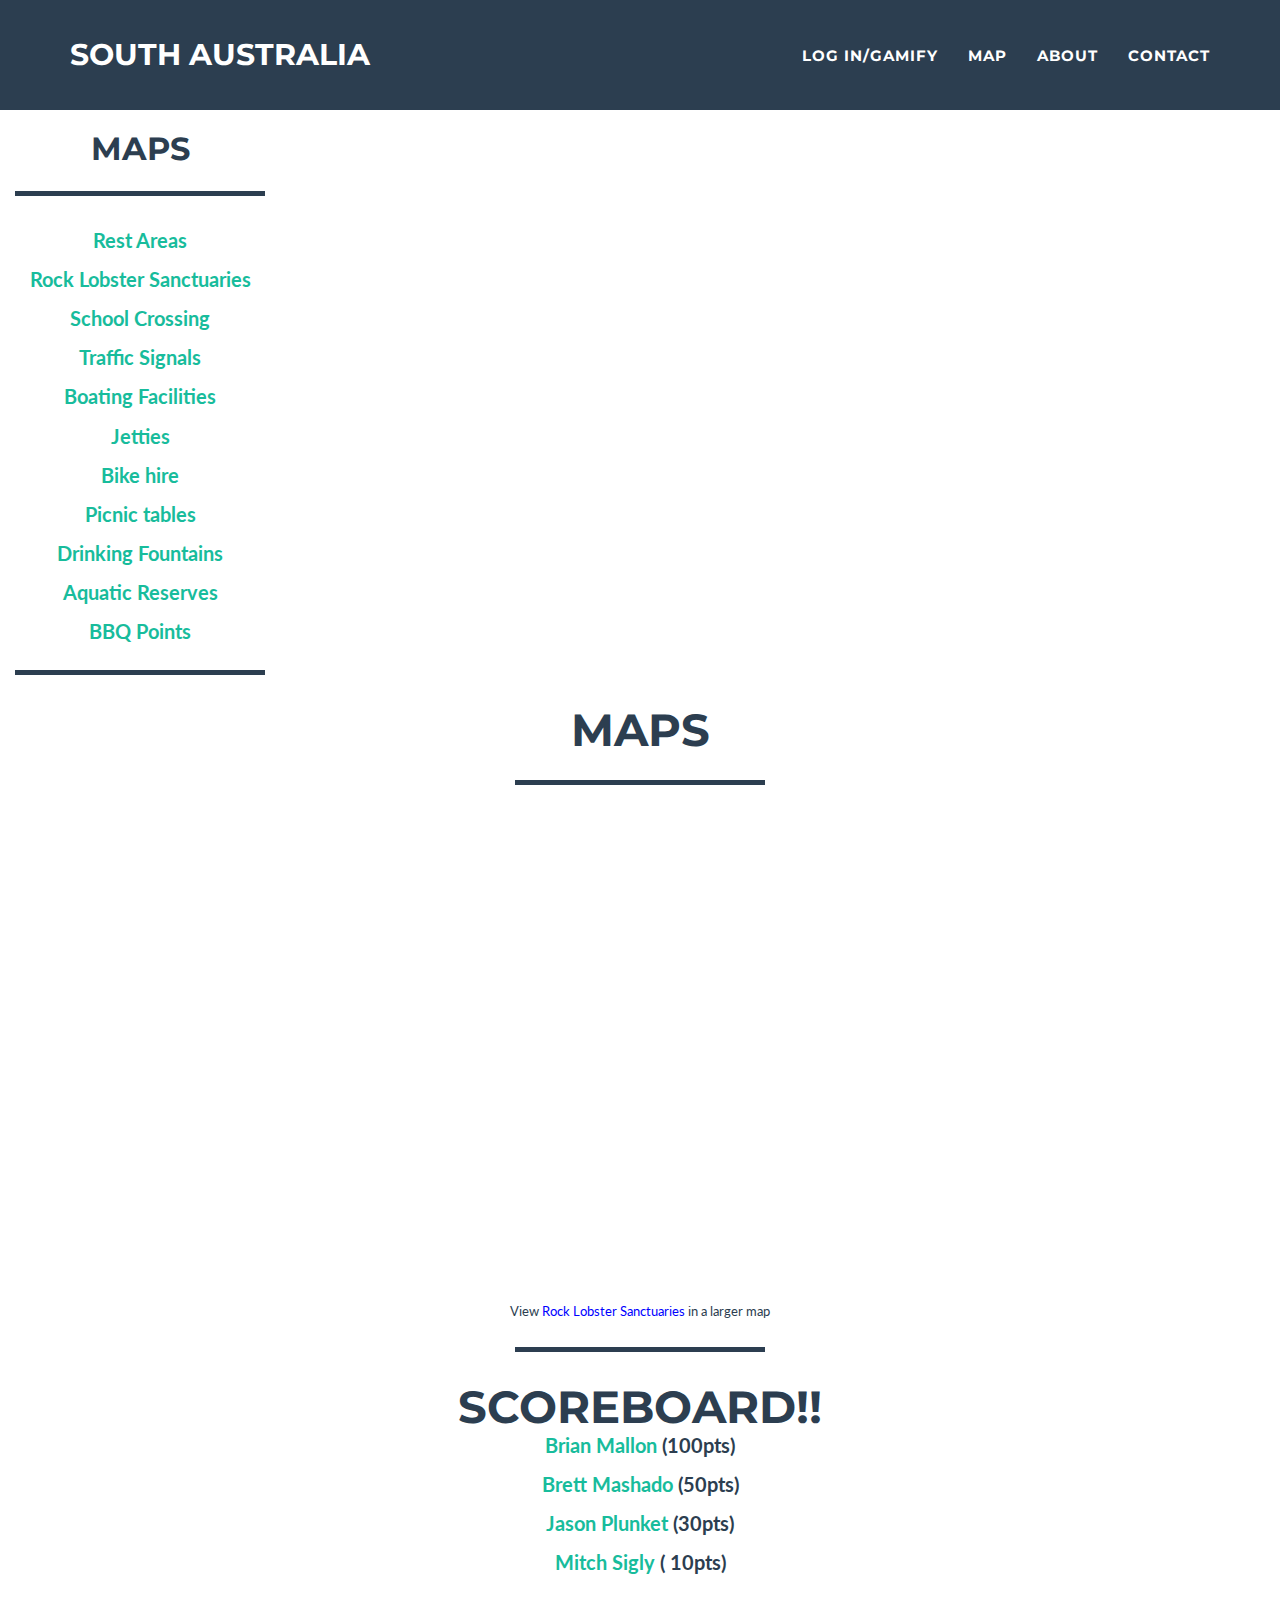
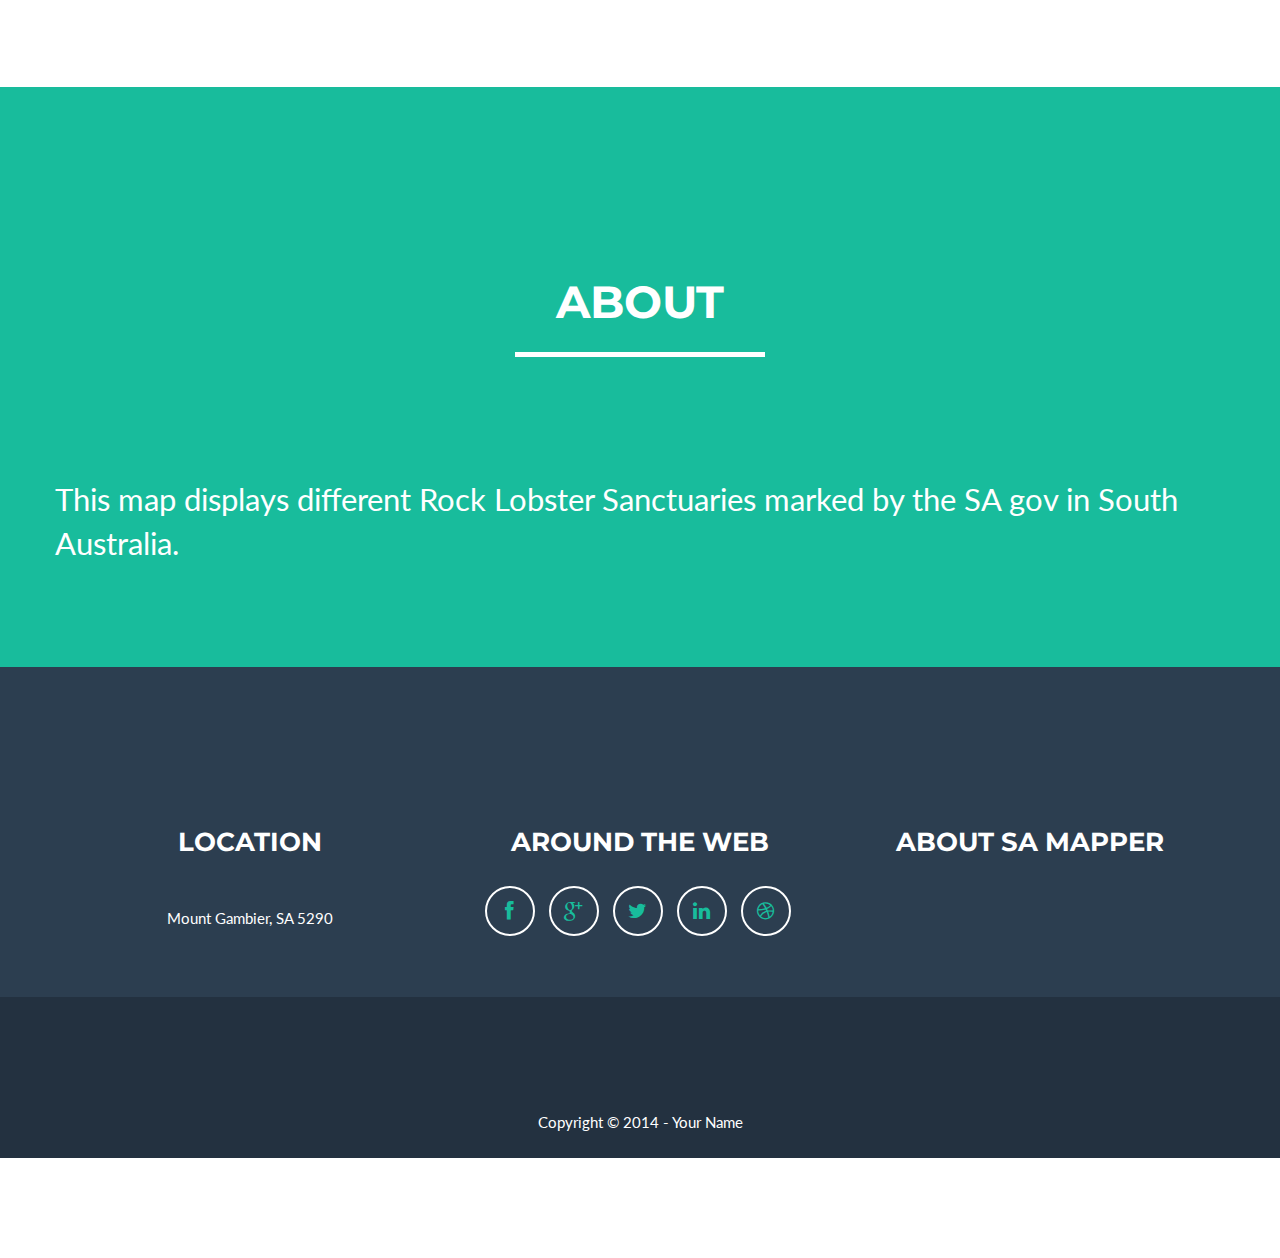
<file: govhak/maps/Rock_Lobster_Sanctuaries.html>
<!DOCTYPE html>
<html lang="en">

<head>

    <meta charset="utf-8">
    <meta name="viewport" content="width=device-width, initial-scale=1.0, user-scalable=no">
    <meta name="description" content="">
    <meta name="author" content="">

    <title>South Australia Map</title>

    <!-- Bootstrap Core CSS -->
    <link href="../css/bootstrap.min.css" rel="stylesheet" type="text/css">
    <link href="../css/freelancer.css" rel="stylesheet" type="text/css">

    <!-- Fonts -->
    <link href="../font-awesome/css/font-awesome.min.css" rel="stylesheet" type="text/css">
    <link href='http://fonts.googleapis.com/css?family=Montserrat:400,700' rel='stylesheet' type='text/css'>

    <!-- IE8 support for HTML5 elements and media queries -->
    <!--[if lt IE 9]>
      <script src="https://oss.maxcdn.com/libs/html5shiv/3.7.0/html5shiv.js"></script>
      <script src="https://oss.maxcdn.com/libs/respond.js/1.3.0/respond.min.js"></script>
    <![endif]-->

</head>

<body id="page-top" class="index">

    <!-- Navigation -->
    <nav class="navbar navbar-default navbar-fixed-top">
        <div class="container">
            <!-- Brand and toggle get grouped for better mobile display -->
            <div class="navbar-header page-scroll">
                <button type="button" class="navbar-toggle" data-toggle="collapse" data-target="#bs-example-navbar-collapse-1">
                    <span class="sr-only">Toggle navigation</span>
                    <span class="icon-bar"></span>
                    <span class="icon-bar"></span>
                    <span class="icon-bar"></span>
                </button>
                <a class="navbar-brand" href="../index.html">South Australia</a>
            </div>

            <!-- Collect the nav links, forms, and other content for toggling -->
            <div class="collapse navbar-collapse" id="bs-example-navbar-collapse-1">
                <ul class="nav navbar-nav navbar-right">
                    <li class="hidden">
                        <a href="#page-top"></a>
                    </li>
                    <li class="page-scroll">
                        <a href="/login.html">Log in/Gamify</a>
                    </li>

                    <li class="page-scroll">
                        <a href="#portfolio">Map</a>
                    </li>
                    <li class="page-scroll">
                        <a href="#about">About</a>
                    </li>
                    <li class="page-scroll">
                        <a href="#contact">Contact</a>
                    </li>
                </ul>
            </div>
            <!-- /.navbar-collapse -->
        </div>
        <!-- /.container-fluid -->
    </nav>
<div class="navleft">
       <div class="row">
                <div class="col-lg-12 text-center">
                    <h2>Maps</h2>
                    <hr class="star-primary">
                    
                    

                    <div class="" "map"="">
                    <li><a href="maps/Rest_Areas.html"> <p> <b> Rest Areas </b> </p></a>
                    </li><li><a href="maps/Rock_Lobster_Sanctuaries.html"> <p> <b> Rock Lobster Sanctuaries </b> </p></a>
                    </li><li><a href="maps/School_Crossing.html"> <p> <b> School Crossing </b> </p></a>
                    </li><li><a href="maps/Traffic_Signals.html"> <p> <b> Traffic Signals </b> </p></a>
                    </li><li><a href="maps/Boating_Facilities.html"> <p> <b> Boating Facilities </b> </p></a>
                    </li><li><a href="maps/Jetties.html"> <p> <b> Jetties </b> </p></a>
                    </li><li><a href="maps/Bike_Hire.html"> <p> <b> Bike hire </b> </p></a>
                    </li><li><a href="maps/Picnic_tables.html"> <p> <b> Picnic tables </b> </p></a>
                    </li><li><a href="maps/Drinking_Fountains.html"> <p> <b> Drinking Fountains </b> </p></a>
                    </li><li><a href="maps/Aquatic_Reserves.html"> <p> <b> Aquatic Reserves </b> </p></a>
                    </li><li><a href="maps/Bbq_point.html"> <p> <b> BBQ Points </b> </p></a>

                    </li></div>
                    <hr class="star-primary">
                 
                    
                </div>
    


</div></div>
 <header>
<p> </p>
<p> </p>
<p> </p>
    </header>
     <section id="portfolio">
<section id="portfolio">
            <div class="containermap">
            <div class="row">
                <div class="col-lg-12 text-center">
                    <h2>Maps</h2>
                   <hr class="star-primary">

                    <div class="" "map"="">
                    
                        <iframe width="640" height="480" frameborder="0" scrolling="no" marginheight="0" marginwidth="0" src="https://www.google.com.au/maps/ms?msa=0&amp;msid=216563313234322538078.0004fdf791a6fb3971dcb&amp;hl=en&amp;ie=UTF8&amp;t=m&amp;ll=-36.22655,138.482666&amp;spn=2.126949,3.515625&amp;z=8&amp;output=embed"></iframe><br /><small>View <a href="https://www.google.com.au/maps/ms?msa=0&amp;msid=216563313234322538078.0004fdf791a6fb3971dcb&amp;hl=en&amp;ie=UTF8&amp;t=m&amp;ll=-36.22655,138.482666&amp;spn=2.126949,3.515625&amp;z=8&amp;source=embed" style="color:#0000FF;text-align:left">Rock Lobster Sanctuaries</a> in a larger map</small>
                        
                    </div>
                    <hr class="star-primary">
                    <div class="scoreboard">  
                    <h2> SCOREBOARD!! </h2>
                    <li>
                        <a href="/userprofile.html"> <p><b>Brian Mallon </a> (100pts) </b> </p> </li>
                        <li> <a href="/userprofile.html"> <p><b>Brett Mashado </a> (50pts) </b> </p> </li>
                        <li> <a href="/userprofile.html"> <p><b>Jason Plunket </a> (30pts) </b> </p> </li>
                        <li> <a href="/userprofile.html"> <p><b>Mitch Sigly </a> ( 10pts) </b> </p> 

                    </li>
                    </div>
                    </div>
                    </div>
                </div>
                </div>
            </div>
            </div>
                </div>
            </div>
            </div>
    </section>

    

    <section class="success" id="about">
        <div class="container">
            <div class="row">
                <div class="col-lg-12 text-center">
                    <h2>About</h2>
                    <hr class="star-light">
                </div>
            </div>
            <div class="row">
                <div class="abouttxt">
                    This map displays different Rock Lobster Sanctuaries marked by the SA gov in South Australia.
                </div>
                <div class="col-lg-4">
                 
                </div>
            </div>
        </div>
    </section>

    <footer class="text-center">
        <div class="footer-above">
            <div class="container">
                <div class="row">
                    <div class="footer-col col-md-4">
                        <h3>Location</h3>
                        <br>Mount Gambier, SA 5290<p></p>
                    </div>
                    <div class="footer-col col-md-4">
                        <h3>Around the Web</h3>
                        <ul class="list-inline">
                            <li><a href="#" class="btn-social btn-outline"><i class="fa fa-fw fa-facebook"></i></a>
                            </li>
                            <li><a href="#" class="btn-social btn-outline"><i class="fa fa-fw fa-google-plus"></i></a>
                            </li>
                            <li><a href="#" class="btn-social btn-outline"><i class="fa fa-fw fa-twitter"></i></a>
                            </li>
                            <li><a href="#" class="btn-social btn-outline"><i class="fa fa-fw fa-linkedin"></i></a>
                            </li>
                            <li><a href="#" class="btn-social btn-outline"><i class="fa fa-fw fa-dribbble"></i></a>
                            </li>
                        </ul>
                    </div>
                    <div class="footer-col col-md-4">
                        <h3>About SA Mapper</h3>
                        <p></p>
                    </div>
                </div>
            </div>
        </div>
        <div class="footer-below">
            <div class="container">
                <div class="row">
                    <div class="col-lg-12">
                        Copyright © 2014 - Your Name
                    </div>
                </div>
            </div>
        </div>
    </footer>
</file>
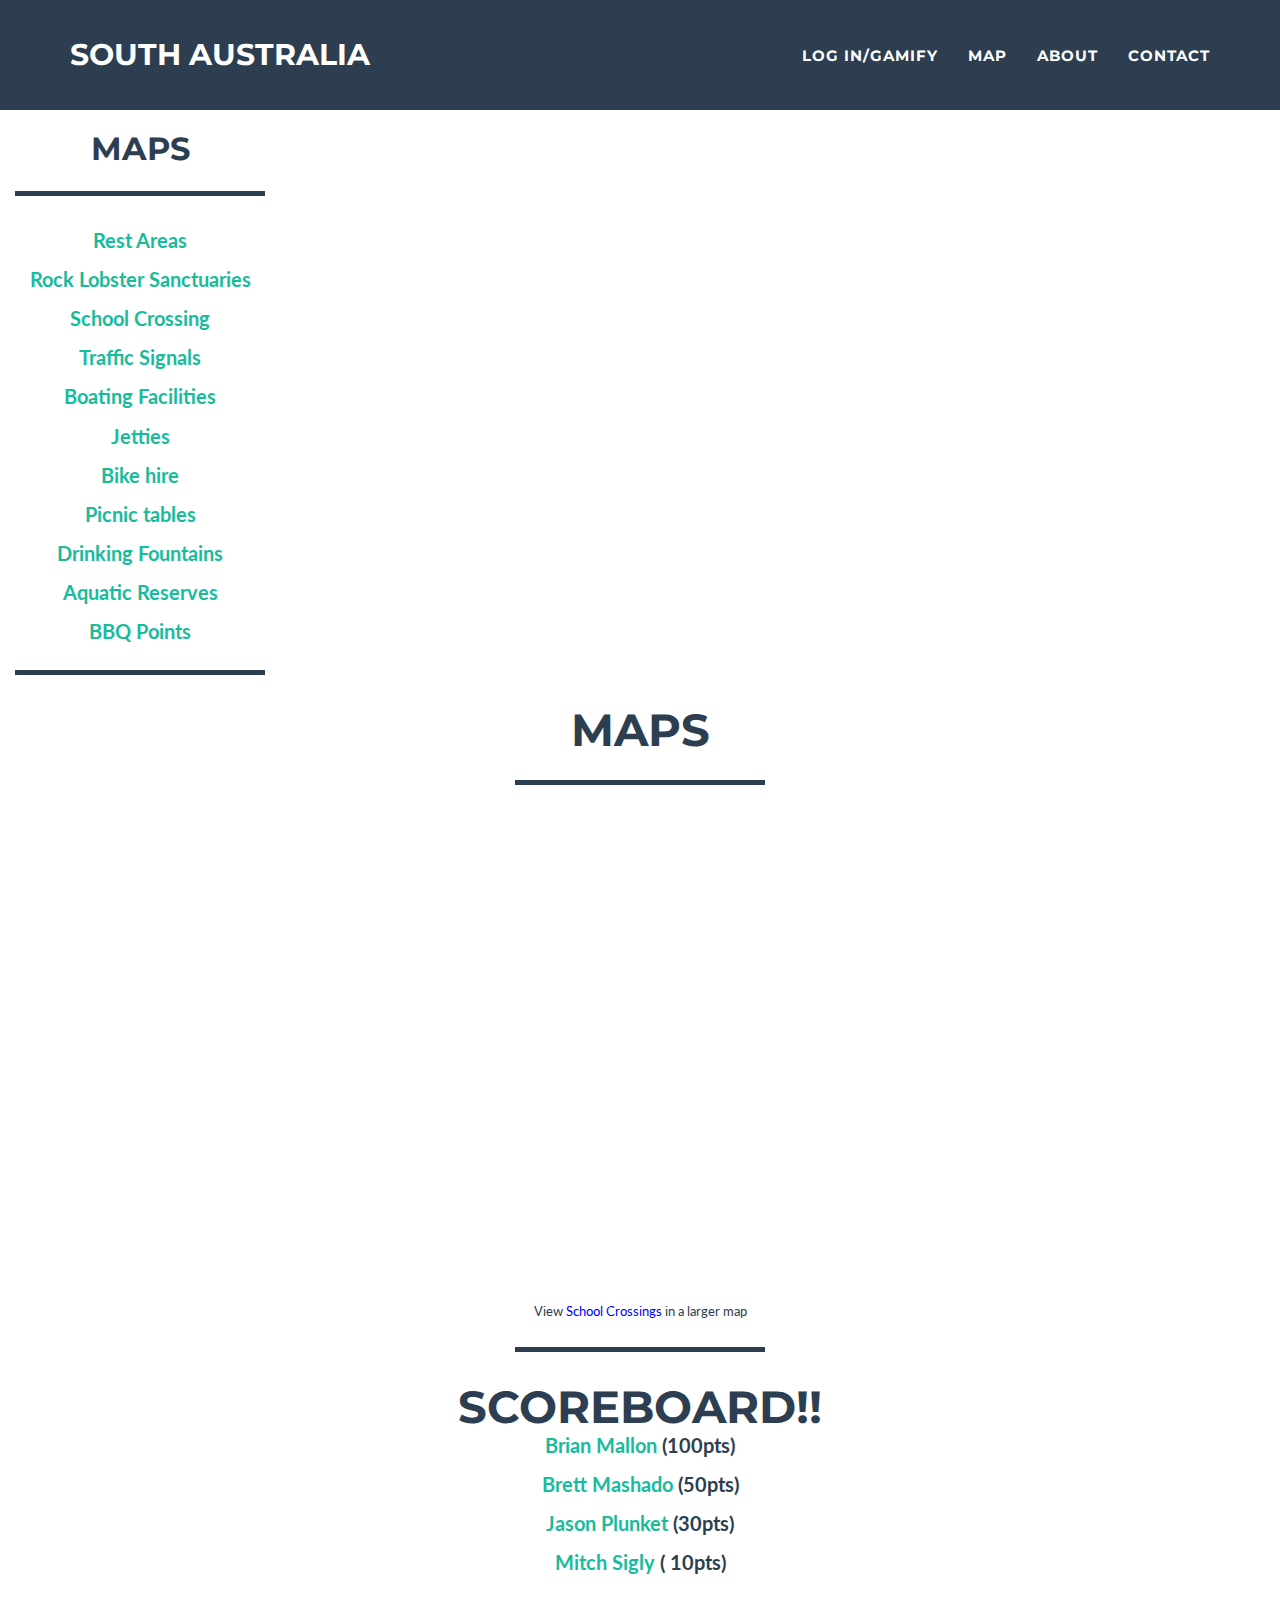
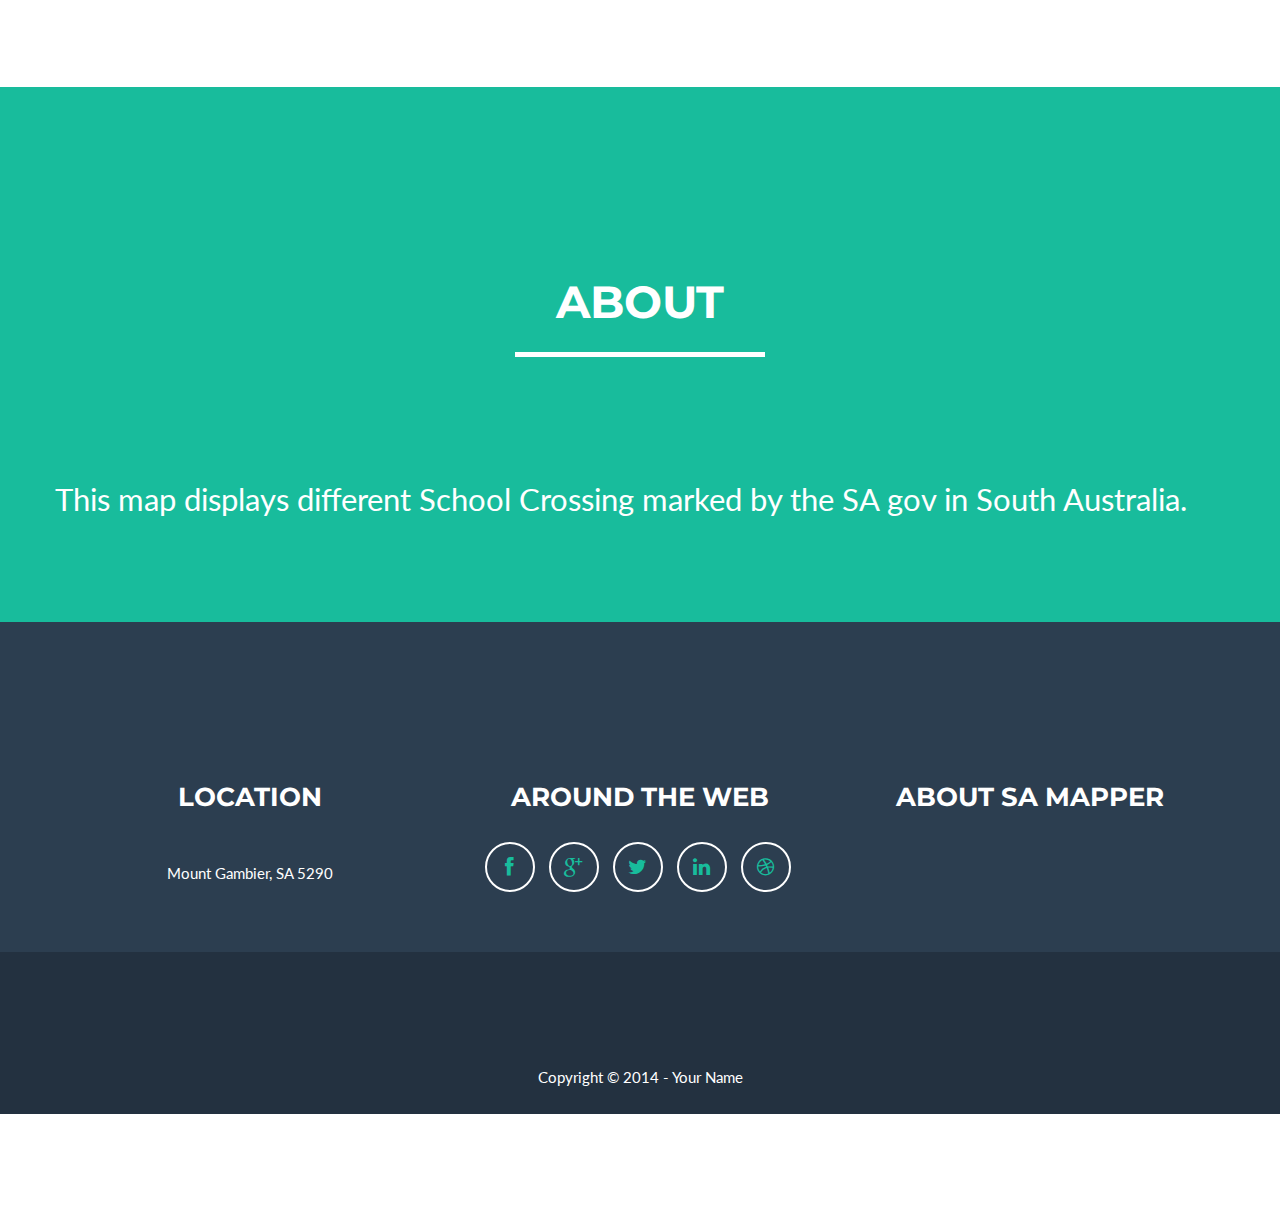
<file: govhak/maps/School_Crossing.html>
<!DOCTYPE html>
<html lang="en">

<head>

    <meta charset="utf-8">
    <meta name="viewport" content="width=device-width, initial-scale=1.0, user-scalable=no">
    <meta name="description" content="">
    <meta name="author" content="">

    <title>South Australia Map</title>

    <!-- Bootstrap Core CSS -->
    <link href="../css/bootstrap.min.css" rel="stylesheet" type="text/css">
    <link href="../css/freelancer.css" rel="stylesheet" type="text/css">

    <!-- Fonts -->
    <link href="../font-awesome/css/font-awesome.min.css" rel="stylesheet" type="text/css">
    <link href='http://fonts.googleapis.com/css?family=Montserrat:400,700' rel='stylesheet' type='text/css'>

    <!-- IE8 support for HTML5 elements and media queries -->
    <!--[if lt IE 9]>
      <script src="https://oss.maxcdn.com/libs/html5shiv/3.7.0/html5shiv.js"></script>
      <script src="https://oss.maxcdn.com/libs/respond.js/1.3.0/respond.min.js"></script>
    <![endif]-->

</head>

<body id="page-top" class="index">

    <!-- Navigation -->
    <nav class="navbar navbar-default navbar-fixed-top">
        <div class="container">
            <!-- Brand and toggle get grouped for better mobile display -->
            <div class="navbar-header page-scroll">
                <button type="button" class="navbar-toggle" data-toggle="collapse" data-target="#bs-example-navbar-collapse-1">
                    <span class="sr-only">Toggle navigation</span>
                    <span class="icon-bar"></span>
                    <span class="icon-bar"></span>
                    <span class="icon-bar"></span>
                </button>
                <a class="navbar-brand" href="../index.html">South Australia</a>
            </div>

            <!-- Collect the nav links, forms, and other content for toggling -->
            <div class="collapse navbar-collapse" id="bs-example-navbar-collapse-1">
                <ul class="nav navbar-nav navbar-right">
                    <li class="hidden">
                        <a href="#page-top"></a>
                    </li>
                    <li class="page-scroll">
                        <a href="/login.html">Log in/Gamify</a>
                    </li>

                    <li class="page-scroll">
                        <a href="#portfolio">Map</a>
                    </li>
                    <li class="page-scroll">
                        <a href="#about">About</a>
                    </li>
                    <li class="page-scroll">
                        <a href="#contact">Contact</a>
                    </li>
                </ul>
            </div>
            <!-- /.navbar-collapse -->
        </div>
        <!-- /.container-fluid -->
    </nav>
<div class="navleft">
       <div class="row">
                <div class="col-lg-12 text-center">
                    <h2>Maps</h2>
                    <hr class="star-primary">
                    
                    

                    <div class="" "map"="">
                    <li><a href="maps/Rest_Areas.html"> <p> <b> Rest Areas </b> </p></a>
                    </li><li><a href="maps/Rock_Lobster_Sanctuaries.html"> <p> <b> Rock Lobster Sanctuaries </b> </p></a>
                    </li><li><a href="maps/School_Crossing.html"> <p> <b> School Crossing </b> </p></a>
                    </li><li><a href="maps/Traffic_Signals.html"> <p> <b> Traffic Signals </b> </p></a>
                    </li><li><a href="maps/Boating_Facilities.html"> <p> <b> Boating Facilities </b> </p></a>
                    </li><li><a href="maps/Jetties.html"> <p> <b> Jetties </b> </p></a>
                    </li><li><a href="maps/Bike_Hire.html"> <p> <b> Bike hire </b> </p></a>
                    </li><li><a href="maps/Picnic_tables.html"> <p> <b> Picnic tables </b> </p></a>
                    </li><li><a href="maps/Drinking_Fountains.html"> <p> <b> Drinking Fountains </b> </p></a>
                    </li><li><a href="maps/Aquatic_Reserves.html"> <p> <b> Aquatic Reserves </b> </p></a>
                    </li><li><a href="maps/Bbq_point.html"> <p> <b> BBQ Points </b> </p></a>

                    </li></div>
                    <hr class="star-primary">
                 
                    
                </div>
    


</div></div>
 <header>
<p> </p>
<p> </p>
<p> </p>
    </header>
     <section id="portfolio">
<section id="portfolio">
            <div class="containermap">
            <div class="row">
                <div class="col-lg-12 text-center">
                    <h2>Maps</h2>
                   <hr class="star-primary">

                    <div class="" "map"="">
                    
                        <iframe width="640" height="480" frameborder="0" scrolling="no" marginheight="0" marginwidth="0" src="https://www.google.com.au/maps/ms?msa=0&amp;msid=216563313234322538078.0004fdf805c28c65d2c9d&amp;hl=en&amp;ie=UTF8&amp;t=m&amp;ll=-34.288992,136.911621&amp;spn=8.709396,14.0625&amp;z=6&amp;output=embed"></iframe><br /><small>View <a href="https://www.google.com.au/maps/ms?msa=0&amp;msid=216563313234322538078.0004fdf805c28c65d2c9d&amp;hl=en&amp;ie=UTF8&amp;t=m&amp;ll=-34.288992,136.911621&amp;spn=8.709396,14.0625&amp;z=6&amp;source=embed" style="color:#0000FF;text-align:left">School Crossings</a> in a larger map</small>
                        
                               </div>
                    <hr class="star-primary">
                    <div class="scoreboard">  
                    <h2> SCOREBOARD!! </h2>
                    <li>
                        <a href="/userprofile.html"> <p><b>Brian Mallon </a> (100pts) </b> </p> </li>
                        <li> <a href="/userprofile.html"> <p><b>Brett Mashado </a> (50pts) </b> </p> </li>
                        <li> <a href="/userprofile.html"> <p><b>Jason Plunket </a> (30pts) </b> </p> </li>
                        <li> <a href="/userprofile.html"> <p><b>Mitch Sigly </a> ( 10pts) </b> </p> 

                    </li>
                    </div>
                    </div>
                    </div>
                </div>
                </div>
            </div>
            </div>
                </div>
            </div>
            </div>
    </section>

    

    <section class="success" id="about">
        <div class="container">
            <div class="row">
                <div class="col-lg-12 text-center">
                    <h2>About</h2>
                    <hr class="star-light">
                </div>
            </div>
            <div class="row">
                <div class="abouttxt">
                    This map displays different School Crossing marked by the SA gov in South Australia.
                </div>
                <div class="col-lg-4">
                 
                </div>
            </div>
        </div>
    </section>

    <footer class="text-center">
        <div class="footer-above">
            <div class="container">
                <div class="row">
                    <div class="footer-col col-md-4">
                        <h3>Location</h3>
                        <br>Mount Gambier, SA 5290<p></p>
                    </div>
                    <div class="footer-col col-md-4">
                        <h3>Around the Web</h3>
                        <ul class="list-inline">
                            <li><a href="#" class="btn-social btn-outline"><i class="fa fa-fw fa-facebook"></i></a>
                            </li>
                            <li><a href="#" class="btn-social btn-outline"><i class="fa fa-fw fa-google-plus"></i></a>
                            </li>
                            <li><a href="#" class="btn-social btn-outline"><i class="fa fa-fw fa-twitter"></i></a>
                            </li>
                            <li><a href="#" class="btn-social btn-outline"><i class="fa fa-fw fa-linkedin"></i></a>
                            </li>
                            <li><a href="#" class="btn-social btn-outline"><i class="fa fa-fw fa-dribbble"></i></a>
                            </li>
                        </ul>
                    </div>
                    <div class="footer-col col-md-4">
                        <h3>About SA Mapper</h3>
                        <p></p>
                    </div>
                </div>
            </div>
        </div>
        <div class="footer-below">
            <div class="container">
                <div class="row">
                    <div class="col-lg-12">
                        Copyright © 2014 - Your Name
                    </div>
                </div>
            </div>
        </div>
    </footer>
</file>
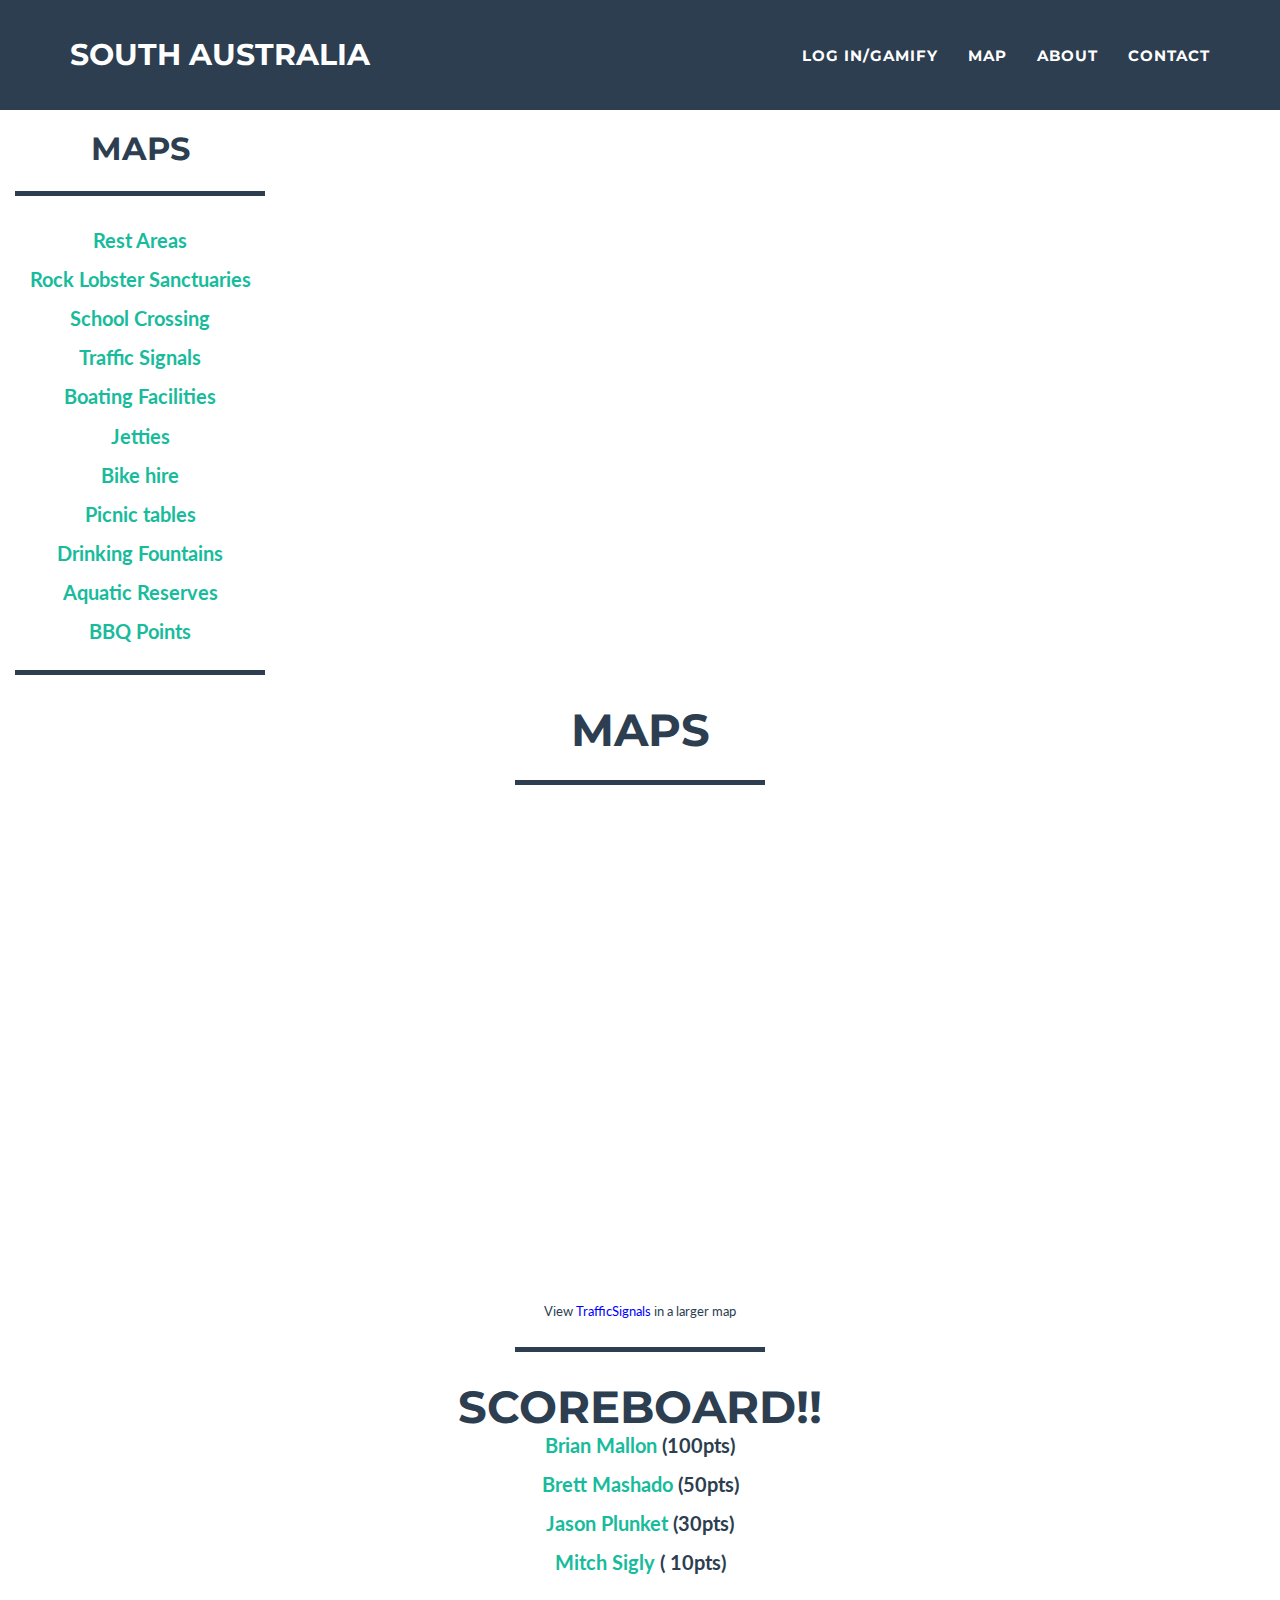
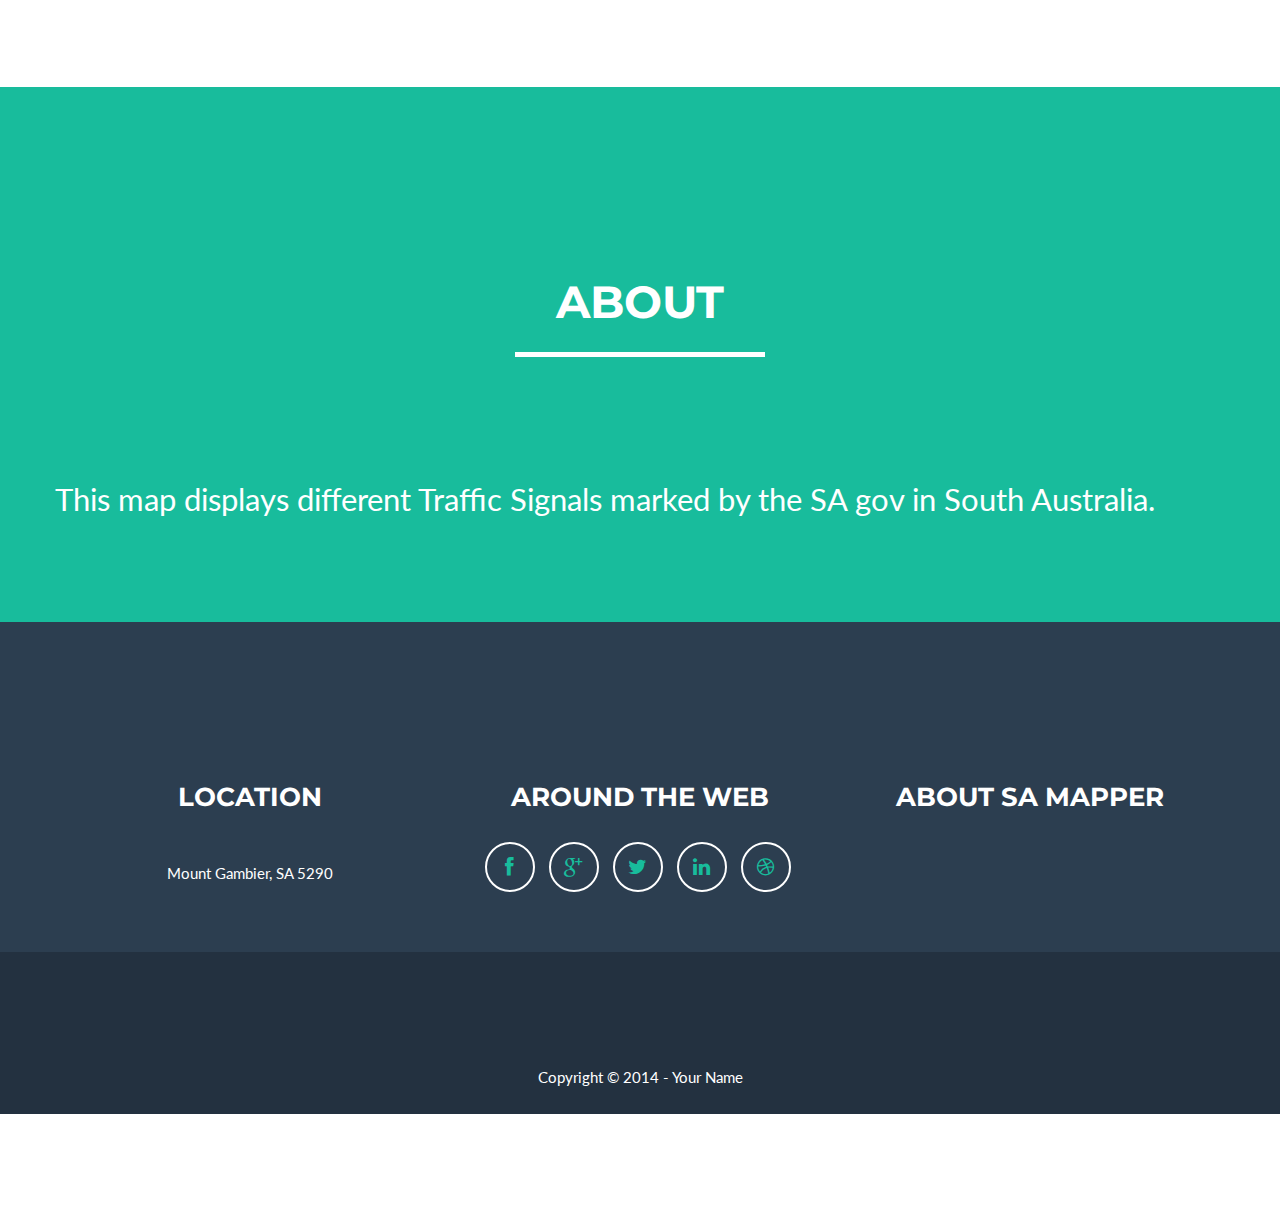
<file: govhak/maps/Traffic_signals.html>
<!DOCTYPE html>
<html lang="en">

<head>

    <meta charset="utf-8">
    <meta name="viewport" content="width=device-width, initial-scale=1.0, user-scalable=no">
    <meta name="description" content="">
    <meta name="author" content="">

    <title>South Australia Map</title>

    <!-- Bootstrap Core CSS -->
    <link href="../css/bootstrap.min.css" rel="stylesheet" type="text/css">
    <link href="../css/freelancer.css" rel="stylesheet" type="text/css">

    <!-- Fonts -->
    <link href="../font-awesome/css/font-awesome.min.css" rel="stylesheet" type="text/css">
    <link href='http://fonts.googleapis.com/css?family=Montserrat:400,700' rel='stylesheet' type='text/css'>

    <!-- IE8 support for HTML5 elements and media queries -->
    <!--[if lt IE 9]>
      <script src="https://oss.maxcdn.com/libs/html5shiv/3.7.0/html5shiv.js"></script>
      <script src="https://oss.maxcdn.com/libs/respond.js/1.3.0/respond.min.js"></script>
    <![endif]-->

</head>

<body id="page-top" class="index">

    <!-- Navigation -->
    <nav class="navbar navbar-default navbar-fixed-top">
        <div class="container">
            <!-- Brand and toggle get grouped for better mobile display -->
            <div class="navbar-header page-scroll">
                <button type="button" class="navbar-toggle" data-toggle="collapse" data-target="#bs-example-navbar-collapse-1">
                    <span class="sr-only">Toggle navigation</span>
                    <span class="icon-bar"></span>
                    <span class="icon-bar"></span>
                    <span class="icon-bar"></span>
                </button>
                <a class="navbar-brand" href="../index.html">South Australia</a>
            </div>

            <!-- Collect the nav links, forms, and other content for toggling -->
            <div class="collapse navbar-collapse" id="bs-example-navbar-collapse-1">
                <ul class="nav navbar-nav navbar-right">
                    <li class="hidden">
                        <a href="#page-top"></a>
                    </li>
                    <li class="page-scroll">
                        <a href="/login.html">Log in/Gamify</a>
                    </li>

                    <li class="page-scroll">
                        <a href="#portfolio">Map</a>
                    </li>
                    <li class="page-scroll">
                        <a href="#about">About</a>
                    </li>
                    <li class="page-scroll">
                        <a href="#contact">Contact</a>
                    </li>
                </ul>
            </div>
            <!-- /.navbar-collapse -->
        </div>
        <!-- /.container-fluid -->
    </nav>
<div class="navleft">
       <div class="row">
                <div class="col-lg-12 text-center">
                    <h2>Maps</h2>
                    <hr class="star-primary">
                    
                    

                    <div class="" "map"="">
                    <li><a href="maps/Rest_Areas.html"> <p> <b> Rest Areas </b> </p></a>
                    </li><li><a href="maps/Rock_Lobster_Sanctuaries.html"> <p> <b> Rock Lobster Sanctuaries </b> </p></a>
                    </li><li><a href="maps/School_Crossing.html"> <p> <b> School Crossing </b> </p></a>
                    </li><li><a href="maps/Traffic_Signals.html"> <p> <b> Traffic Signals </b> </p></a>
                    </li><li><a href="maps/Boating_Facilities.html"> <p> <b> Boating Facilities </b> </p></a>
                    </li><li><a href="maps/Jetties.html"> <p> <b> Jetties </b> </p></a>
                    </li><li><a href="maps/Bike_Hire.html"> <p> <b> Bike hire </b> </p></a>
                    </li><li><a href="maps/Picnic_tables.html"> <p> <b> Picnic tables </b> </p></a>
                    </li><li><a href="maps/Drinking_Fountains.html"> <p> <b> Drinking Fountains </b> </p></a>
                    </li><li><a href="maps/Aquatic_Reserves.html"> <p> <b> Aquatic Reserves </b> </p></a>
                    </li><li><a href="maps/Bbq_point.html"> <p> <b> BBQ Points </b> </p></a>

                    </li></div>
                    <hr class="star-primary">
                 
                    
                </div>
    


</div></div>
 <header>
<p> </p>
<p> </p>
<p> </p>
    </header>
     <section id="portfolio">
<section id="portfolio">
            <div class="containermap">
            <div class="row">
                <div class="col-lg-12 text-center">
                    <h2>Maps</h2>
                   <hr class="star-primary">

                    <div class="" "map"="">
                    
                        <iframe width="640" height="480" frameborder="0" scrolling="no" marginheight="0" marginwidth="0" src="https://www.google.com.au/maps/ms?msa=0&amp;msid=216563313234322538078.0004fdf85d09e7e7d8474&amp;hl=en&amp;ie=UTF8&amp;t=m&amp;ll=-35.155846,138.328857&amp;spn=4.310991,7.03125&amp;z=7&amp;output=embed"></iframe><br /><small>View <a href="https://www.google.com.au/maps/ms?msa=0&amp;msid=216563313234322538078.0004fdf85d09e7e7d8474&amp;hl=en&amp;ie=UTF8&amp;t=m&amp;ll=-35.155846,138.328857&amp;spn=4.310991,7.03125&amp;z=7&amp;source=embed" style="color:#0000FF;text-align:left">TrafficSignals</a> in a larger map</small>
                        
                               </div>
                    <hr class="star-primary">
                    <div class="scoreboard">  
                    <h2> SCOREBOARD!! </h2>
                    <li>
                        <a href="/userprofile.html"> <p><b>Brian Mallon </a> (100pts) </b> </p> </li>
                        <li> <a href="/userprofile.html"> <p><b>Brett Mashado </a> (50pts) </b> </p> </li>
                        <li> <a href="/userprofile.html"> <p><b>Jason Plunket </a> (30pts) </b> </p> </li>
                        <li> <a href="/userprofile.html"> <p><b>Mitch Sigly </a> ( 10pts) </b> </p> 

                    </li>
                    </div>
                    </div>
                    </div>
                </div>
                </div>
            </div>
            </div>
                </div>
            </div>
            </div>
    </section>

    

    <section class="success" id="about">
        <div class="container">
            <div class="row">
                <div class="col-lg-12 text-center">
                    <h2>About</h2>
                    <hr class="star-light">
                </div>
            </div>
            <div class="row">
                <div class="abouttxt">
                    This map displays different Traffic Signals marked by the SA gov in South Australia.
                </div>
                <div class="col-lg-4">
                 
                </div>
            </div>
        </div>
    </section>

    <footer class="text-center">
        <div class="footer-above">
            <div class="container">
                <div class="row">
                    <div class="footer-col col-md-4">
                        <h3>Location</h3>
                        <br>Mount Gambier, SA 5290<p></p>
                    </div>
                    <div class="footer-col col-md-4">
                        <h3>Around the Web</h3>
                        <ul class="list-inline">
                            <li><a href="#" class="btn-social btn-outline"><i class="fa fa-fw fa-facebook"></i></a>
                            </li>
                            <li><a href="#" class="btn-social btn-outline"><i class="fa fa-fw fa-google-plus"></i></a>
                            </li>
                            <li><a href="#" class="btn-social btn-outline"><i class="fa fa-fw fa-twitter"></i></a>
                            </li>
                            <li><a href="#" class="btn-social btn-outline"><i class="fa fa-fw fa-linkedin"></i></a>
                            </li>
                            <li><a href="#" class="btn-social btn-outline"><i class="fa fa-fw fa-dribbble"></i></a>
                            </li>
                        </ul>
                    </div>
                    <div class="footer-col col-md-4">
                        <h3>About SA Mapper</h3>
                        <p></p>
                    </div>
                </div>
            </div>
        </div>
        <div class="footer-below">
            <div class="container">
                <div class="row">
                    <div class="col-lg-12">
                        Copyright © 2014 - Your Name
                    </div>
                </div>
            </div>
        </div>
    </footer>
</file>
<file: govhak/css/freelancer.css>
body {
    overflow-x: hidden;
}

p {
    font-size: 20px;
}

p.small {
    font-size: 16px;
}

a,
a:hover,
a:focus,
a:active,
a.active {
    outline: 0;
    color: #18bc9c;
}

h1,
h2,
h3,
h4,
h5,
h6 {
    text-transform: uppercase;
    font-family: Montserrat,"Helvetica Neue",Helvetica,Arial,sans-serif;
    font-weight: 700;
}

hr.star-light,
hr.star-primary {
    margin: 25px auto 30px;
    padding: 0;
    max-width: 250px;
    border: 0;
    border-top: solid 5px;
    text-align: center;
}

hr.star-light:after,
hr.star-primary:after {
    content: "\f005";
    display: inline-block;
    position: relative;
    top: -.8em;
    padding: 0 .25em;
    font-family: FontAwesome;
    font-size: 2em;
}

hr.star-light {
    border-color: #fff;
}

hr.star-light:after {
    color: #fff;
    background-color: #18bc9c;
}

hr.star-primary {
    border-color: #2c3e50;
}

hr.star-primary:after {
    color: #2c3e50;
    background-color: #fff;
}

.img-centered {
    margin: 0 auto;
}

header {
    text-align: center;
    color: #fff;
    background: #18bc9c;
}

header .container {
    padding-top: 100px;
    padding-bottom: 50px;
}

header img {
    display: block;
    margin: 0 auto 20px;
}

header .intro-text .name {
    display: block;
    text-transform: uppercase;
    font-family: Montserrat,"Helvetica Neue",Helvetica,Arial,sans-serif;
    font-size: 2em;
    font-weight: 700;
}

header .intro-text .skills {
    font-size: 1.25em;
    font-weight: 300;
}

div.navleft {
    margin-top: 110px;
    margin-left: -1000px;
}

@media(min-width:768px) {
    header .container {
        padding: 200px 0 100px;
    }

    header .intro-text .name {
        font-size: 3em;
    }

    header .intro-text .skills {
        font-size: 1.75em;
    }
}


@media(min-width:768px) {
    .navbar-fixed-top {
        padding: 25px 0;
        -webkit-transition: padding .3s;
        -moz-transition: padding .3s;
        transition: padding .3s;
    }

    .navbar-fixed-top .navbar-brand {
        font-size: 2em;
        -webkit-transition: all .3s;
        -moz-transition: all .3s;
        transition: all .3s;
    }

    .navbar-fixed-top.navbar-shrink {
        padding: 10px 0;
    }

    .navbar-fixed-top.navbar-shrink .navbar-brand {
        font-size: 1.5em;
    }
}

.navbar {
    text-transform: uppercase;
    font-family: Montserrat,"Helvetica Neue",Helvetica,Arial,sans-serif;
    font-weight: 700;
}

.navbar a:focus {
    outline: 0;
}

.navbar .navbar-nav {
    letter-spacing: 1px;
}

.navbar .navbar-nav li a:focus {
    outline: 0;
}

.navbar-default,
.navbar-inverse {
    border: 0;
}

section {
    padding: 100px 0;
}

section h2 {
    margin: 0;
    font-size: 3em;
}

section.success {
    color: #fff;
    background: #18bc9c;
}

@media(max-width:767px) {
    section {
        padding: 75px 0;
    }

    section.first {
        padding-top: 75px;
    }
}

#portfolio .portfolio-item {
    right: 0;
    margin: 0 0 15px;
}

#portfolio .portfolio-item .portfolio-link {
    display: block;
    position: relative;
    margin: 0 auto;
    max-width: 400px;
}

#portfolio .portfolio-item .portfolio-link .caption {
    position: absolute;
    width: 100%;
    height: 100%;
    opacity: 0;
    background: rgba(24,188,156,.9);
    -webkit-transition: all ease .5s;
    -moz-transition: all ease .5s;
    transition: all ease .5s;
}

#portfolio .portfolio-item .portfolio-link .caption:hover {
    opacity: 1;
}

#portfolio .portfolio-item .portfolio-link .caption .caption-content {
    position: absolute;
    top: 50%;
    width: 100%;
    height: 20px;
    margin-top: -12px;
    text-align: center;
    font-size: 20px;
    color: #fff;
}

#portfolio .portfolio-item .portfolio-link .caption .caption-content i {
    margin-top: -12px;
}

#portfolio .portfolio-item .portfolio-link .caption .caption-content h3,
#portfolio .portfolio-item .portfolio-link .caption .caption-content h4 {
    margin: 0;
}

#portfolio * {
    z-index: 2;
}

div.login {
margin-left: 1000px;
}

div.containermap {
    margin-top: -880px;
    padding-top: 0px;
}


@media(min-width:767px) {
    #portfolio .portfolio-item {
        margin: 0 0 30px;
    }
}

div.abouttxt {
    font-size: 31px;
}

form .row:first-child .floating-label-form-group {
    border-top: 1px solid #eee;
}

footer {
    color: #fff;
}

footer h3 {
    margin-bottom: 30px;
}

footer .footer-above {
    padding-top: 50px;
    background-color: #2c3e50;
}

footer .footer-col {
    margin-bottom: 50px;
}

footer .footer-below {
    padding: 25px 0;
    background-color: #233140;
}

.btn-social {
    display: inline-block;
    width: 50px;
    height: 50px;
    border: 2px solid #fff;
    border-radius: 100%;
    text-align: center;
    font-size: 20px;
    line-height: 45px;
}

.btn:focus,
.btn:active,
.btn.active {
    outline: 0;
}

.scroll-top {
    z-index: 1049;
    position: fixed;
    right: 2%;
    bottom: 2%;
    width: 50px;
    height: 50px;
}

.scroll-top .btn {
    width: 50px;
    height: 50px;
    border-radius: 100%;
    font-size: 20px;
    line-height: 28px;
}

.scroll-top .btn:focus {
    outline: 0;
}

.portfolio-modal .modal-content {
    padding: 100px 0;
    min-height: 100%;
    border: 0;
    border-radius: 0;
    text-align: center;
    background-clip: border-box;
    -webkit-box-shadow: none;
    box-shadow: none;
}

.portfolio-modal .modal-content h2 {
    margin: 0;
    font-size: 3em;
}

.portfolio-modal .modal-content img {
    margin-bottom: 30px;
}

.portfolio-modal .modal-content .item-details {
    margin: 30px 0;
}

.portfolio-modal .close-modal {
    position: absolute;
    top: 25px;
    right: 25px;
    width: 75px;
    height: 75px;
    background-color: transparent;
    cursor: pointer;
}

.portfolio-modal .close-modal:hover {
    opacity: .3;
}

.portfolio-modal .close-modal .lr {
    z-index: 1051;
    width: 1px;
    height: 75px;
    margin-left: 35px;
    background-color: #2c3e50;
    -webkit-transform: rotate(45deg);
    -ms-transform: rotate(45deg);
    transform: rotate(45deg);
}

.portfolio-modal .close-modal .lr .rl {
    z-index: 1052;
    width: 1px;
    height: 75px;
    background-color: #2c3e50;
    -webkit-transform: rotate(90deg);
    -ms-transform: rotate(90deg);
    transform: rotate(90deg);
}

.scoreboardtitle {
 Position


}

login {
    Position:absolute;
    top: 10;
}
</file>
